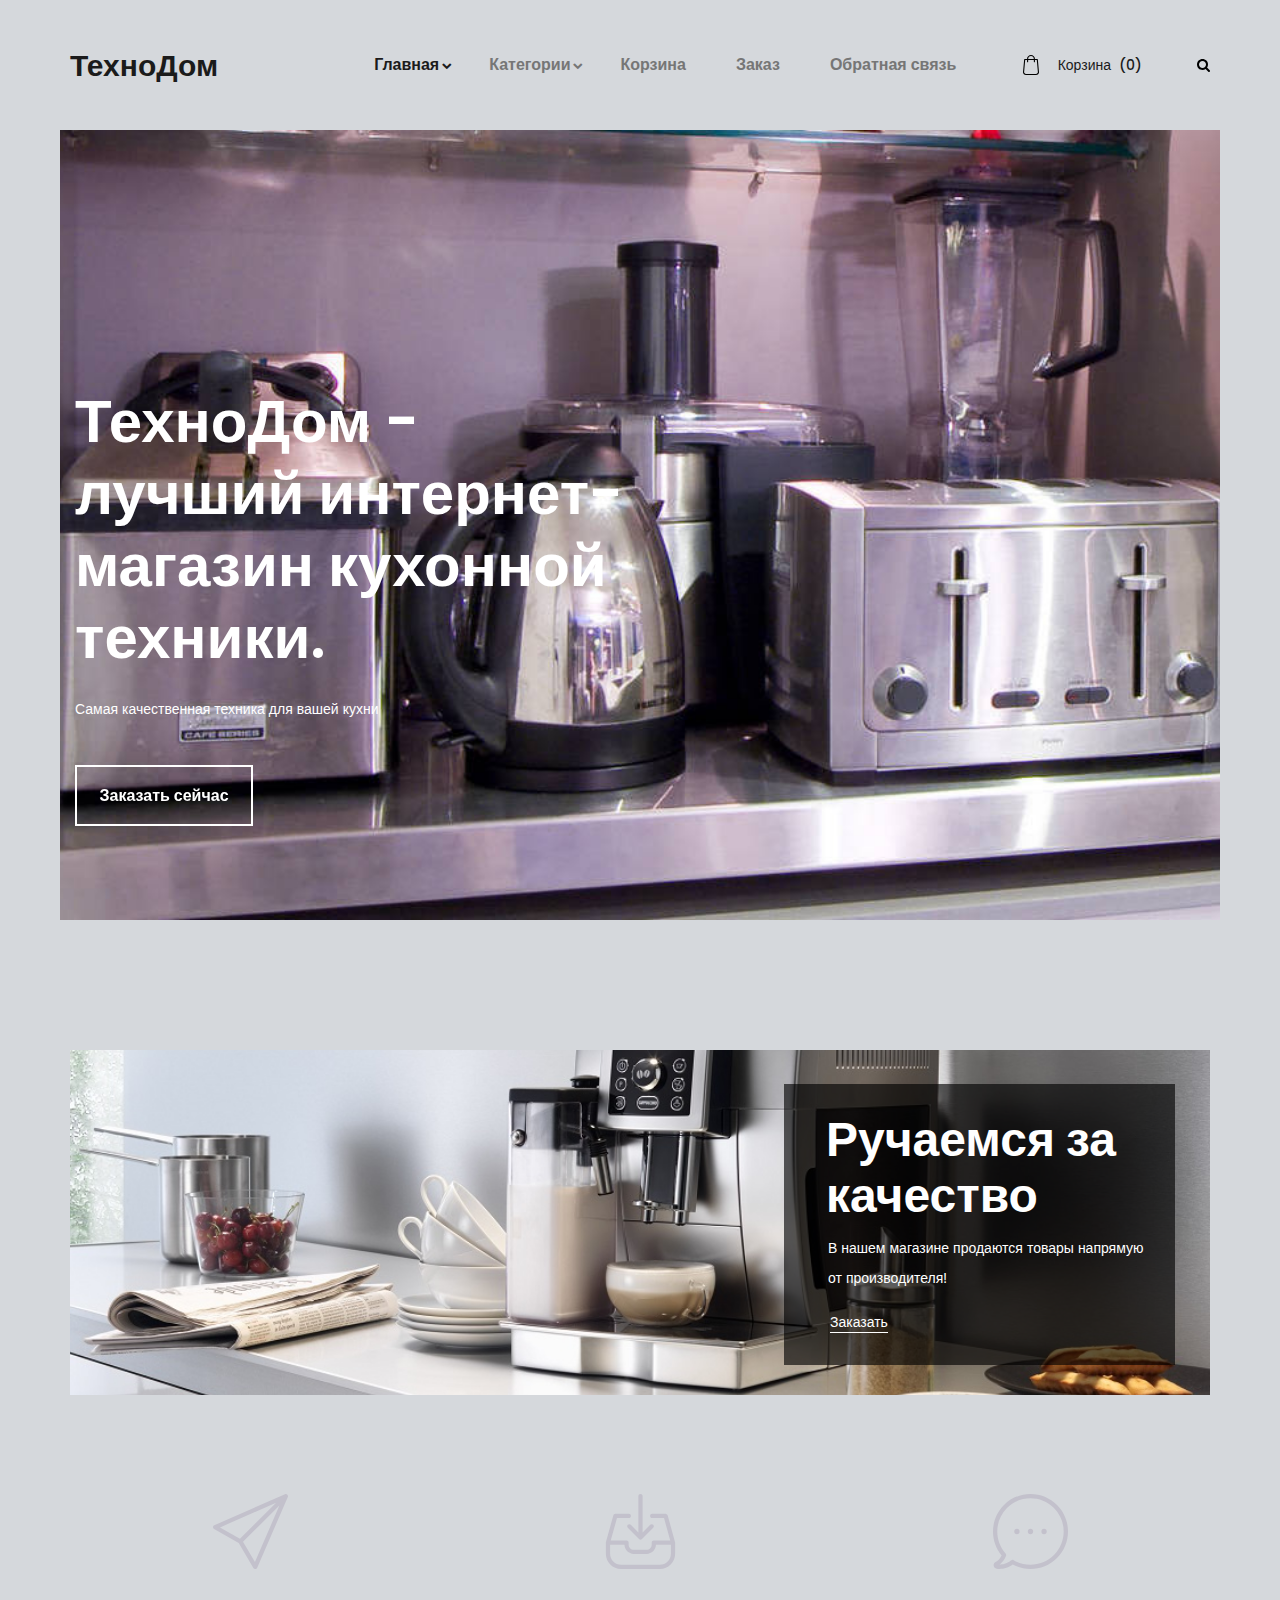
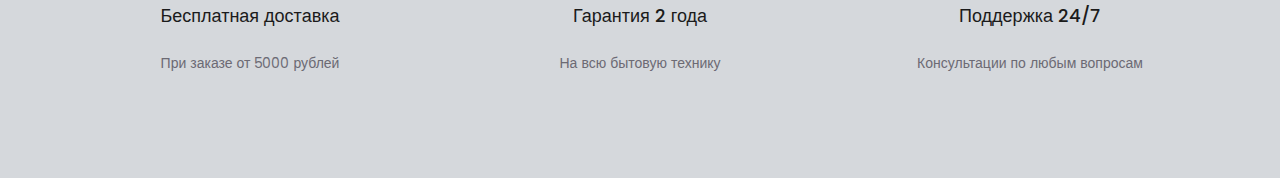
<file: index.html>
<!DOCTYPE html>
<html lang="en">
<head>
<title>ТехноДом - Бытовая техника</title>
<meta charset="utf-8">
<meta http-equiv="X-UA-Compatible" content="IE=edge">
<meta name="description" content="Sublime project">
<meta name="viewport" content="width=device-width, initial-scale=1">
<link rel="stylesheet" type="text/css" href="styles/bootstrap4/bootstrap.min.css">
<link href="plugins/font-awesome-4.7.0/css/font-awesome.min.css" rel="stylesheet" type="text/css">
<link rel="stylesheet" type="text/css" href="plugins/OwlCarousel2-2.2.1/owl.carousel.css">
<link rel="stylesheet" type="text/css" href="plugins/OwlCarousel2-2.2.1/owl.theme.default.css">
<link rel="stylesheet" type="text/css" href="plugins/OwlCarousel2-2.2.1/animate.css">
<link rel="stylesheet" type="text/css" href="styles/main_styles.css">
<link rel="stylesheet" type="text/css" href="styles/responsive.css">
</head>
<body>

<div class="super_container">


	<header class="header">
		<div class="header_container">
			<div class="container">
				<div class="row">
					<div class="col">
						<div class="header_content d-flex flex-row align-items-center justify-content-start">
							<div class="logo"><a href="#">ТехноДом</a></div>
							<nav class="main_nav">
								<ul>
									<li class="hassubs active">
										<a href="index.html">Главная</a>
										<ul>
											<li><a href="categories.html">Все товары</a></li>
											<li><a href="product.html">Товар</a></li>
											<li><a href="cart.html">Корзина</a></li>
											<li><a href="checkout.html">Заказ</a></li>
											<li><a href="contact.html">Контакты</a></li>
										</ul>
									</li>
									<li class="hassubs">
										<a href="categories.html">Категории</a>
										<ul>
											<li><a href="categories.html">Все товары</a></li>
											<li><a href="chainiki.html">Электрические чайники</a></li>
                                            <li><a href="kofevarki.html">Кофемашины</a></li>
                                            <li><a href="multivarki.html">Мультиварки</a></li>
										</ul>
									</li>
									<li><a href="cart.html">Корзина</a></li>
									<li><a href="checkout.html">Заказ</a></li>
									<li><a href="contact.html">Обратная связь</a></li>
								</ul>
							</nav>
							<div class="header_extra ml-auto">
								<div class="shopping_cart">
									<a href="cart.html">
										<svg version="1.1" xmlns="http://www.w3.org/2000/svg" xmlns:xlink="http://www.w3.org/1999/xlink" x="0px" y="0px"
												 viewBox="0 0 489 489" style="enable-background:new 0 0 489 489;" xml:space="preserve">
											<g>
												<path d="M440.1,422.7l-28-315.3c-0.6-7-6.5-12.3-13.4-12.3h-57.6C340.3,42.5,297.3,0,244.5,0s-95.8,42.5-96.6,95.1H90.3
													c-7,0-12.8,5.3-13.4,12.3l-28,315.3c0,0.4-0.1,0.8-0.1,1.2c0,35.9,32.9,65.1,73.4,65.1h244.6c40.5,0,73.4-29.2,73.4-65.1
													C440.2,423.5,440.2,423.1,440.1,422.7z M244.5,27c37.9,0,68.8,30.4,69.6,68.1H174.9C175.7,57.4,206.6,27,244.5,27z M366.8,462
													H122.2c-25.4,0-46-16.8-46.4-37.5l26.8-302.3h45.2v41c0,7.5,6,13.5,13.5,13.5s13.5-6,13.5-13.5v-41h139.3v41
													c0,7.5,6,13.5,13.5,13.5s13.5-6,13.5-13.5v-41h45.2l26.9,302.3C412.8,445.2,392.1,462,366.8,462z"/>
											</g>
										</svg>
										<div>Корзина <span>(0)</span></div>
									</a>
								</div>
								<div class="search">
									<div class="search_icon">
										<svg version="1.1" id="Capa_1" xmlns="http://www.w3.org/2000/svg" xmlns:xlink="http://www.w3.org/1999/xlink" x="0px" y="0px"
										viewBox="0 0 475.084 475.084" style="enable-background:new 0 0 475.084 475.084;"
										 xml:space="preserve">
										<g>
											<path d="M464.524,412.846l-97.929-97.925c23.6-34.068,35.406-72.047,35.406-113.917c0-27.218-5.284-53.249-15.852-78.087
												c-10.561-24.842-24.838-46.254-42.825-64.241c-17.987-17.987-39.396-32.264-64.233-42.826
												C254.246,5.285,228.217,0.003,200.999,0.003c-27.216,0-53.247,5.282-78.085,15.847C98.072,26.412,76.66,40.689,58.673,58.676
												c-17.989,17.987-32.264,39.403-42.827,64.241C5.282,147.758,0,173.786,0,201.004c0,27.216,5.282,53.238,15.846,78.083
												c10.562,24.838,24.838,46.247,42.827,64.234c17.987,17.993,39.403,32.264,64.241,42.832c24.841,10.563,50.869,15.844,78.085,15.844
												c41.879,0,79.852-11.807,113.922-35.405l97.929,97.641c6.852,7.231,15.406,10.849,25.693,10.849
												c9.897,0,18.467-3.617,25.694-10.849c7.23-7.23,10.848-15.796,10.848-25.693C475.088,428.458,471.567,419.889,464.524,412.846z
												 M291.363,291.358c-25.029,25.033-55.148,37.549-90.364,37.549c-35.21,0-65.329-12.519-90.36-37.549
												c-25.031-25.029-37.546-55.144-37.546-90.36c0-35.21,12.518-65.334,37.546-90.36c25.026-25.032,55.15-37.546,90.36-37.546
												c35.212,0,65.331,12.519,90.364,37.546c25.033,25.026,37.548,55.15,37.548,90.36C328.911,236.214,316.392,266.329,291.363,291.358z
												"/>
										</g>
									</svg>
									</div>
								</div>
								<div class="hamburger"><i class="fa fa-bars" aria-hidden="true"></i></div>
							</div>
						</div>
					</div>
				</div>
			</div>
		</div>
		
		
		<div class="search_panel trans_300">
			<div class="container">
				<div class="row">
					<div class="col">
						<div class="search_panel_content d-flex flex-row align-items-center justify-content-end">
							<form action="#">
								<input type="text" class="search_input" placeholder="Search" required="required">
							</form>
						</div>
					</div>
				</div>
			</div>
		</div>

		<div class="header_social">
			<ul>
			</ul>
		</div>
	</header>  

	<div class="home">
		<div class="home_slider_container">
			
			<div class="owl-carousel owl-theme home_slider">
				
				<!-- Слайдер -->
				<div class="owl-item home_slider_item">
					<div class="home_slider_background" style="background-image:url(images/dett.jpg)" ></div>
					<div class="home_slider_content_container">
						<div class="container">
							<div class="row">
								<div class="col">
									<div class="home_slider_content"  data-animation-in="fadeIn" data-animation-out="animate-out fadeOut">
										<div class="home_slider_title">ТехноДом - лучший интернет-магазин кухонной техники.</div>
										<div class="home_slider_subtitle">Самая качественная техника для вашей кухни </div>
										<div class="button button_light home_button"><a href="categories.html">Заказать сейчас</a></div>
									</div>
								</div>
							</div>
						</div>
					</div>
				</div>
			</div>

			<!-- Без этого home умрет  -->
			<div class="home_slider_dots_container">
				<div class="container">
					<div class="row">
						<div class="col">
							<div class="home_slider_dots">
								<ul id="home_slider_custom_dots" class="home_slider_custom_dots">
									
								</ul>
							</div>
						</div>
					</div>
				</div>	
			</div>

		</div>
	</div>


	<div class="products">
		<div class="container">
			<div class="row">
				<div class="col">
					
					<div class="product_grid">

					</div>
						
				</div>
			</div>
		</div>
	</div>


	<div class="avds_xl">
		<div class="container">
			<div class="row">
				<div class="col">
					<div class="avds_xl_container clearfix">
						<div class="avds_xl_background" style="background-image:url(images/maxresdefault.jpg)"></div>
						<div class="avds_xl_content">
							<div class="avds_title">Ручаемся за качество </div>
							<div class="avds_text">В нашем магазине продаются товары напрямую от производителя!</div>
							<div class="avds_link avds_xl_link"><a href="categories.html">Заказать</a></div>
						</div>
					</div>
				</div>
			</div>
		</div>
	</div>


	<div class="icon_boxes">
        <div class="container">
            <div class="row icon_box_row">
                
                <div class="col-lg-4 icon_box_col">
                    <div class="icon_box">
                        <div class="icon_box_image"><img src="images/icon_1.svg" alt=""></div>
                        <div class="icon_box_title">Бесплатная доставка</div>
                        <div class="icon_box_text">
                            <p>При заказе от 5000 рублей</p>
                        </div>
                    </div>
                </div>

                <div class="col-lg-4 icon_box_col">
                    <div class="icon_box">
                        <div class="icon_box_image"><img src="images/icon_2.svg" alt=""></div>
                        <div class="icon_box_title">Гарантия 2 года</div>
                        <div class="icon_box_text">
                            <p>На всю бытовую технику</p>
                        </div>
                    </div>
                </div>

                <div class="col-lg-4 icon_box_col">
                    <div class="icon_box">
                        <div class="icon_box_image"><img src="images/icon_3.svg" alt=""></div>
                        <div class="icon_box_title">Поддержка 24/7</div>
                        <div class="icon_box_text">
                            <p>Консультации по любым вопросам</p>
                        </div>
                    </div>
                </div>
            </div>
        </div>
    </div>


	

	

<script src="js/jquery-3.2.1.min.js"></script>
<script src="styles/bootstrap4/popper.js"></script>
<script src="styles/bootstrap4/bootstrap.min.js"></script>
<script src="plugins/greensock/TweenMax.min.js"></script>
<script src="plugins/greensock/TimelineMax.min.js"></script>
<script src="plugins/scrollmagic/ScrollMagic.min.js"></script>
<script src="plugins/greensock/animation.gsap.min.js"></script>
<script src="plugins/greensock/ScrollToPlugin.min.js"></script>
<script src="plugins/OwlCarousel2-2.2.1/owl.carousel.js"></script>
<script src="plugins/Isotope/isotope.pkgd.min.js"></script>
<script src="plugins/easing/easing.js"></script>
<script src="plugins/parallax-js-master/parallax.min.js"></script>
<script src="js/custom.js"></script>
</body>
</html>
</file>
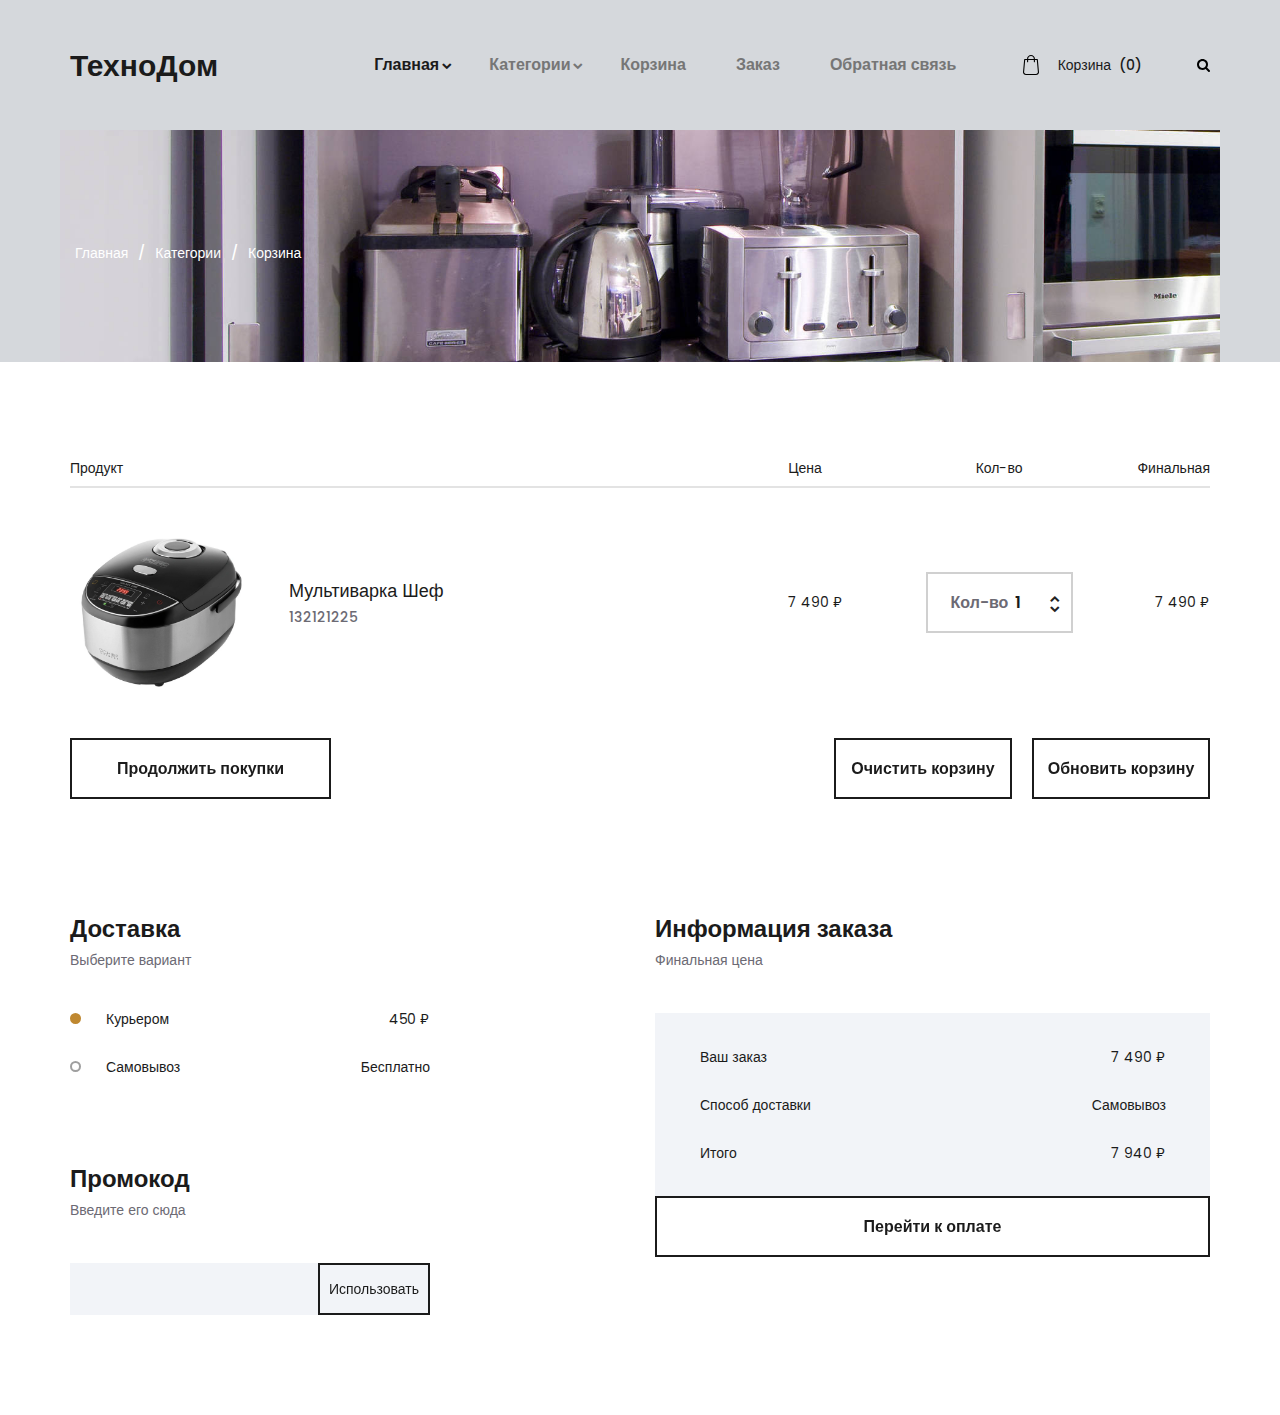
<file: cart.html>
<!DOCTYPE html>
<html lang="en">
<head>
<title>Корзина</title>
<meta charset="utf-8">
<meta http-equiv="X-UA-Compatible" content="IE=edge">
<meta name="description" content="Sublime project">
<meta name="viewport" content="width=device-width, initial-scale=1">
<link rel="stylesheet" type="text/css" href="styles/bootstrap4/bootstrap.min.css">
<link href="plugins/font-awesome-4.7.0/css/font-awesome.min.css" rel="stylesheet" type="text/css">
<link rel="stylesheet" type="text/css" href="styles/cart.css">
<link rel="stylesheet" type="text/css" href="styles/cart_responsive.css">
</head>
<body>

<div class="super_container">


	<header class="header">
		<div class="header_container">
			<div class="container">
				<div class="row">
					<div class="col">
						<div class="header_content d-flex flex-row align-items-center justify-content-start">
							<div class="logo"><a href="#">ТехноДом</a></div>
							<nav class="main_nav">
								<ul>
									<li class="hassubs active">
										<a href="index.html">Главная</a>
										<ul>
											<li><a href="categories.html">Все товары</a></li>
											<li><a href="product.html">Товар</a></li>
											<li><a href="cart.html">Корзина</a></li>
											<li><a href="checkout.html">Заказ</a></li>
											<li><a href="contact.html">Контакты</a></li>
										</ul>
									</li>
									<li class="hassubs">
										<a href="categories.html">Категории</a>
										<ul>
											<li><a href="categories.html">Все товары</a></li>
											<li><a href="chainiki.html">Электрические чайники</a></li>
                                            <li><a href="kofevarki.html">Кофемашины</a></li>
                                            <li><a href="multivarki.html">Мультиварки</a></li>
										</ul>
									</li>
									<li><a href="cart.html">Корзина</a></li>
									<li><a href="checkout.html">Заказ</a></li>
									<li><a href="contact.html">Обратная связь</a></li>
								</ul>
							</nav>
							<div class="header_extra ml-auto">
								<div class="shopping_cart">
									<a href="cart.html">
										<svg version="1.1" xmlns="http://www.w3.org/2000/svg" xmlns:xlink="http://www.w3.org/1999/xlink" x="0px" y="0px"
												 viewBox="0 0 489 489" style="enable-background:new 0 0 489 489;" xml:space="preserve">
											<g>
												<path d="M440.1,422.7l-28-315.3c-0.6-7-6.5-12.3-13.4-12.3h-57.6C340.3,42.5,297.3,0,244.5,0s-95.8,42.5-96.6,95.1H90.3
													c-7,0-12.8,5.3-13.4,12.3l-28,315.3c0,0.4-0.1,0.8-0.1,1.2c0,35.9,32.9,65.1,73.4,65.1h244.6c40.5,0,73.4-29.2,73.4-65.1
													C440.2,423.5,440.2,423.1,440.1,422.7z M244.5,27c37.9,0,68.8,30.4,69.6,68.1H174.9C175.7,57.4,206.6,27,244.5,27z M366.8,462
													H122.2c-25.4,0-46-16.8-46.4-37.5l26.8-302.3h45.2v41c0,7.5,6,13.5,13.5,13.5s13.5-6,13.5-13.5v-41h139.3v41
													c0,7.5,6,13.5,13.5,13.5s13.5-6,13.5-13.5v-41h45.2l26.9,302.3C412.8,445.2,392.1,462,366.8,462z"/>
											</g>
										</svg>
										<div>Корзина <span>(0)</span></div>
									</a>
								</div>
								<div class="search">
									<div class="search_icon">
										<svg version="1.1" id="Capa_1" xmlns="http://www.w3.org/2000/svg" xmlns:xlink="http://www.w3.org/1999/xlink" x="0px" y="0px"
										viewBox="0 0 475.084 475.084" style="enable-background:new 0 0 475.084 475.084;"
										 xml:space="preserve">
										<g>
											<path d="M464.524,412.846l-97.929-97.925c23.6-34.068,35.406-72.047,35.406-113.917c0-27.218-5.284-53.249-15.852-78.087
												c-10.561-24.842-24.838-46.254-42.825-64.241c-17.987-17.987-39.396-32.264-64.233-42.826
												C254.246,5.285,228.217,0.003,200.999,0.003c-27.216,0-53.247,5.282-78.085,15.847C98.072,26.412,76.66,40.689,58.673,58.676
												c-17.989,17.987-32.264,39.403-42.827,64.241C5.282,147.758,0,173.786,0,201.004c0,27.216,5.282,53.238,15.846,78.083
												c10.562,24.838,24.838,46.247,42.827,64.234c17.987,17.993,39.403,32.264,64.241,42.832c24.841,10.563,50.869,15.844,78.085,15.844
												c41.879,0,79.852-11.807,113.922-35.405l97.929,97.641c6.852,7.231,15.406,10.849,25.693,10.849
												c9.897,0,18.467-3.617,25.694-10.849c7.23-7.23,10.848-15.796,10.848-25.693C475.088,428.458,471.567,419.889,464.524,412.846z
												 M291.363,291.358c-25.029,25.033-55.148,37.549-90.364,37.549c-35.21,0-65.329-12.519-90.36-37.549
												c-25.031-25.029-37.546-55.144-37.546-90.36c0-35.21,12.518-65.334,37.546-90.36c25.026-25.032,55.15-37.546,90.36-37.546
												c35.212,0,65.331,12.519,90.364,37.546c25.033,25.026,37.548,55.15,37.548,90.36C328.911,236.214,316.392,266.329,291.363,291.358z
												"/>
										</g>
									</svg>
									</div>
								</div>
								<div class="hamburger"><i class="fa fa-bars" aria-hidden="true"></i></div>
							</div>
						</div>
					</div>
				</div>
			</div>
		</div>
		
		<div class="search_panel trans_300">
			<div class="container">
				<div class="row">
					<div class="col">
						<div class="search_panel_content d-flex flex-row align-items-center justify-content-end">
							<form action="#">
								<input type="text" class="search_input" placeholder="Search" required="required">
							</form>
						</div>
					</div>
				</div>
			</div>
		</div>

		<div class="header_social">
			<ul>
				
			</ul>
		</div>
	</header>


	<div class="menu menu_mm trans_300">
		<div class="menu_container menu_mm">
			<div class="page_menu_content">
							
				<div class="page_menu_search menu_mm">
					<form action="#">
						<input type="search" required="required" class="page_menu_search_input menu_mm" placeholder="Search for products...">
					</form>
				</div>
				<ul class="page_menu_nav menu_mm">
					<li class="page_menu_item has-children menu_mm">
						<a href="index.html">Главная<i class="fa fa-angle-down"></i></a>
						<ul class="page_menu_selection menu_mm">
							<li class="page_menu_item menu_mm"><a href="categories.html">Категории<i class="fa fa-angle-down"></i></a></li>
							<li class="page_menu_item menu_mm"><a href="product.html">Товары<i class="fa fa-angle-down"></i></a></li>
							<li class="page_menu_item menu_mm"><a href="cart.html">Корзина<i class="fa fa-angle-down"></i></a></li>
					
							<li class="page_menu_item menu_mm"><a href="contact.html">Контакты<i class="fa fa-angle-down"></i></a></li>
						</ul>
					</li>
					<li class="page_menu_item has-children menu_mm">
						<a href="categories.html">Категории<i class="fa fa-angle-down"></i></a>
						<ul class="page_menu_selection menu_mm">
							<li class="page_menu_item menu_mm"><a href="categories.html">корм <i class="fa fa-angle-down"></i></a></li>
							<li class="page_menu_item menu_mm"><a href="categories.html">Корм<i class="fa fa-angle-down"></i></a></li>
							<li class="page_menu_item menu_mm"><a href="categories.html"> rjhv<i class="fa fa-angle-down"></i></a></li>
							
						</ul>
					</li>
					<li class="page_menu_item menu_mm"><a href="index.html">Аксессуарыi <class="fa fa-angle-down"></i></a></li>
					<li class="page_menu_item menu_mm"><a href="#">Offers<i class="fa fa-angle-down"></i></a></li>
					<li class="page_menu_item menu_mm"><a href="contact.html">Контакты<i class="fa fa-angle-down"></i></a></li>
				</ul>
			</div>
		</div>

		<div class="menu_close"><i class="fa fa-times" aria-hidden="true"></i></div>

		<div class="menu_social">
			<ul>
				
			</ul>
		</div>
	</div>
	

	<div class="home">
		<div class="home_container">
			<div class="home_background" style="background-image:url(images/dett.jpg)"></div>
			<div class="home_content_container">
				<div class="container">
					<div class="row">
						<div class="col">
							<div class="home_content">
								<div class="breadcrumbs">
									<ul>
										<li><a href="index.html">Главная</a></li>
										<li><a href="categories.html">Категории</a></li>
										<li>Корзина</li>
									</ul>
								</div>
							</div>
						</div>
					</div>
				</div>
			</div>
		</div>
	</div>


	<div class="cart_info">
		<div class="container">
			<div class="row">
				<div class="col">
					<div class="cart_info_columns clearfix">
						<div class="cart_info_col cart_info_col_product">Продукт</div>
						<div class="cart_info_col cart_info_col_price">Цена</div>
						<div class="cart_info_col cart_info_col_quantity">Кол-во</div>
						<div class="cart_info_col cart_info_col_total">Финальная</div>
					</div>
				</div>
			</div>
			<div class="row cart_items_row">
				<div class="col">

					<div class="cart_item d-flex flex-lg-row flex-column align-items-lg-center align-items-start justify-content-start">
						<div class="cart_item_product d-flex flex-row align-items-center justify-content-start">
							<div class="cart_item_image">
								<div><img src="images/d4.webp" alt=""></div>
							</div>
							<div class="cart_item_name_container">
								<div class="cart_item_name"><a href="#">Мультиварка Шеф</a></div>
								<div class="cart_item_edit"><a href="#">132121225</a></div>
							</div>
						</div>
						<div class="cart_item_price">7 490 ₽</div>
						<div class="cart_item_quantity">
							<div class="product_quantity_container">
								<div class="product_quantity clearfix">
									<span>Кол-во</span>
									<input id="quantity_input" type="text" pattern="[0-9]*" value="1">
									<div class="quantity_buttons">
										<div id="quantity_inc_button" class="quantity_inc quantity_control"><i class="fa fa-chevron-up" aria-hidden="true"></i></div>
										<div id="quantity_dec_button" class="quantity_dec quantity_control"><i class="fa fa-chevron-down" aria-hidden="true"></i></div>
									</div>
								</div>
							</div>
						</div>
						<div class="cart_item_total">7 490 ₽</div>
					</div>

				</div>
			</div>
			<div class="row row_cart_buttons">
				<div class="col">
					<div class="cart_buttons d-flex flex-lg-row flex-column align-items-start justify-content-start">
						<div class="button continue_shopping_button"><a href="categories.html">Продолжить покупки</a></div>
						<div class="cart_buttons_right ml-lg-auto">
							<div class="button clear_cart_button"><a href="index.html">Очистить корзину</a></div>
							<div class="button update_cart_button"><a href="cart.html">Обновить корзину</a></div>
						</div>
					</div>
				</div>
			</div>
			<div class="row row_extra">
				<div class="col-lg-4">
					
					<div class="delivery">
						<div class="section_title">Доставка</div>
						<div class="section_subtitle">Выберите вариант</div>
						<div class="delivery_options">
							<label class="delivery_option clearfix">Курьером
								<input type="radio" checked="checked" name="radio">
								<span class="checkmark"></span>
								<span class="delivery_price">450 ₽</span>
							</label>
							<label class="delivery_option clearfix">Самовывоз
								<input type="radio" name="radio">
								<span class="checkmark"></span>
								<span class="delivery_price">Бесплатно</span>
							</label>
						</div>
					</div>

					<div class="coupon">
						<div class="section_title">Промокод</div>
						<div class="section_subtitle">Введите его сюда</div>
						<div class="coupon_form_container">
							<form action="#" id="coupon_form" class="coupon_form">
								<input type="text" class="coupon_input" required="required">
								<button class="button coupon_button"><span>Использовать</span></button>
							</form>
						</div>
					</div>
				</div>

				<div class="col-lg-6 offset-lg-2">
					<div class="cart_total">
						<div class="section_title">Информация заказа</div>
						<div class="section_subtitle">Финальная цена</div>
						<div class="cart_total_container">
							<ul>
								<li class="d-flex flex-row align-items-center justify-content-start">
									<div class="cart_total_title">Ваш заказ</div>
									<div class="cart_total_value ml-auto">7 490 ₽</div>
								</li>
								<li class="d-flex flex-row align-items-center justify-content-start">
									<div class="cart_total_title">Способ доставки</div>
									<div class="cart_total_value ml-auto"> Самовывоз</div>
								</li>
								<li class="d-flex flex-row align-items-center justify-content-start">
									<div class="cart_total_title">Итого</div>
									<div class="cart_total_value ml-auto">7 940 ₽</div>
								</li>
							</ul>
						</div>
						<div class="button checkout_button"><a href="checkout.html">Перейти к оплате </a></div>
					</div>
				</div>
			</div>
		</div>		
	</div>

	

<script src="js/jquery-3.2.1.min.js"></script>
<script src="styles/bootstrap4/popper.js"></script>
<script src="styles/bootstrap4/bootstrap.min.js"></script>
<script src="plugins/greensock/TweenMax.min.js"></script>
<script src="plugins/greensock/TimelineMax.min.js"></script>
<script src="plugins/scrollmagic/ScrollMagic.min.js"></script>
<script src="plugins/greensock/animation.gsap.min.js"></script>
<script src="plugins/greensock/ScrollToPlugin.min.js"></script>
<script src="plugins/easing/easing.js"></script>
<script src="plugins/parallax-js-master/parallax.min.js"></script>
<script src="js/cart.js"></script>
</body>
</html>
</file>
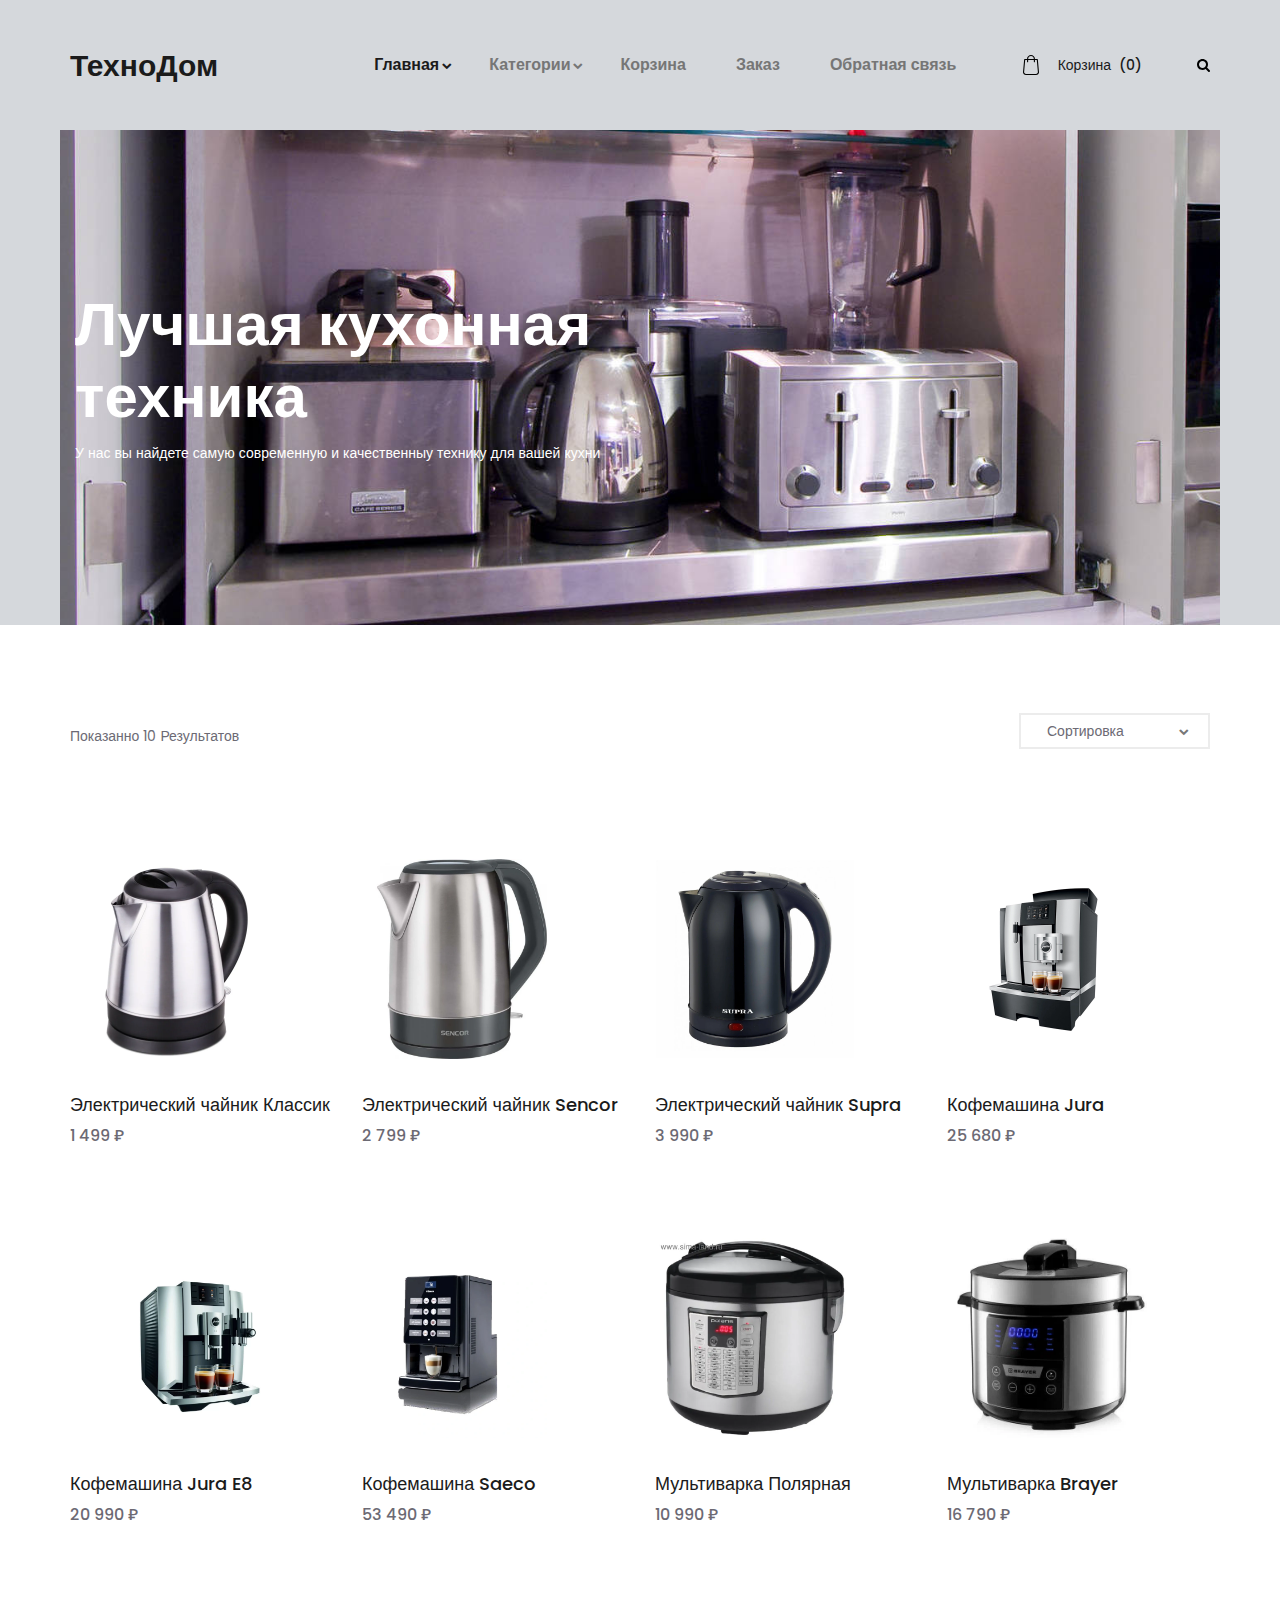
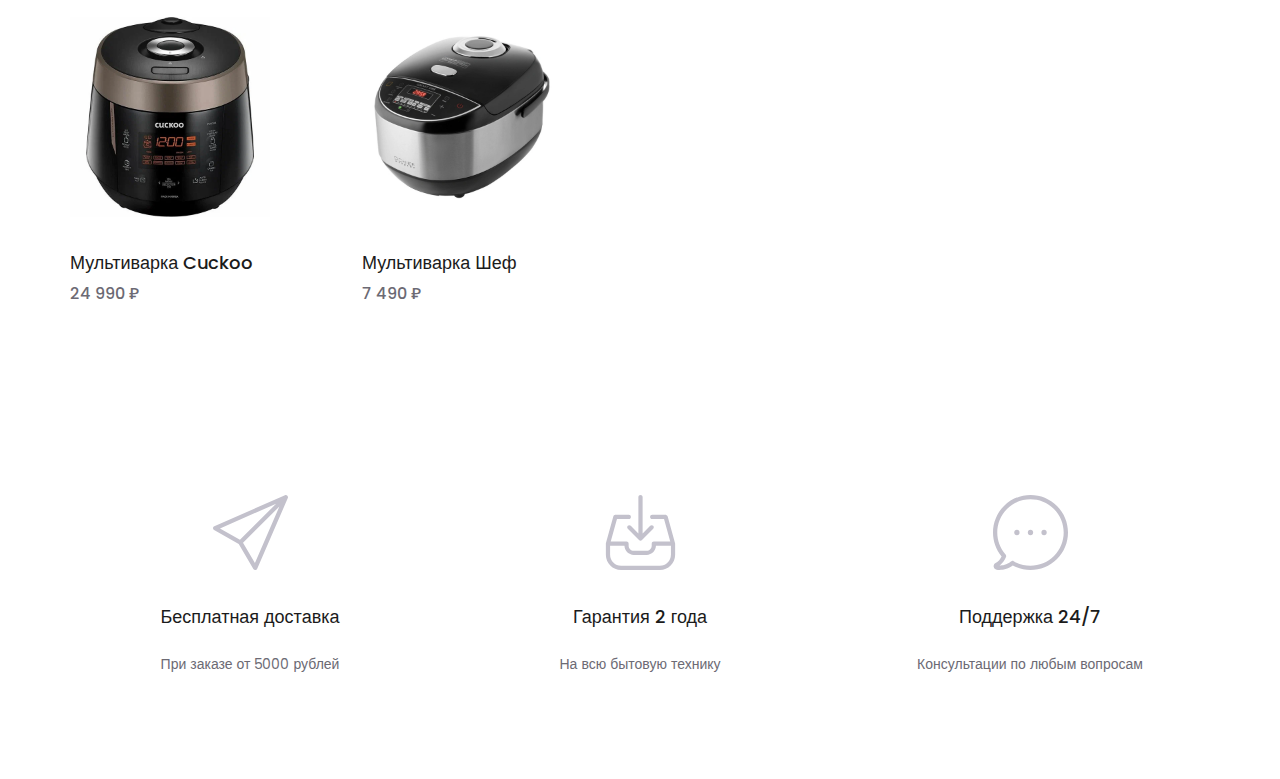
<file: categories.html>
<!DOCTYPE html>
<html lang="en">
<head>
<title>Категории</title>
<meta charset="utf-8">
<meta http-equiv="X-UA-Compatible" content="IE=edge">
<meta name="description" content="Sublime project">
<meta name="viewport" content="width=device-width, initial-scale=1">
<link rel="stylesheet" type="text/css" href="styles/bootstrap4/bootstrap.min.css">
<link href="plugins/font-awesome-4.7.0/css/font-awesome.min.css" rel="stylesheet" type="text/css">
<link rel="stylesheet" type="text/css" href="plugins/OwlCarousel2-2.2.1/owl.carousel.css">
<link rel="stylesheet" type="text/css" href="plugins/OwlCarousel2-2.2.1/owl.theme.default.css">
<link rel="stylesheet" type="text/css" href="plugins/OwlCarousel2-2.2.1/animate.css">
<link rel="stylesheet" type="text/css" href="styles/categories.css">
<link rel="stylesheet" type="text/css" href="styles/categories_responsive.css">
</head>
<body>

<div class="super_container">


	<header class="header">
		<div class="header_container">
			<div class="container">
				<div class="row">
					<div class="col">
						<div class="header_content d-flex flex-row align-items-center justify-content-start">
							<div class="logo"><a href="#">ТехноДом</a></div>
							<nav class="main_nav">
								<ul>
									<li class="hassubs active">
										<a href="index.html">Главная</a>
										<ul>
											<li><a href="categories.html">Все товары</a></li>
											<li><a href="product.html">Товар</a></li>
											<li><a href="cart.html">Корзина</a></li>
											<li><a href="checkout.html">Заказ</a></li>
											<li><a href="contact.html">Контакты</a></li>
										</ul>
									</li>
									<li class="hassubs">
										<a href="categories.html">Категории</a>
										<ul>
											<li><a href="categories.html">Все товары</a></li>
											<li><a href="chainiki.html">Электрические чайники</a></li>
                                            <li><a href="kofevarki.html">Кофемашины</a></li>
                                            <li><a href="multivarki.html">Мультиварки</a></li>
										</ul>
									</li>
									<li><a href="cart.html">Корзина</a></li>
									<li><a href="checkout.html">Заказ</a></li>
									<li><a href="contact.html">Обратная связь</a></li>
								</ul>
							</nav>
							<div class="header_extra ml-auto">
								<div class="shopping_cart">
									<a href="cart.html">
										<svg version="1.1" xmlns="http://www.w3.org/2000/svg" xmlns:xlink="http://www.w3.org/1999/xlink" x="0px" y="0px"
												 viewBox="0 0 489 489" style="enable-background:new 0 0 489 489;" xml:space="preserve">
											<g>
												<path d="M440.1,422.7l-28-315.3c-0.6-7-6.5-12.3-13.4-12.3h-57.6C340.3,42.5,297.3,0,244.5,0s-95.8,42.5-96.6,95.1H90.3
													c-7,0-12.8,5.3-13.4,12.3l-28,315.3c0,0.4-0.1,0.8-0.1,1.2c0,35.9,32.9,65.1,73.4,65.1h244.6c40.5,0,73.4-29.2,73.4-65.1
													C440.2,423.5,440.2,423.1,440.1,422.7z M244.5,27c37.9,0,68.8,30.4,69.6,68.1H174.9C175.7,57.4,206.6,27,244.5,27z M366.8,462
													H122.2c-25.4,0-46-16.8-46.4-37.5l26.8-302.3h45.2v41c0,7.5,6,13.5,13.5,13.5s13.5-6,13.5-13.5v-41h139.3v41
													c0,7.5,6,13.5,13.5,13.5s13.5-6,13.5-13.5v-41h45.2l26.9,302.3C412.8,445.2,392.1,462,366.8,462z"/>
											</g>
										</svg>
										<div>Корзина <span>(0)</span></div>
									</a>
								</div>
								<div class="search">
									<div class="search_icon">
										<svg version="1.1" id="Capa_1" xmlns="http://www.w3.org/2000/svg" xmlns:xlink="http://www.w3.org/1999/xlink" x="0px" y="0px"
										viewBox="0 0 475.084 475.084" style="enable-background:new 0 0 475.084 475.084;"
										 xml:space="preserve">
										<g>
											<path d="M464.524,412.846l-97.929-97.925c23.6-34.068,35.406-72.047,35.406-113.917c0-27.218-5.284-53.249-15.852-78.087
												c-10.561-24.842-24.838-46.254-42.825-64.241c-17.987-17.987-39.396-32.264-64.233-42.826
												C254.246,5.285,228.217,0.003,200.999,0.003c-27.216,0-53.247,5.282-78.085,15.847C98.072,26.412,76.66,40.689,58.673,58.676
												c-17.989,17.987-32.264,39.403-42.827,64.241C5.282,147.758,0,173.786,0,201.004c0,27.216,5.282,53.238,15.846,78.083
												c10.562,24.838,24.838,46.247,42.827,64.234c17.987,17.993,39.403,32.264,64.241,42.832c24.841,10.563,50.869,15.844,78.085,15.844
												c41.879,0,79.852-11.807,113.922-35.405l97.929,97.641c6.852,7.231,15.406,10.849,25.693,10.849
												c9.897,0,18.467-3.617,25.694-10.849c7.23-7.23,10.848-15.796,10.848-25.693C475.088,428.458,471.567,419.889,464.524,412.846z
												 M291.363,291.358c-25.029,25.033-55.148,37.549-90.364,37.549c-35.21,0-65.329-12.519-90.36-37.549
												c-25.031-25.029-37.546-55.144-37.546-90.36c0-35.21,12.518-65.334,37.546-90.36c25.026-25.032,55.15-37.546,90.36-37.546
												c35.212,0,65.331,12.519,90.364,37.546c25.033,25.026,37.548,55.15,37.548,90.36C328.911,236.214,316.392,266.329,291.363,291.358z
												"/>
										</g>
									</svg>
									</div>
								</div>
								<div class="hamburger"><i class="fa fa-bars" aria-hidden="true"></i></div>
							</div>
						</div>
					</div>
				</div>
			</div>
		</div>
		
		<div class="search_panel trans_300">
			<div class="container">
				<div class="row">
					<div class="col">
						<div class="search_panel_content d-flex flex-row align-items-center justify-content-end">
							<form action="#">
								<input type="text" class="search_input" placeholder="Search" required="required">
							</form>
						</div>
					</div>
				</div>
			</div>
		</div>

		<div class="header_social">
			<ul>
				
			</ul>
		</div>
	</header>


	<div class="menu menu_mm trans_300">
		<div class="menu_container menu_mm">
			<div class="page_menu_content">
							
				<div class="page_menu_search menu_mm">
					<form action="#">
						<input type="search" required="required" class="page_menu_search_input menu_mm" placeholder="Search for products...">
					</form>
				</div>
				<ul class="page_menu_nav menu_mm">
					<li class="page_menu_item has-children menu_mm">
						<a href="index.html">Home<i class="fa fa-angle-down"></i></a>
						<ul class="page_menu_selection menu_mm">
							<li class="page_menu_item menu_mm"><a href="categories.html">Категории<i class="fa fa-angle-down"></i></a></li>
							<li class="page_menu_item menu_mm"><a href="product.html">Заказ<i class="fa fa-angle-down"></i></a></li>
							<li class="page_menu_item menu_mm"><a href="cart.html">Карта<i class="fa fa-angle-down"></i></a></li>
							<li class="page_menu_item menu_mm"><a href="checkout.html">Корзина<i class="fa fa-angle-down"></i></a></li>
							<li class="page_menu_item menu_mm"><a href="contact.html">Обратная связь<i class="fa fa-angle-down"></i></a></li>
						</ul>
					</li>
					<li class="page_menu_item has-children menu_mm">
						<a href="categories.html">Categories<i class="fa fa-angle-down"></i></a>
						<ul class="page_menu_selection menu_mm">
							<li class="page_menu_item menu_mm"><a href="categories.html">Категории<i class="fa fa-angle-down"></i></a></li>
							
						</ul>
					</li>
					<li class="page_menu_item menu_mm"><a href="index.html">Главная<i class="fa fa-angle-down"></i></a></li>
					<li class="page_menu_item menu_mm"><a href="#">Товары<i class="fa fa-angle-down"></i></a></li>
					<li class="page_menu_item menu_mm"><a href="contact.html">Обратная связь<i class="fa fa-angle-down"></i></a></li>
				</ul>
			</div>
		</div>

		<div class="menu_close"><i class="fa fa-times" aria-hidden="true"></i></div>

		<div class="menu_social">
			<ul>
				
			</ul>
		</div>
	</div>
	

	<div class="home">
		<div class="home_container">
			<div class="home_background" style="background-image:url(images/dett.jpg)"></div>
			<div class="home_content_container">
				<div class="container">
					<div class="row">
						<div class="col">
							<div class="home_content">
								<div class="home_title">Лучшая кухонная техника<span></span></div>
								<div class="home_text"><p>У нас вы найдете самую современную и качественныу технику для вашей кухни</p></div>
							</div>
						</div>
					</div>
				</div>
			</div>
		</div>
	</div>


	<div class="products">
		<div class="container">
			<div class="row">
				<div class="col">
					
					<div class="sorting_bar d-flex flex-md-row flex-column align-items-md-center justify-content-md-start">
						<div class="results">Показанно  <span>10</span> Результатов</div>
						<div class="sorting_container ml-md-auto">
							<div class="sorting">
								<ul class="item_sorting">
									<li>
										<span class="sorting_text">Сортировка</span>
										<i class="fa fa-chevron-down" aria-hidden="true"></i>
										<ul>
											<li class="product_sorting_btn" data-isotope-option='{ "sortBy": "original-order" }'><span>Стандартно</span></li>
											<li class="product_sorting_btn" data-isotope-option='{ "sortBy": "price" }'><span>Цена</span></li>
											
										</ul>
									</li>
								</ul>
							</div>
						</div>
					</div>
				</div>
			</div>
			<div class="row">
				<div class="col">
					
					<div class="product_grid">

						<div class="product">
							<div class="product_image"><img style="width: 200; height: 200px;"  src="images/1.webp" alt=""></div>
							<div class="product_content">
								<div class="product_title"><a href="product.html">Электрический чайник Классик</a></div>
								<div class="product_price">1 499 ₽</div>
							</div>
						</div>

						<div class="product">
							<div class="product_image"><img style="width: 200; height: 200px;"  src="images/2.webp" alt=""></div>
							<div class="product_content">
								<div class="product_title"><a href="product.html">Электрический чайник Sencor</a></div>
								<div class="product_price">2 799 ₽</div>
							</div>
						</div>

						<div class="product">
							<div class="product_image"><img style="width: 200; height: 200px;"  src="images/3.webp" alt=""></div>
							<div class="product_content">
								<div class="product_title"><a href="product.html">Электрический чайник Supra</a></div>
								<div class="product_price">3 990 ₽</div>
							</div>
						</div>

						<div class="product">
							<div class="product_image"><img style="width: 200; height: 200px;"  src="images/4.webp" alt=""></div>
							<div class="product_content">
								<div class="product_title"><a href="product.html">Кофемашина Jura</a></div>
								<div class="product_price">25 680 ₽</div>
							</div>
						</div>

						<div class="product">
							<div class="product_image"><img style="width: 200; height: 200px;"  src="images/5.webp" alt=""></div>
							<div class="product_content">
								<div class="product_title"><a href="product.html">Кофемашина Jura E8</a></div>
								<div class="product_price">20 990 ₽</div>
							</div>
						</div>

						<div class="product">
							<div class="product_image"><img style="width: 200; height: 200px;"  src="images/6.webp" alt=""></div>
							<div class="product_content">
								<div class="product_title"><a href="product.html">Кофемашина Saeco</a></div>
								<div class="product_price"> 53 490 ₽</div>
							</div>
						</div>

						<div class="product">
							<div class="product_image"><img style="width: 200; height: 200px;"  src="images/d1.webp" alt=""></div>
							<div class="product_content">
								<div class="product_title"><a href="product.html">Мультиварка Полярная</a></div>
								<div class="product_price">10 990 ₽</div>
							</div>
						</div>

						<div class="product">
							<div class="product_image"><img style="width: 200; height: 200px;"  src="images/d2.webp" alt=""></div>
							<div class="product_content">
								<div class="product_title"><a href="product.html">Мультиварка Brayer </a></div>
								<div class="product_price">16 790 ₽</div>
							</div>
						</div>

						<div class="product">
							<div class="product_image"><img style="width: 200px; height: 200px;" src="images/d3.webp" alt=""></div>
							<div class="product_content">
								<div class="product_title"><a href="product.html">Мультиварка Cuckoo </a></div>
								<div class="product_price">24 990 ₽</div>
							</div>
						</div>

						<div class="product">
							<div class="product_image"><img style="width: 200; height: 200px;"  src="images/d4.webp" alt=""></div> 
							<div class="product_content">
								<div class="product_title"><a href="product.html">Мультиварка Шеф</a></div>
								<div class="product_price">7 490 ₽</div>
							</div>
						</div>

						
						</div>

					</div>
						
				</div>
			</div>
		</div>
	</div>


	<div class="icon_boxes">
        <div class="container">
            <div class="row icon_box_row">
                
                <div class="col-lg-4 icon_box_col">
                    <div class="icon_box">
                        <div class="icon_box_image"><img src="images/icon_1.svg" alt=""></div>
                        <div class="icon_box_title">Бесплатная доставка</div>
                        <div class="icon_box_text">
                            <p>При заказе от 5000 рублей</p>
                        </div>
                    </div>
                </div>

                <div class="col-lg-4 icon_box_col">
                    <div class="icon_box">
                        <div class="icon_box_image"><img src="images/icon_2.svg" alt=""></div>
                        <div class="icon_box_title">Гарантия 2 года</div>
                        <div class="icon_box_text">
                            <p>На всю бытовую технику</p>
                        </div>
                    </div>
                </div>

                <div class="col-lg-4 icon_box_col">
                    <div class="icon_box">
                        <div class="icon_box_image"><img src="images/icon_3.svg" alt=""></div>
                        <div class="icon_box_title">Поддержка 24/7</div>
                        <div class="icon_box_text">
                            <p>Консультации по любым вопросам</p>
                        </div>
                    </div>
                </div>
            </div>
        </div>
    </div>

	

<script src="js/jquery-3.2.1.min.js"></script>
<script src="styles/bootstrap4/popper.js"></script>
<script src="styles/bootstrap4/bootstrap.min.js"></script>
<script src="plugins/greensock/TweenMax.min.js"></script>
<script src="plugins/greensock/TimelineMax.min.js"></script>
<script src="plugins/scrollmagic/ScrollMagic.min.js"></script>
<script src="plugins/greensock/animation.gsap.min.js"></script>
<script src="plugins/greensock/ScrollToPlugin.min.js"></script>
<script src="plugins/OwlCarousel2-2.2.1/owl.carousel.js"></script>
<script src="plugins/Isotope/isotope.pkgd.min.js"></script>
<script src="plugins/easing/easing.js"></script>
<script src="plugins/parallax-js-master/parallax.min.js"></script>
<script src="js/categories.js"></script>
</body>
</html>
</file>
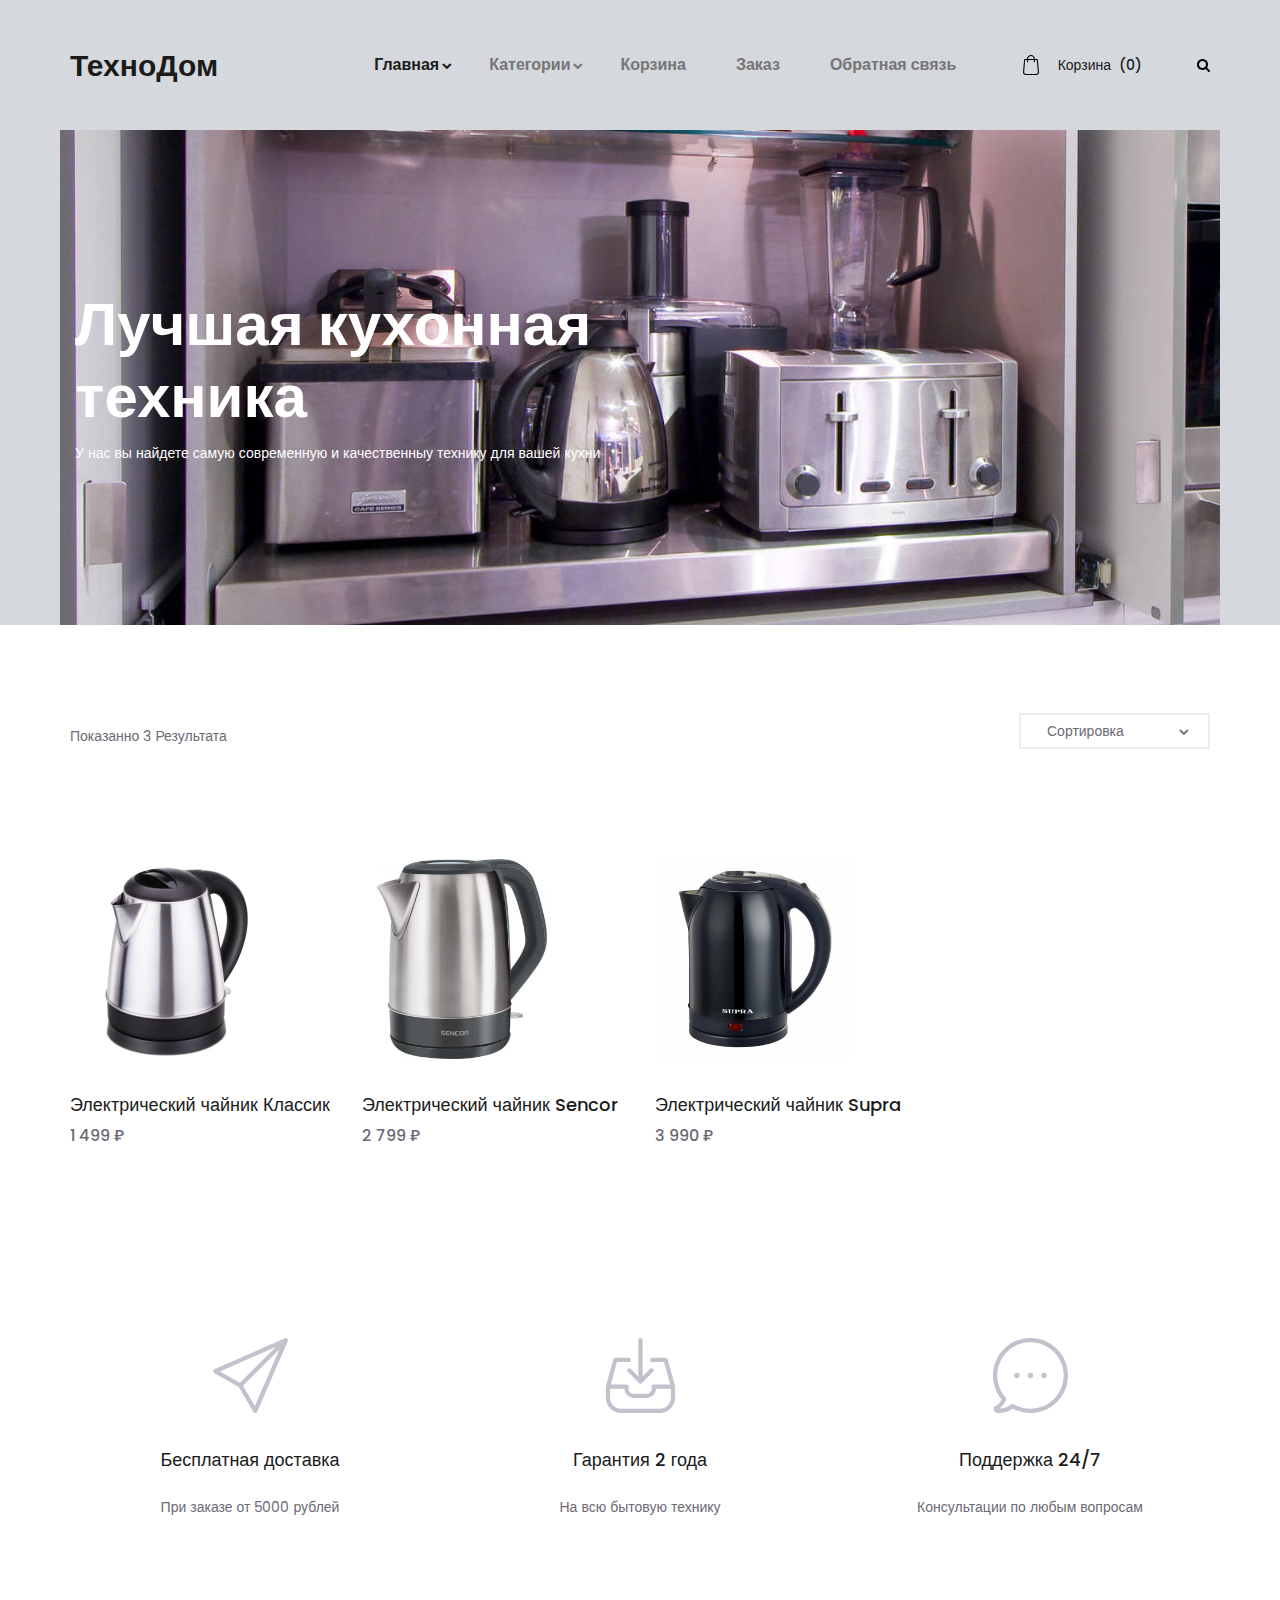
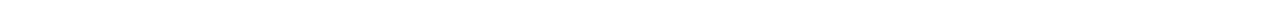
<file: chainiki.html>
<!DOCTYPE html>
<html lang="en">
<head>
<title>Электрические Чайники</title>
<meta charset="utf-8">
<meta http-equiv="X-UA-Compatible" content="IE=edge">
<meta name="description" content="Sublime project">
<meta name="viewport" content="width=device-width, initial-scale=1">
<link rel="stylesheet" type="text/css" href="styles/bootstrap4/bootstrap.min.css">
<link href="plugins/font-awesome-4.7.0/css/font-awesome.min.css" rel="stylesheet" type="text/css">
<link rel="stylesheet" type="text/css" href="plugins/OwlCarousel2-2.2.1/owl.carousel.css">
<link rel="stylesheet" type="text/css" href="plugins/OwlCarousel2-2.2.1/owl.theme.default.css">
<link rel="stylesheet" type="text/css" href="plugins/OwlCarousel2-2.2.1/animate.css">
<link rel="stylesheet" type="text/css" href="styles/categories.css">
<link rel="stylesheet" type="text/css" href="styles/categories_responsive.css">
</head>
<body>

<div class="super_container">


	<header class="header">
		<div class="header_container">
			<div class="container">
				<div class="row">
					<div class="col">
						<div class="header_content d-flex flex-row align-items-center justify-content-start">
							<div class="logo"><a href="#">ТехноДом</a></div>
							<nav class="main_nav">
								<ul>
									<li class="hassubs active">
										<a href="index.html">Главная</a>
										<ul>
											<li><a href="categories.html">Все товары</a></li>
											<li><a href="product.html">Товар</a></li>
											<li><a href="cart.html">Корзина</a></li>
											<li><a href="checkout.html">Заказ</a></li>
											<li><a href="contact.html">Контакты</a></li>
										</ul>
									</li>
									<li class="hassubs">
										<a href="categories.html">Категории</a>
										<ul>
											<li><a href="categories.html">Все товары</a></li>
											<li><a href="chainiki.html">Электрические чайники</a></li>
                                            <li><a href="kofevarki.html">Кофемашины</a></li>
                                            <li><a href="multivarki.html">Мультиварки</a></li>
										</ul>
									</li>
									<li><a href="cart.html">Корзина</a></li>
									<li><a href="checkout.html">Заказ</a></li>
									<li><a href="contact.html">Обратная связь</a></li>
								</ul>
							</nav>
							<div class="header_extra ml-auto">
								<div class="shopping_cart">
									<a href="cart.html">
										<svg version="1.1" xmlns="http://www.w3.org/2000/svg" xmlns:xlink="http://www.w3.org/1999/xlink" x="0px" y="0px"
												 viewBox="0 0 489 489" style="enable-background:new 0 0 489 489;" xml:space="preserve">
											<g>
												<path d="M440.1,422.7l-28-315.3c-0.6-7-6.5-12.3-13.4-12.3h-57.6C340.3,42.5,297.3,0,244.5,0s-95.8,42.5-96.6,95.1H90.3
													c-7,0-12.8,5.3-13.4,12.3l-28,315.3c0,0.4-0.1,0.8-0.1,1.2c0,35.9,32.9,65.1,73.4,65.1h244.6c40.5,0,73.4-29.2,73.4-65.1
													C440.2,423.5,440.2,423.1,440.1,422.7z M244.5,27c37.9,0,68.8,30.4,69.6,68.1H174.9C175.7,57.4,206.6,27,244.5,27z M366.8,462
													H122.2c-25.4,0-46-16.8-46.4-37.5l26.8-302.3h45.2v41c0,7.5,6,13.5,13.5,13.5s13.5-6,13.5-13.5v-41h139.3v41
													c0,7.5,6,13.5,13.5,13.5s13.5-6,13.5-13.5v-41h45.2l26.9,302.3C412.8,445.2,392.1,462,366.8,462z"/>
											</g>
										</svg>
										<div>Корзина <span>(0)</span></div>
									</a>
								</div>
								<div class="search">
									<div class="search_icon">
										<svg version="1.1" id="Capa_1" xmlns="http://www.w3.org/2000/svg" xmlns:xlink="http://www.w3.org/1999/xlink" x="0px" y="0px"
										viewBox="0 0 475.084 475.084" style="enable-background:new 0 0 475.084 475.084;"
										 xml:space="preserve">
										<g>
											<path d="M464.524,412.846l-97.929-97.925c23.6-34.068,35.406-72.047,35.406-113.917c0-27.218-5.284-53.249-15.852-78.087
												c-10.561-24.842-24.838-46.254-42.825-64.241c-17.987-17.987-39.396-32.264-64.233-42.826
												C254.246,5.285,228.217,0.003,200.999,0.003c-27.216,0-53.247,5.282-78.085,15.847C98.072,26.412,76.66,40.689,58.673,58.676
												c-17.989,17.987-32.264,39.403-42.827,64.241C5.282,147.758,0,173.786,0,201.004c0,27.216,5.282,53.238,15.846,78.083
												c10.562,24.838,24.838,46.247,42.827,64.234c17.987,17.993,39.403,32.264,64.241,42.832c24.841,10.563,50.869,15.844,78.085,15.844
												c41.879,0,79.852-11.807,113.922-35.405l97.929,97.641c6.852,7.231,15.406,10.849,25.693,10.849
												c9.897,0,18.467-3.617,25.694-10.849c7.23-7.23,10.848-15.796,10.848-25.693C475.088,428.458,471.567,419.889,464.524,412.846z
												 M291.363,291.358c-25.029,25.033-55.148,37.549-90.364,37.549c-35.21,0-65.329-12.519-90.36-37.549
												c-25.031-25.029-37.546-55.144-37.546-90.36c0-35.21,12.518-65.334,37.546-90.36c25.026-25.032,55.15-37.546,90.36-37.546
												c35.212,0,65.331,12.519,90.364,37.546c25.033,25.026,37.548,55.15,37.548,90.36C328.911,236.214,316.392,266.329,291.363,291.358z
												"/>
										</g>
									</svg>
									</div>
								</div>
								<div class="hamburger"><i class="fa fa-bars" aria-hidden="true"></i></div>
							</div>
						</div>
					</div>
				</div>
			</div>
		</div>
		
		<div class="search_panel trans_300">
			<div class="container">
				<div class="row">
					<div class="col">
						<div class="search_panel_content d-flex flex-row align-items-center justify-content-end">
							<form action="#">
								<input type="text" class="search_input" placeholder="Search" required="required">
							</form>
						</div>
					</div>
				</div>
			</div>
		</div>

		<div class="header_social">
			<ul>
				
			</ul>
		</div>
	</header>


	<div class="menu menu_mm trans_300">
		<div class="menu_container menu_mm">
			<div class="page_menu_content">
							
				<div class="page_menu_search menu_mm">
					<form action="#">
						<input type="search" required="required" class="page_menu_search_input menu_mm" placeholder="Search for products...">
					</form>
				</div>
				<ul class="page_menu_nav menu_mm">
					<li class="page_menu_item has-children menu_mm">
						<a href="index.html">Home<i class="fa fa-angle-down"></i></a>
						<ul class="page_menu_selection menu_mm">
							<li class="page_menu_item menu_mm"><a href="categories.html">Категории<i class="fa fa-angle-down"></i></a></li>
							<li class="page_menu_item menu_mm"><a href="product.html">Заказ<i class="fa fa-angle-down"></i></a></li>
							<li class="page_menu_item menu_mm"><a href="cart.html">Карта<i class="fa fa-angle-down"></i></a></li>
							<li class="page_menu_item menu_mm"><a href="checkout.html">Корзина<i class="fa fa-angle-down"></i></a></li>
							<li class="page_menu_item menu_mm"><a href="contact.html">Обратная связь<i class="fa fa-angle-down"></i></a></li>
						</ul>
					</li>
					<li class="page_menu_item has-children menu_mm">
						<a href="categories.html">Categories<i class="fa fa-angle-down"></i></a>
						<ul class="page_menu_selection menu_mm">
							<li class="page_menu_item menu_mm"><a href="categories.html">Категории<i class="fa fa-angle-down"></i></a></li>
							
						</ul>
					</li>
					<li class="page_menu_item menu_mm"><a href="index.html">Главная<i class="fa fa-angle-down"></i></a></li>
					<li class="page_menu_item menu_mm"><a href="#">Товары<i class="fa fa-angle-down"></i></a></li>
					<li class="page_menu_item menu_mm"><a href="contact.html">Обратная связь<i class="fa fa-angle-down"></i></a></li>
				</ul>
			</div>
		</div>

		<div class="menu_close"><i class="fa fa-times" aria-hidden="true"></i></div>

		<div class="menu_social">
			<ul>
				
			</ul>
		</div>
	</div>
	

	<div class="home">
		<div class="home_container">
			<div class="home_background" style="background-image:url(images/dett.jpg)"></div>
			<div class="home_content_container">
				<div class="container">
					<div class="row">
						<div class="col">
							<div class="home_content">
								<div class="home_title">Лучшая кухонная техника<span></span></div>
								<div class="home_text"><p>У нас вы найдете самую современную и качественныу технику для вашей кухни</p></div>
							</div>
						</div>
					</div>
				</div>
			</div>
		</div>
	</div>


	<div class="products">
		<div class="container">
			<div class="row">
				<div class="col">
					
					<div class="sorting_bar d-flex flex-md-row flex-column align-items-md-center justify-content-md-start">
						<div class="results">Показанно  <span>3</span> Результата</div>
						<div class="sorting_container ml-md-auto">
							<div class="sorting">
								<ul class="item_sorting">
									<li>
										<span class="sorting_text">Сортировка</span>
										<i class="fa fa-chevron-down" aria-hidden="true"></i>
										<ul>
											<li class="product_sorting_btn" data-isotope-option='{ "sortBy": "original-order" }'><span>Стандартно</span></li>
											<li class="product_sorting_btn" data-isotope-option='{ "sortBy": "price" }'><span>Цена</span></li>
											
										</ul>
									</li>
								</ul>
							</div>
						</div>
					</div>
				</div>
			</div>
			<div class="row">
				<div class="col">
					
					<div class="product_grid">

						<div class="product">
							<div class="product_image"><img style="width: 200; height: 200px;"  src="images/1.webp" alt=""></div>
							<div class="product_content">
								<div class="product_title"><a href="product.html">Электрический чайник Классик</a></div>
								<div class="product_price">1 499 ₽</div>
							</div>
						</div>

						<div class="product">
							<div class="product_image"><img style="width: 200; height: 200px;"  src="images/2.webp" alt=""></div>
							<div class="product_content">
								<div class="product_title"><a href="product.html">Электрический чайник Sencor</a></div>
								<div class="product_price">2 799 ₽</div>
							</div>
						</div>

						<div class="product">
							<div class="product_image"><img style="width: 200; height: 200px;"  src="images/3.webp" alt=""></div>
							<div class="product_content">
								<div class="product_title"><a href="product.html">Электрический чайник Supra</a></div>
								<div class="product_price">3 990 ₽</div>
							</div>
                        </div>
	
						</div>

					</div>
						
				</div>
			</div>
		</div>
	</div>


	<div class="icon_boxes">
        <div class="container">
            <div class="row icon_box_row">
                
                <div class="col-lg-4 icon_box_col">
                    <div class="icon_box">
                        <div class="icon_box_image"><img src="images/icon_1.svg" alt=""></div>
                        <div class="icon_box_title">Бесплатная доставка</div>
                        <div class="icon_box_text">
                            <p>При заказе от 5000 рублей</p>
                        </div>
                    </div>
                </div>

                <div class="col-lg-4 icon_box_col">
                    <div class="icon_box">
                        <div class="icon_box_image"><img src="images/icon_2.svg" alt=""></div>
                        <div class="icon_box_title">Гарантия 2 года</div>
                        <div class="icon_box_text">
                            <p>На всю бытовую технику</p>
                        </div>
                    </div>
                </div>

                <div class="col-lg-4 icon_box_col">
                    <div class="icon_box">
                        <div class="icon_box_image"><img src="images/icon_3.svg" alt=""></div>
                        <div class="icon_box_title">Поддержка 24/7</div>
                        <div class="icon_box_text">
                            <p>Консультации по любым вопросам</p>
                        </div>
                    </div>
                </div>
            </div>
        </div>
    </div>

	

<script src="js/jquery-3.2.1.min.js"></script>
<script src="styles/bootstrap4/popper.js"></script>
<script src="styles/bootstrap4/bootstrap.min.js"></script>
<script src="plugins/greensock/TweenMax.min.js"></script>
<script src="plugins/greensock/TimelineMax.min.js"></script>
<script src="plugins/scrollmagic/ScrollMagic.min.js"></script>
<script src="plugins/greensock/animation.gsap.min.js"></script>
<script src="plugins/greensock/ScrollToPlugin.min.js"></script>
<script src="plugins/OwlCarousel2-2.2.1/owl.carousel.js"></script>
<script src="plugins/Isotope/isotope.pkgd.min.js"></script>
<script src="plugins/easing/easing.js"></script>
<script src="plugins/parallax-js-master/parallax.min.js"></script>
<script src="js/categories.js"></script>
</body>
</html>
</file>
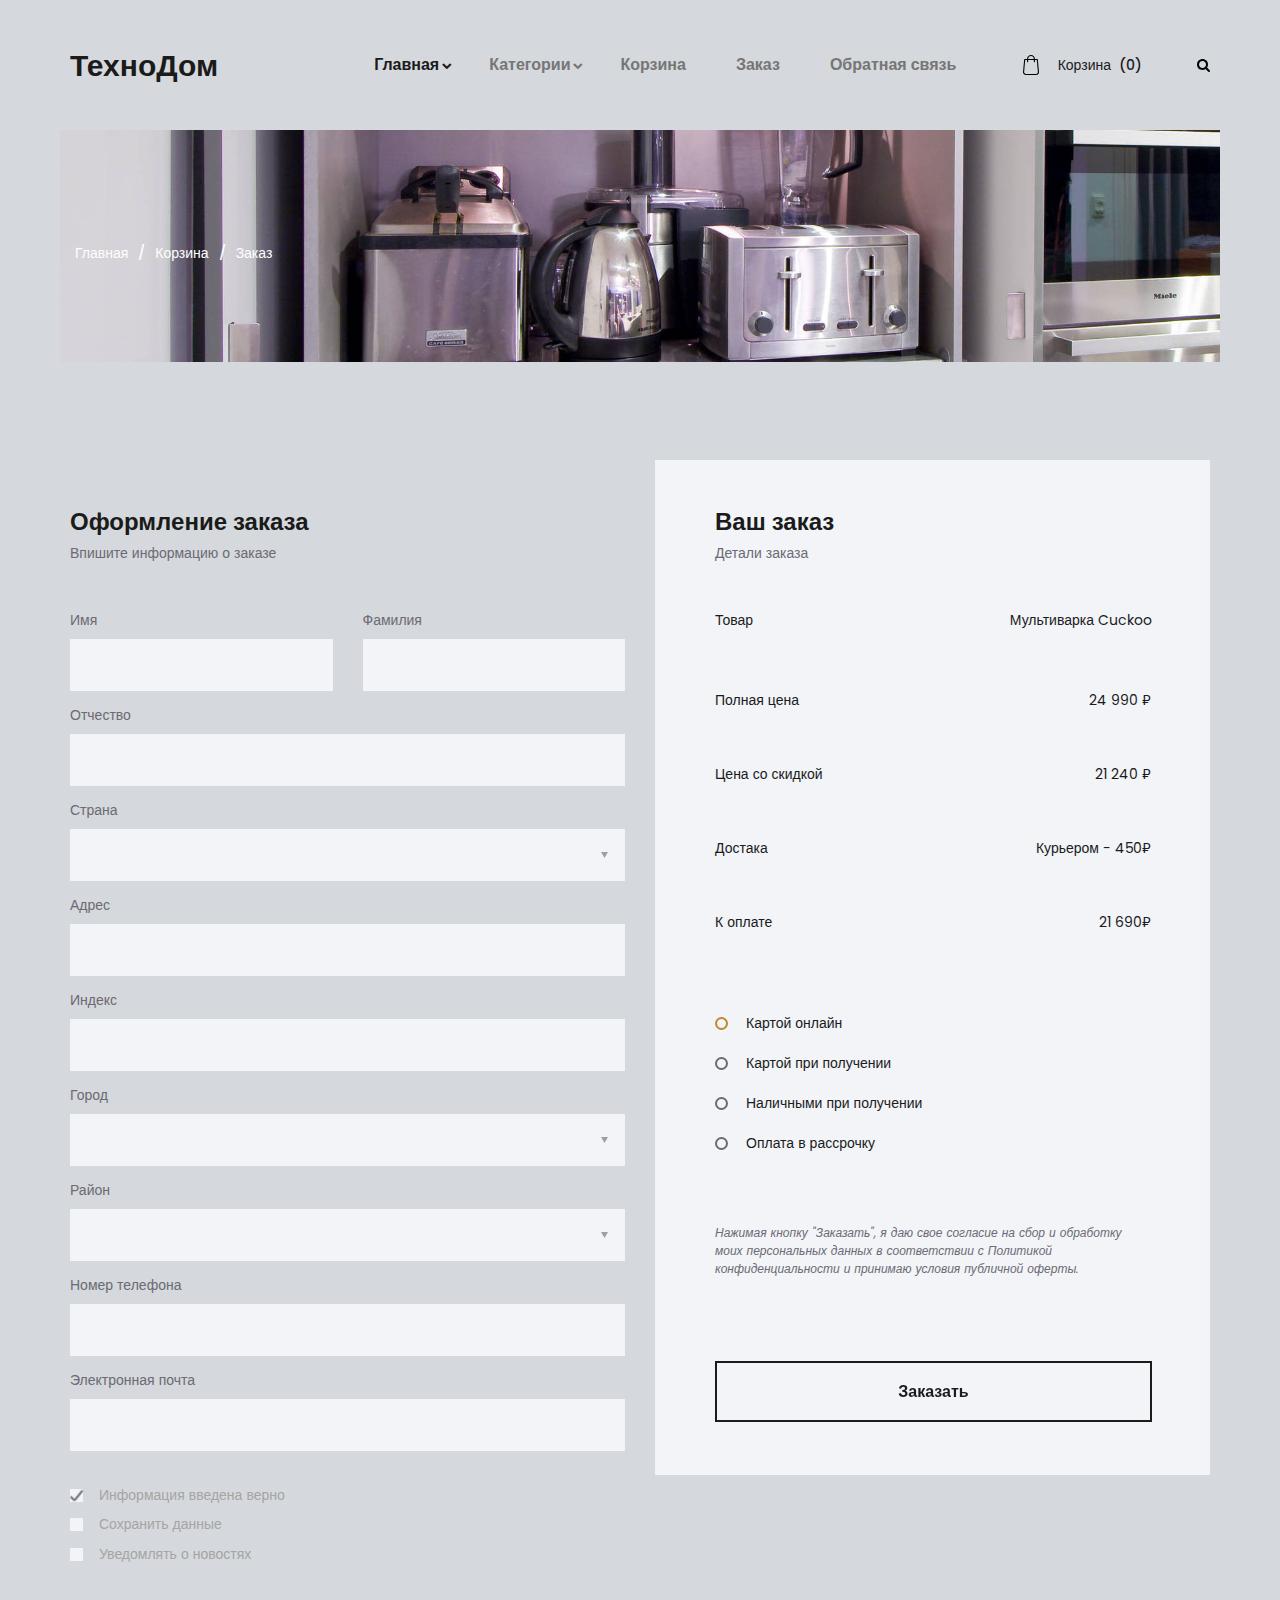
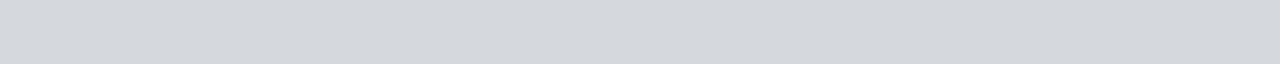
<file: checkout.html>
<!DOCTYPE html>
<html lang="en">
<head>
<title>Оформление</title>
<meta charset="utf-8">
<meta http-equiv="X-UA-Compatible" content="IE=edge">
<meta name="description" content="Sublime project">
<meta name="viewport" content="width=device-width, initial-scale=1">
<link rel="stylesheet" type="text/css" href="styles/bootstrap4/bootstrap.min.css">
<link href="plugins/font-awesome-4.7.0/css/font-awesome.min.css" rel="stylesheet" type="text/css">
<link rel="stylesheet" type="text/css" href="styles/checkout.css">
<link rel="stylesheet" type="text/css" href="styles/checkout_responsive.css">
</head>
<body>

<div class="super_container">


	<header class="header">
		<div class="header_container">
			<div class="container">
				<div class="row">
					<div class="col">
						<div class="header_content d-flex flex-row align-items-center justify-content-start">
							<div class="logo"><a href="#">ТехноДом</a></div>
							<nav class="main_nav">
								<ul>
									<li class="hassubs active">
										<a href="index.html">Главная</a>
										<ul>
											<li><a href="categories.html">Все товары</a></li>
											<li><a href="product.html">Товар</a></li>
											<li><a href="cart.html">Корзина</a></li>
											<li><a href="checkout.html">Заказ</a></li>
											<li><a href="contact.html">Контакты</a></li>
										</ul>
									</li>
									<li class="hassubs">
										<a href="categories.html">Категории</a>
										<ul>
											<li><a href="categories.html">Все товары</a></li>
											<li><a href="chainiki.html">Электрические чайники</a></li>
                                            <li><a href="kofevarki.html">Кофемашины</a></li>
                                            <li><a href="multivarki.html">Мультиварки</a></li>
										</ul>
									</li>
									<li><a href="cart.html">Корзина</a></li>
									<li><a href="checkout.html">Заказ</a></li>
									<li><a href="contact.html">Обратная связь</a></li>
								</ul>
							</nav>
							<div class="header_extra ml-auto">
								<div class="shopping_cart">
									<a href="cart.html">
										<svg version="1.1" xmlns="http://www.w3.org/2000/svg" xmlns:xlink="http://www.w3.org/1999/xlink" x="0px" y="0px"
												 viewBox="0 0 489 489" style="enable-background:new 0 0 489 489;" xml:space="preserve">
											<g>
												<path d="M440.1,422.7l-28-315.3c-0.6-7-6.5-12.3-13.4-12.3h-57.6C340.3,42.5,297.3,0,244.5,0s-95.8,42.5-96.6,95.1H90.3
													c-7,0-12.8,5.3-13.4,12.3l-28,315.3c0,0.4-0.1,0.8-0.1,1.2c0,35.9,32.9,65.1,73.4,65.1h244.6c40.5,0,73.4-29.2,73.4-65.1
													C440.2,423.5,440.2,423.1,440.1,422.7z M244.5,27c37.9,0,68.8,30.4,69.6,68.1H174.9C175.7,57.4,206.6,27,244.5,27z M366.8,462
													H122.2c-25.4,0-46-16.8-46.4-37.5l26.8-302.3h45.2v41c0,7.5,6,13.5,13.5,13.5s13.5-6,13.5-13.5v-41h139.3v41
													c0,7.5,6,13.5,13.5,13.5s13.5-6,13.5-13.5v-41h45.2l26.9,302.3C412.8,445.2,392.1,462,366.8,462z"/>
											</g>
										</svg>
										<div>Корзина <span>(0)</span></div>
									</a>
								</div>
								<div class="search">
									<div class="search_icon">
										<svg version="1.1" id="Capa_1" xmlns="http://www.w3.org/2000/svg" xmlns:xlink="http://www.w3.org/1999/xlink" x="0px" y="0px"
										viewBox="0 0 475.084 475.084" style="enable-background:new 0 0 475.084 475.084;"
										 xml:space="preserve">
										<g>
											<path d="M464.524,412.846l-97.929-97.925c23.6-34.068,35.406-72.047,35.406-113.917c0-27.218-5.284-53.249-15.852-78.087
												c-10.561-24.842-24.838-46.254-42.825-64.241c-17.987-17.987-39.396-32.264-64.233-42.826
												C254.246,5.285,228.217,0.003,200.999,0.003c-27.216,0-53.247,5.282-78.085,15.847C98.072,26.412,76.66,40.689,58.673,58.676
												c-17.989,17.987-32.264,39.403-42.827,64.241C5.282,147.758,0,173.786,0,201.004c0,27.216,5.282,53.238,15.846,78.083
												c10.562,24.838,24.838,46.247,42.827,64.234c17.987,17.993,39.403,32.264,64.241,42.832c24.841,10.563,50.869,15.844,78.085,15.844
												c41.879,0,79.852-11.807,113.922-35.405l97.929,97.641c6.852,7.231,15.406,10.849,25.693,10.849
												c9.897,0,18.467-3.617,25.694-10.849c7.23-7.23,10.848-15.796,10.848-25.693C475.088,428.458,471.567,419.889,464.524,412.846z
												 M291.363,291.358c-25.029,25.033-55.148,37.549-90.364,37.549c-35.21,0-65.329-12.519-90.36-37.549
												c-25.031-25.029-37.546-55.144-37.546-90.36c0-35.21,12.518-65.334,37.546-90.36c25.026-25.032,55.15-37.546,90.36-37.546
												c35.212,0,65.331,12.519,90.364,37.546c25.033,25.026,37.548,55.15,37.548,90.36C328.911,236.214,316.392,266.329,291.363,291.358z
												"/>
										</g>
									</svg>
									</div>
								</div>
								<div class="hamburger"><i class="fa fa-bars" aria-hidden="true"></i></div>
							</div>
						</div>
					</div>
				</div>
			</div>
		</div>
		
		<div class="search_panel trans_300">
			<div class="container">
				<div class="row">
					<div class="col">
						<div class="search_panel_content d-flex flex-row align-items-center justify-content-end">
							<form action="#">
								<input type="text" class="search_input" placeholder="Search" required="required">
							</form>
						</div>
					</div>
				</div>
			</div>
		</div>

		<div class="header_social">
			<ul>
				
			</ul>
		</div>
	</header>


	<div class="menu menu_mm trans_300">
		<div class="menu_container menu_mm">
			<div class="page_menu_content">
							
				<div class="page_menu_search menu_mm">
					<form action="#">
						<input type="search" required="required" class="page_menu_search_input menu_mm" placeholder="Search for products...">
					</form>
				</div>
				<ul class="page_menu_nav menu_mm">
					<li class="page_menu_item has-children menu_mm">
						<a href="index.html">Главная<i class="fa fa-angle-down"></i></a>
						<ul class="page_menu_selection menu_mm">
							<li class="page_menu_item menu_mm"><a href="categories.html">Категории<i class="fa fa-angle-down"></i></a></li>
							<li class="page_menu_item menu_mm"><a href="product.html">Товары<i class="fa fa-angle-down"></i></a></li>
							<li class="page_menu_item menu_mm"><a href="cart.html">Корзина<i class="fa fa-angle-down"></i></a></li>
							<li class="page_menu_item menu_mm"><a href="checkout.html">Заказ<i class="fa fa-angle-down"></i></a></li>
							<li class="page_menu_item menu_mm"><a href="contact.html">Контакты<i class="fa fa-angle-down"></i></a></li>
						</ul>
					</li>
					<li class="page_menu_item has-children menu_mm">
						<a href="categories.html">Категории<i class="fa fa-angle-down"></i></a>
						<ul class="page_menu_selection menu_mm">
							<li class="page_menu_item menu_mm"><a href="categories.html">Категории<i class="fa fa-angle-down"></i></a></li>
							
						</ul>
					</li>
					<li class="page_menu_item menu_mm"><a href="index.html">Корзина<i class="fa fa-angle-down"></i></a></li>
					<li class="page_menu_item menu_mm"><a href="#">Заказ<i class="fa fa-angle-down"></i></a></li>
					<li class="page_menu_item menu_mm"><a href="contact.html">Контакты<i class="fa fa-angle-down"></i></a></li>
				</ul>
			</div>
		</div>

		<div class="menu_close"><i class="fa fa-times" aria-hidden="true"></i></div>

		<div class="menu_social">
			<ul>
				
			</ul>
		</div>
	</div>
	

	<div class="home">
		<div class="home_container">
			<div class="home_background" style="background-image:url(images/dett.jpg)"></div>
			<div class="home_content_container">
				<div class="container">
					<div class="row">
						<div class="col">
							<div class="home_content">
								<div class="breadcrumbs">
									<ul>
										<li><a href="index.html">Главная</a></li>
										<li><a href="cart.html">Корзина</a></li>
										<li>Заказ</li>
									</ul>
								</div>
							</div>
						</div>
					</div>
				</div>
			</div>
		</div>
	</div>

	
	<div class="checkout">
		<div class="container">
			<div class="row">

				<div class="col-lg-6">
					<div class="billing checkout_section">
						<div class="section_title">Оформление заказа</div>
						<div class="section_subtitle">Впишите информацию о заказе</div>
						<div class="checkout_form_container">
							<form action="#" id="checkout_form" class="checkout_form">
								<div class="row">
									<div class="col-xl-6">
										<label for="checkout_name">Имя</label>
										<input type="text" id="checkout_name" class="checkout_input" required="required">
									</div>
									<div class="col-xl-6 last_name_col">
										<label for="checkout_last_name">Фамилия</label>
										<input type="text" id="checkout_last_name" class="checkout_input" required="required">
									</div>
								</div>
								<div>
									<label for="checkout_company">Отчество</label>
									<input type="text" id="checkout_company" class="checkout_input">
								</div>
								<div>
									<label for="checkout_country">Страна</label>
									<select name="checkout_country" id="checkout_country" class="dropdown_item_select checkout_input" require="required">
										<option></option>
										<option>Россия</option>
										<option>Молдова</option>
										<option>Казахстан</option>
										<option>Другая страна</option>
									</select>
								</div>
								<div>
									<label for="checkout_address">Адрес</label>
									<input type="text" id="checkout_address" class="checkout_input" required="required">
								</div>
								<div>
									<label for="checkout_zipcode">Индекс</label>
									<input type="text" id="checkout_zipcode" class="checkout_input" required="required">
								</div>
								<div>
									<label for="checkout_city">Город</label>
									<select name="checkout_city" id="checkout_city" class="dropdown_item_select checkout_input" require="required">
										<option></option>
										<option>Санкт-Петербург</option>
										<option>Кишинёв</option>
										<option>Астана</option>
										<option>Другой город</option>
									</select>
								</div>
								<div>
									<label for="checkout_province">Район</label>
									<select name="checkout_province" id="checkout_province" class="dropdown_item_select checkout_input" require="required">
										<option></option>
										<option>Василеостровский</option>
										<option>Рышкановка</option>
										<option>Нуринский</option>
										<option>Другой</option>
									</select>
								</div>
								<div>
									<label for="checkout_phone">Номер телефона</label>
									<input type="phone" id="checkout_phone" class="checkout_input" required="required">
								</div>
								<div>
									<label for="checkout_email">Электронная почта</label>
									<input type="phone" id="checkout_email" class="checkout_input" required="required">
								</div>
								<div class="checkout_extra">
									<div>
										<input type="checkbox" id="checkbox_terms" name="regular_checkbox" class="regular_checkbox" checked="checked">
										<label for="checkbox_terms"><img src="images/check.png" alt=""></label>
										<span class="checkbox_title">Информация введена верно</span>
									</div>
									<div>
										<input type="checkbox" id="checkbox_account" name="regular_checkbox" class="regular_checkbox">
										<label for="checkbox_account"><img src="images/check.png" alt=""></label>
										<span class="checkbox_title">Сохранить данные</span>
									</div>
									<div>
										<input type="checkbox" id="checkbox_newsletter" name="regular_checkbox" class="regular_checkbox">
										<label for="checkbox_newsletter"><img src="images/check.png" alt=""></label>
										<span class="checkbox_title">Уведомлять о новостях</span>
									</div>
								</div>
							</form>
						</div>
					</div>
				</div>


				<div class="col-lg-6">
					<div class="order checkout_section">
						<div class="section_title">Ваш заказ</div>
						<div class="section_subtitle">Детали заказа</div>

						<div class="order_list_container">
							<div class="order_list_bar d-flex flex-row align-items-center justify-content-start">
								<div class="order_list_title">Товар</div>
								<div class="order_list_value ml-auto">Мультиварка Cuckoo</div>
							</div>
							<ul class="order_list">
								<li class="d-flex flex-row align-items-center justify-content-start">
									<div class="order_list_title">Полная цена </div>
									<div class="order_list_value ml-auto"> 24 990 ₽</div>
								</li>
								<li class="d-flex flex-row align-items-center justify-content-start">
									<div class="order_list_title">Цена со скидкой</div>
									<div class="order_list_value ml-auto"> 21 240 ₽</div>
								</li>
								<li class="d-flex flex-row align-items-center justify-content-start">
									<div class="order_list_title">Достака</div>
									<div class="order_list_value ml-auto">Курьером - 450₽</div>
								</li>
								<li class="d-flex flex-row align-items-center justify-content-start">
									<div class="order_list_title">К оплате</div>
									<div class="order_list_value ml-auto">21 690₽</div>
								</li>
							</ul>
						</div>

						<div class="payment">
							<div class="payment_options">
								<label class="payment_option clearfix">Картой онлайн
									<input type="radio" checked="checked" name="radio">
									<span class="checkmark"></span>
								</label>
								<label class="payment_option clearfix">Картой при получении
									<input type="radio" name="radio">
									<span class="checkmark"></span>
								</label>
								<label class="payment_option clearfix">Наличными при получении
									<input type="radio" name="radio">
									<span class="checkmark"></span>
								</label>
								<label class="payment_option clearfix">Оплата в рассрочку
									<input type="radio" name="radio">
									<span class="checkmark"></span>
								</label>
							</div>
						</div>

						<div class="order_text">Нажимая кнопку "Заказать", я даю свое согласие на сбор и обработку моих персональных данных в соответствии с Политикой конфиденциальности и принимаю условия публичной оферты.</div>
						<div class="button order_button"><a href="#">Заказать</a></div>
					</div>
				</div>
			</div>
		</div>
	</div>

	

<script src="js/jquery-3.2.1.min.js"></script>
<script src="styles/bootstrap4/popper.js"></script>
<script src="styles/bootstrap4/bootstrap.min.js"></script>
<script src="plugins/greensock/TweenMax.min.js"></script>
<script src="plugins/greensock/TimelineMax.min.js"></script>
<script src="plugins/scrollmagic/ScrollMagic.min.js"></script>
<script src="plugins/greensock/animation.gsap.min.js"></script>
<script src="plugins/greensock/ScrollToPlugin.min.js"></script>
<script src="plugins/easing/easing.js"></script>
<script src="plugins/parallax-js-master/parallax.min.js"></script>
<script src="js/checkout.js"></script>
</body>
</html>
</file>
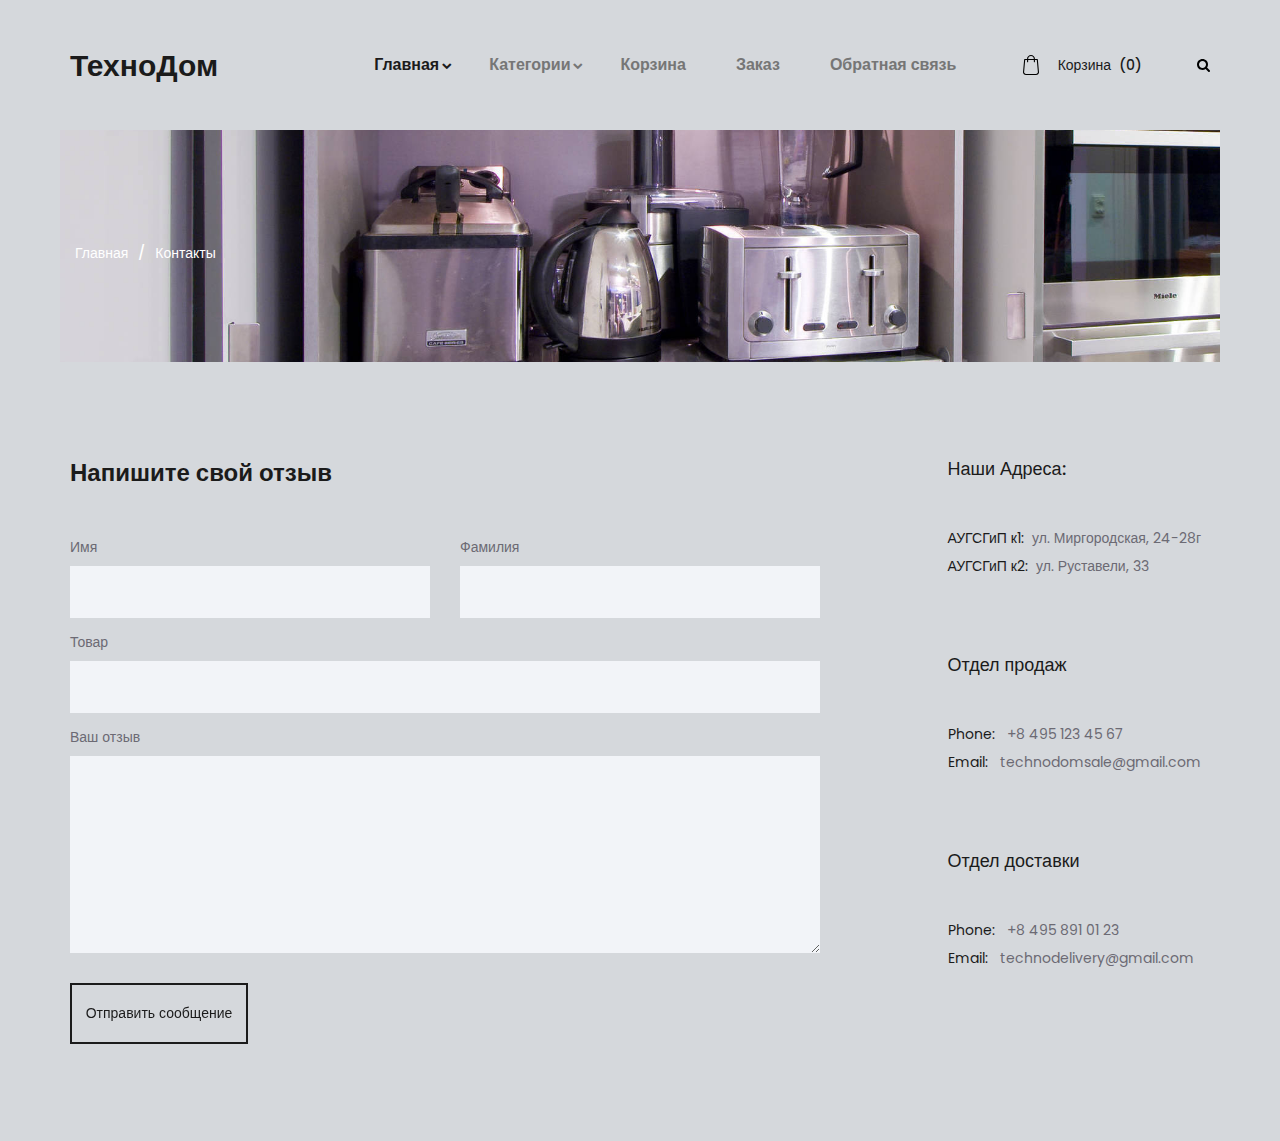
<file: contact.html>
<!DOCTYPE html>
<html lang="en">
<head>
<title>Отзыв</title>
<meta charset="utf-8">
<meta http-equiv="X-UA-Compatible" content="IE=edge">
<meta name="description" content="Sublime project">
<meta name="viewport" content="width=device-width, initial-scale=1">
<link rel="stylesheet" type="text/css" href="styles/bootstrap4/bootstrap.min.css">
<link href="plugins/font-awesome-4.7.0/css/font-awesome.min.css" rel="stylesheet" type="text/css">
<link rel="stylesheet" type="text/css" href="styles/contact.css">
<link rel="stylesheet" type="text/css" href="styles/contact_responsive.css">
</head>
<body>

<div class="super_container">


	<header class="header">
		<div class="header_container">
			<div class="container">
				<div class="row">
					<div class="col">
						<div class="header_content d-flex flex-row align-items-center justify-content-start">
							<div class="logo"><a href="#">ТехноДом</a></div>
							<nav class="main_nav">
								<ul>
									<li class="hassubs active">
										<a href="index.html">Главная</a>
										<ul>
											<li><a href="categories.html">Все товары</a></li>
											<li><a href="product.html">Товар</a></li>
											<li><a href="cart.html">Корзина</a></li>
											<li><a href="checkout.html">Заказ</a></li>
											<li><a href="contact.html">Контакты</a></li>
										</ul>
									</li>
									<li class="hassubs">
										<a href="categories.html">Категории</a>
										<ul>
											<li><a href="categories.html">Все товары</a></li>
											<li><a href="chainiki.html">Электрические чайники</a></li>
                                            <li><a href="kofevarki.html">Кофемашины</a></li>
                                            <li><a href="multivarki.html">Мультиварки</a></li>
										</ul>
									</li>
									<li><a href="cart.html">Корзина</a></li>
									<li><a href="checkout.html">Заказ</a></li>
									<li><a href="contact.html">Обратная связь</a></li>
								</ul>
							</nav>
							<div class="header_extra ml-auto">
								<div class="shopping_cart">
									<a href="cart.html">
										<svg version="1.1" xmlns="http://www.w3.org/2000/svg" xmlns:xlink="http://www.w3.org/1999/xlink" x="0px" y="0px"
												 viewBox="0 0 489 489" style="enable-background:new 0 0 489 489;" xml:space="preserve">
											<g>
												<path d="M440.1,422.7l-28-315.3c-0.6-7-6.5-12.3-13.4-12.3h-57.6C340.3,42.5,297.3,0,244.5,0s-95.8,42.5-96.6,95.1H90.3
													c-7,0-12.8,5.3-13.4,12.3l-28,315.3c0,0.4-0.1,0.8-0.1,1.2c0,35.9,32.9,65.1,73.4,65.1h244.6c40.5,0,73.4-29.2,73.4-65.1
													C440.2,423.5,440.2,423.1,440.1,422.7z M244.5,27c37.9,0,68.8,30.4,69.6,68.1H174.9C175.7,57.4,206.6,27,244.5,27z M366.8,462
													H122.2c-25.4,0-46-16.8-46.4-37.5l26.8-302.3h45.2v41c0,7.5,6,13.5,13.5,13.5s13.5-6,13.5-13.5v-41h139.3v41
													c0,7.5,6,13.5,13.5,13.5s13.5-6,13.5-13.5v-41h45.2l26.9,302.3C412.8,445.2,392.1,462,366.8,462z"/>
											</g>
										</svg>
										<div>Корзина <span>(0)</span></div>
									</a>
								</div>
								<div class="search">
									<div class="search_icon">
										<svg version="1.1" id="Capa_1" xmlns="http://www.w3.org/2000/svg" xmlns:xlink="http://www.w3.org/1999/xlink" x="0px" y="0px"
										viewBox="0 0 475.084 475.084" style="enable-background:new 0 0 475.084 475.084;"
										 xml:space="preserve">
										<g>
											<path d="M464.524,412.846l-97.929-97.925c23.6-34.068,35.406-72.047,35.406-113.917c0-27.218-5.284-53.249-15.852-78.087
												c-10.561-24.842-24.838-46.254-42.825-64.241c-17.987-17.987-39.396-32.264-64.233-42.826
												C254.246,5.285,228.217,0.003,200.999,0.003c-27.216,0-53.247,5.282-78.085,15.847C98.072,26.412,76.66,40.689,58.673,58.676
												c-17.989,17.987-32.264,39.403-42.827,64.241C5.282,147.758,0,173.786,0,201.004c0,27.216,5.282,53.238,15.846,78.083
												c10.562,24.838,24.838,46.247,42.827,64.234c17.987,17.993,39.403,32.264,64.241,42.832c24.841,10.563,50.869,15.844,78.085,15.844
												c41.879,0,79.852-11.807,113.922-35.405l97.929,97.641c6.852,7.231,15.406,10.849,25.693,10.849
												c9.897,0,18.467-3.617,25.694-10.849c7.23-7.23,10.848-15.796,10.848-25.693C475.088,428.458,471.567,419.889,464.524,412.846z
												 M291.363,291.358c-25.029,25.033-55.148,37.549-90.364,37.549c-35.21,0-65.329-12.519-90.36-37.549
												c-25.031-25.029-37.546-55.144-37.546-90.36c0-35.21,12.518-65.334,37.546-90.36c25.026-25.032,55.15-37.546,90.36-37.546
												c35.212,0,65.331,12.519,90.364,37.546c25.033,25.026,37.548,55.15,37.548,90.36C328.911,236.214,316.392,266.329,291.363,291.358z
												"/>
										</g>
									</svg>
									</div>
								</div>
								<div class="hamburger"><i class="fa fa-bars" aria-hidden="true"></i></div>
							</div>
						</div>
					</div>
				</div>
			</div>
		</div>
		
		<div class="search_panel trans_300">
			<div class="container">
				<div class="row">
					<div class="col">
						<div class="search_panel_content d-flex flex-row align-items-center justify-content-end">
							<form action="#">
								<input type="text" class="search_input" placeholder="Search" required="required">
							</form>
						</div>
					</div>
				</div>
			</div>
		</div>

		<div class="header_social">
			<ul>
				<li><a href="#"><i class="fa fa-pinterest" aria-hidden="true"></i></a></li>
				<li><a href="#"><i class="fa fa-instagram" aria-hidden="true"></i></a></li>
				<li><a href="#"><i class="fa fa-facebook" aria-hidden="true"></i></a></li>
				<li><a href="#"><i class="fa fa-twitter" aria-hidden="true"></i></a></li>
			</ul>
		</div>
	</header>


	<div class="menu menu_mm trans_300">
		<div class="menu_container menu_mm">
			<div class="page_menu_content">
							
				<div class="page_menu_search menu_mm">
					<form action="#">
						<input type="search" required="required" class="page_menu_search_input menu_mm" placeholder="Search for products...">
					</form>
				</div>
				<ul class="page_menu_nav menu_mm">
					<li class="page_menu_item has-children menu_mm">
						<a href="index.html">Главная<i class="fa fa-angle-down"></i></a>
						<ul class="page_menu_selection menu_mm">
							<li class="page_menu_item menu_mm"><a href="categories.html">Категории<i class="fa fa-angle-down"></i></a></li>
							<li class="page_menu_item menu_mm"><a href="product.html">Корзина<i class="fa fa-angle-down"></i></a></li>
							<li class="page_menu_item menu_mm"><a href="cart.html">Заказ<i class="fa fa-angle-down"></i></a></li>
							<li class="page_menu_item menu_mm"><a href="checkout.html">Регситрация<i class="fa fa-angle-down"></i></a></li>
							<li class="page_menu_item menu_mm"><a href="contact.html">Контакты<i class="fa fa-angle-down"></i></a></li>
						</ul>
					</li>
					<li class="page_menu_item has-children menu_mm">
						<a href="categories.html">Категории<i class="fa fa-angle-down"></i></a>
						<ul class="page_menu_selection menu_mm">
							<li class="page_menu_item menu_mm"><a href="categories.html">Категории<i class="fa fa-angle-down"></i></a></li>
							
						</ul>
					</li>
					<li class="page_menu_item menu_mm"><a href="index.html">Корзина<i class="fa fa-angle-down"></i></a></li>
					<li class="page_menu_item menu_mm"><a href="#">Заказ<i class="fa fa-angle-down"></i></a></li>
					<li class="page_menu_item menu_mm"><a href="contact.html">Регситрация<i class="fa fa-angle-down"></i></a></li>
				</ul>
			</div>
		</div>

		<div class="menu_close"><i class="fa fa-times" aria-hidden="true"></i></div>

		<div class="menu_social">
			<ul>
				
			</ul>
		</div>
	</div>
	

	<div class="home">
		<div class="home_container">
			<div class="home_background" style="background-image:url(images/dett.jpg)"></div>
			<div class="home_content_container">
				<div class="container">
					<div class="row">
						<div class="col">
							<div class="home_content">
								<div class="breadcrumbs">
									<ul>
										<li><a href="index.html">Главная</a></li>
										<li>Контакты</li>
									</ul>
								</div>
							</div>
						</div>
					</div>
				</div>
			</div>
		</div>
	</div>

	
	<div class="contact">
		<div class="container">
			<div class="row">

				<div class="col-lg-8 contact_col">
					<div class="get_in_touch">
						<div class="section_title">Напишите свой отзыв</div>
						<div class="section_subtitle"></div>
						<div class="contact_form_container">
							<form action="#" id="contact_form" class="contact_form">
								<div class="row">
									<div class="col-xl-6">
										<label for="contact_name">Имя</label>
										<input type="text" id="contact_name" class="contact_input" required="required">
									</div>
									<div class="col-xl-6 last_name_col">
										<label for="contact_last_name">Фамилия</label>
										<input type="text" id="contact_last_name" class="contact_input" required="required">
									</div>
								</div>
								<div>
									<label for="contact_company">Товар</label>
									<input type="text" id="contact_company" class="contact_input">
								</div>
								<div>
									<label for="contact_textarea">Ваш отзыв</label>
									<textarea id="contact_textarea" class="contact_input contact_textarea" required="required"></textarea>
								</div>
								<button class="button contact_button"><span>Отправить сообщение</span></button>
							</form>
						</div>
					</div>
				</div>

				<div class="col-lg-3 offset-xl-1 contact_col">
					<div class="contact_info">
						<div class="contact_info_section">
                            
							<div class="contact_info_title">Наши Адреса:</div>
							<ul>
                                <li>АУГСГиП к1:<span>ул. Миргородская, 24-28г</span></li>
								<li>АУГСГиП к2:<span>ул. Руставели, 33</span></li>
								
							</ul>
						</div>
                        <div class="contact_info_section">
							<div class="contact_info_title">Отдел продаж</div>
							<ul>
								<li>Phone: <span>+8 495 123 45 67</span></li>
								<li>Email: <span>technodomsale@gmail.com</span></li>
							</ul>
						</div>
						<div class="contact_info_section">
							<div class="contact_info_title">Отдел доставки</div>
							<ul>
								<li>Phone: <span>+8 495 891 01 23 </span></li>
								<li>Email: <span>technodelivery@gmail.com</span></li>
							</ul>
						</div>
					</div>
				</div>
			</div>
		</div>
	</div>

	

<script src="js/jquery-3.2.1.min.js"></script>
<script src="styles/bootstrap4/popper.js"></script>
<script src="styles/bootstrap4/bootstrap.min.js"></script>
<script src="plugins/greensock/TweenMax.min.js"></script>
<script src="plugins/greensock/TimelineMax.min.js"></script>
<script src="plugins/scrollmagic/ScrollMagic.min.js"></script>
<script src="plugins/greensock/animation.gsap.min.js"></script>
<script src="plugins/greensock/ScrollToPlugin.min.js"></script>
<script src="plugins/easing/easing.js"></script>
<script src="js/contact.js"></script>
</body>
</html>
</file>
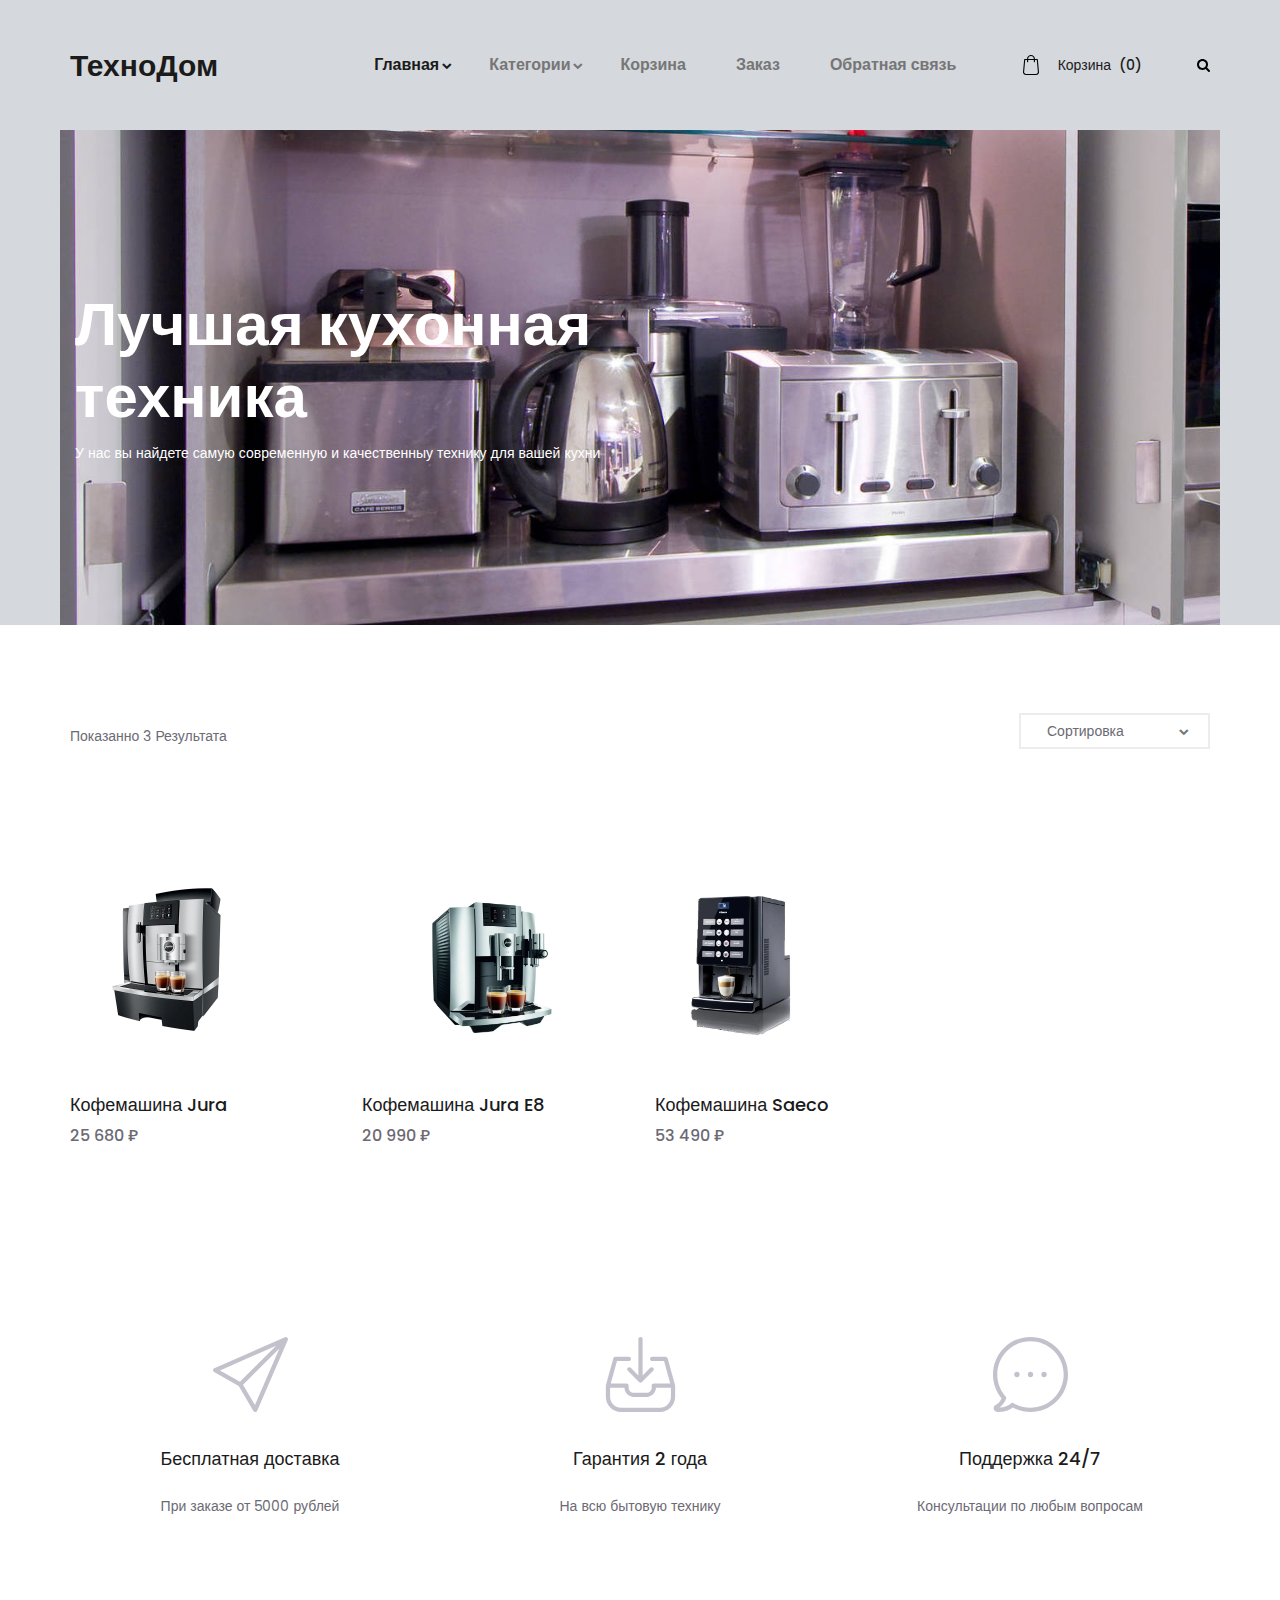
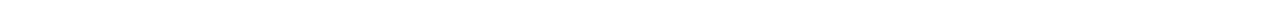
<file: kofevarki.html>
<!DOCTYPE html>
<html lang="en">
<head>
<title>Электрические Чайники</title>
<meta charset="utf-8">
<meta http-equiv="X-UA-Compatible" content="IE=edge">
<meta name="description" content="Sublime project">
<meta name="viewport" content="width=device-width, initial-scale=1">
<link rel="stylesheet" type="text/css" href="styles/bootstrap4/bootstrap.min.css">
<link href="plugins/font-awesome-4.7.0/css/font-awesome.min.css" rel="stylesheet" type="text/css">
<link rel="stylesheet" type="text/css" href="plugins/OwlCarousel2-2.2.1/owl.carousel.css">
<link rel="stylesheet" type="text/css" href="plugins/OwlCarousel2-2.2.1/owl.theme.default.css">
<link rel="stylesheet" type="text/css" href="plugins/OwlCarousel2-2.2.1/animate.css">
<link rel="stylesheet" type="text/css" href="styles/categories.css">
<link rel="stylesheet" type="text/css" href="styles/categories_responsive.css">
</head>
<body>

<div class="super_container">


	<header class="header">
		<div class="header_container">
			<div class="container">
				<div class="row">
					<div class="col">
						<div class="header_content d-flex flex-row align-items-center justify-content-start">
							<div class="logo"><a href="#">ТехноДом</a></div>
							<nav class="main_nav">
								<ul>
									<li class="hassubs active">
										<a href="index.html">Главная</a>
										<ul>
											<li><a href="categories.html">Все товары</a></li>
											<li><a href="product.html">Товар</a></li>
											<li><a href="cart.html">Корзина</a></li>
											<li><a href="checkout.html">Заказ</a></li>
											<li><a href="contact.html">Контакты</a></li>
										</ul>
									</li>
									<li class="hassubs">
										<a href="categories.html">Категории</a>
										<ul>
											<li><a href="categories.html">Все товары</a></li>
											<li><a href="chainiki.html">Электрические чайники</a></li>
                                            <li><a href="kofevarki.html">Кофемашины</a></li>
                                            <li><a href="multivarki.html">Мультиварки</a></li>
										</ul>
									</li>
									<li><a href="cart.html">Корзина</a></li>
									<li><a href="checkout.html">Заказ</a></li>
									<li><a href="contact.html">Обратная связь</a></li>
								</ul>
							</nav>
							<div class="header_extra ml-auto">
								<div class="shopping_cart">
									<a href="cart.html">
										<svg version="1.1" xmlns="http://www.w3.org/2000/svg" xmlns:xlink="http://www.w3.org/1999/xlink" x="0px" y="0px"
												 viewBox="0 0 489 489" style="enable-background:new 0 0 489 489;" xml:space="preserve">
											<g>
												<path d="M440.1,422.7l-28-315.3c-0.6-7-6.5-12.3-13.4-12.3h-57.6C340.3,42.5,297.3,0,244.5,0s-95.8,42.5-96.6,95.1H90.3
													c-7,0-12.8,5.3-13.4,12.3l-28,315.3c0,0.4-0.1,0.8-0.1,1.2c0,35.9,32.9,65.1,73.4,65.1h244.6c40.5,0,73.4-29.2,73.4-65.1
													C440.2,423.5,440.2,423.1,440.1,422.7z M244.5,27c37.9,0,68.8,30.4,69.6,68.1H174.9C175.7,57.4,206.6,27,244.5,27z M366.8,462
													H122.2c-25.4,0-46-16.8-46.4-37.5l26.8-302.3h45.2v41c0,7.5,6,13.5,13.5,13.5s13.5-6,13.5-13.5v-41h139.3v41
													c0,7.5,6,13.5,13.5,13.5s13.5-6,13.5-13.5v-41h45.2l26.9,302.3C412.8,445.2,392.1,462,366.8,462z"/>
											</g>
										</svg>
										<div>Корзина <span>(0)</span></div>
									</a>
								</div>
								<div class="search">
									<div class="search_icon">
										<svg version="1.1" id="Capa_1" xmlns="http://www.w3.org/2000/svg" xmlns:xlink="http://www.w3.org/1999/xlink" x="0px" y="0px"
										viewBox="0 0 475.084 475.084" style="enable-background:new 0 0 475.084 475.084;"
										 xml:space="preserve">
										<g>
											<path d="M464.524,412.846l-97.929-97.925c23.6-34.068,35.406-72.047,35.406-113.917c0-27.218-5.284-53.249-15.852-78.087
												c-10.561-24.842-24.838-46.254-42.825-64.241c-17.987-17.987-39.396-32.264-64.233-42.826
												C254.246,5.285,228.217,0.003,200.999,0.003c-27.216,0-53.247,5.282-78.085,15.847C98.072,26.412,76.66,40.689,58.673,58.676
												c-17.989,17.987-32.264,39.403-42.827,64.241C5.282,147.758,0,173.786,0,201.004c0,27.216,5.282,53.238,15.846,78.083
												c10.562,24.838,24.838,46.247,42.827,64.234c17.987,17.993,39.403,32.264,64.241,42.832c24.841,10.563,50.869,15.844,78.085,15.844
												c41.879,0,79.852-11.807,113.922-35.405l97.929,97.641c6.852,7.231,15.406,10.849,25.693,10.849
												c9.897,0,18.467-3.617,25.694-10.849c7.23-7.23,10.848-15.796,10.848-25.693C475.088,428.458,471.567,419.889,464.524,412.846z
												 M291.363,291.358c-25.029,25.033-55.148,37.549-90.364,37.549c-35.21,0-65.329-12.519-90.36-37.549
												c-25.031-25.029-37.546-55.144-37.546-90.36c0-35.21,12.518-65.334,37.546-90.36c25.026-25.032,55.15-37.546,90.36-37.546
												c35.212,0,65.331,12.519,90.364,37.546c25.033,25.026,37.548,55.15,37.548,90.36C328.911,236.214,316.392,266.329,291.363,291.358z
												"/>
										</g>
									</svg>
									</div>
								</div>
								<div class="hamburger"><i class="fa fa-bars" aria-hidden="true"></i></div>
							</div>
						</div>
					</div>
				</div>
			</div>
		</div>
		
		<div class="search_panel trans_300">
			<div class="container">
				<div class="row">
					<div class="col">
						<div class="search_panel_content d-flex flex-row align-items-center justify-content-end">
							<form action="#">
								<input type="text" class="search_input" placeholder="Search" required="required">
							</form>
						</div>
					</div>
				</div>
			</div>
		</div>

		<div class="header_social">
			<ul>
				
			</ul>
		</div>
	</header>


	<div class="menu menu_mm trans_300">
		<div class="menu_container menu_mm">
			<div class="page_menu_content">
							
				<div class="page_menu_search menu_mm">
					<form action="#">
						<input type="search" required="required" class="page_menu_search_input menu_mm" placeholder="Search for products...">
					</form>
				</div>
				<ul class="page_menu_nav menu_mm">
					<li class="page_menu_item has-children menu_mm">
						<a href="index.html">Home<i class="fa fa-angle-down"></i></a>
						<ul class="page_menu_selection menu_mm">
							<li class="page_menu_item menu_mm"><a href="categories.html">Категории<i class="fa fa-angle-down"></i></a></li>
							<li class="page_menu_item menu_mm"><a href="product.html">Заказ<i class="fa fa-angle-down"></i></a></li>
							<li class="page_menu_item menu_mm"><a href="cart.html">Карта<i class="fa fa-angle-down"></i></a></li>
							<li class="page_menu_item menu_mm"><a href="checkout.html">Корзина<i class="fa fa-angle-down"></i></a></li>
							<li class="page_menu_item menu_mm"><a href="contact.html">Обратная связь<i class="fa fa-angle-down"></i></a></li>
						</ul>
					</li>
					<li class="page_menu_item has-children menu_mm">
						<a href="categories.html">Categories<i class="fa fa-angle-down"></i></a>
						<ul class="page_menu_selection menu_mm">
							<li class="page_menu_item menu_mm"><a href="categories.html">Категории<i class="fa fa-angle-down"></i></a></li>
							
						</ul>
					</li>
					<li class="page_menu_item menu_mm"><a href="index.html">Главная<i class="fa fa-angle-down"></i></a></li>
					<li class="page_menu_item menu_mm"><a href="#">Товары<i class="fa fa-angle-down"></i></a></li>
					<li class="page_menu_item menu_mm"><a href="contact.html">Обратная связь<i class="fa fa-angle-down"></i></a></li>
				</ul>
			</div>
		</div>

		<div class="menu_close"><i class="fa fa-times" aria-hidden="true"></i></div>

		<div class="menu_social">
			<ul>
				
			</ul>
		</div>
	</div>
	

	<div class="home">
		<div class="home_container">
			<div class="home_background" style="background-image:url(images/dett.jpg)"></div>
			<div class="home_content_container">
				<div class="container">
					<div class="row">
						<div class="col">
							<div class="home_content">
								<div class="home_title">Лучшая кухонная техника<span></span></div>
								<div class="home_text"><p>У нас вы найдете самую современную и качественныу технику для вашей кухни</p></div>
							</div>
						</div>
					</div>
				</div>
			</div>
		</div>
	</div>


	<div class="products">
		<div class="container">
			<div class="row">
				<div class="col">
					
					<div class="sorting_bar d-flex flex-md-row flex-column align-items-md-center justify-content-md-start">
						<div class="results">Показанно  <span>3</span> Результата</div>
						<div class="sorting_container ml-md-auto">
							<div class="sorting">
								<ul class="item_sorting">
									<li>
										<span class="sorting_text">Сортировка</span>
										<i class="fa fa-chevron-down" aria-hidden="true"></i>
										<ul>
											<li class="product_sorting_btn" data-isotope-option='{ "sortBy": "original-order" }'><span>Стандартно</span></li>
											<li class="product_sorting_btn" data-isotope-option='{ "sortBy": "price" }'><span>Цена</span></li>
											
										</ul>
									</li>
								</ul>
							</div>
						</div>
					</div>
				</div>
			</div>
			<div class="row">
				<div class="col">
					
					<div class="product_grid">

						<div class="product">
							<div class="product_image"><img style="width: 200; height: 200px;"  src="images/4.webp" alt=""></div>
							<div class="product_content">
								<div class="product_title"><a href="product.html">Кофемашина Jura</a></div>
								<div class="product_price">25 680 ₽</div>
							</div>
						</div>

						<div class="product">
							<div class="product_image"><img style="width: 200; height: 200px;"  src="images/5.webp" alt=""></div>
							<div class="product_content">
								<div class="product_title"><a href="product.html">Кофемашина Jura E8</a></div>
								<div class="product_price">20 990 ₽</div>
							</div>
						</div>

						<div class="product">
							<div class="product_image"><img style="width: 200; height: 200px;"  src="images/6.webp" alt=""></div>
							<div class="product_content">
								<div class="product_title"><a href="product.html">Кофемашина Saeco</a></div>
								<div class="product_price"> 53 490 ₽</div>
							</div>
						</div>
	
						</div>

					</div>
						
				</div>
			</div>
		</div>
	</div>


	<div class="icon_boxes">
        <div class="container">
            <div class="row icon_box_row">
                
                <div class="col-lg-4 icon_box_col">
                    <div class="icon_box">
                        <div class="icon_box_image"><img src="images/icon_1.svg" alt=""></div>
                        <div class="icon_box_title">Бесплатная доставка</div>
                        <div class="icon_box_text">
                            <p>При заказе от 5000 рублей</p>
                        </div>
                    </div>
                </div>

                <div class="col-lg-4 icon_box_col">
                    <div class="icon_box">
                        <div class="icon_box_image"><img src="images/icon_2.svg" alt=""></div>
                        <div class="icon_box_title">Гарантия 2 года</div>
                        <div class="icon_box_text">
                            <p>На всю бытовую технику</p>
                        </div>
                    </div>
                </div>

                <div class="col-lg-4 icon_box_col">
                    <div class="icon_box">
                        <div class="icon_box_image"><img src="images/icon_3.svg" alt=""></div>
                        <div class="icon_box_title">Поддержка 24/7</div>
                        <div class="icon_box_text">
                            <p>Консультации по любым вопросам</p>
                        </div>
                    </div>
                </div>
            </div>
        </div>
    </div>

	

<script src="js/jquery-3.2.1.min.js"></script>
<script src="styles/bootstrap4/popper.js"></script>
<script src="styles/bootstrap4/bootstrap.min.js"></script>
<script src="plugins/greensock/TweenMax.min.js"></script>
<script src="plugins/greensock/TimelineMax.min.js"></script>
<script src="plugins/scrollmagic/ScrollMagic.min.js"></script>
<script src="plugins/greensock/animation.gsap.min.js"></script>
<script src="plugins/greensock/ScrollToPlugin.min.js"></script>
<script src="plugins/OwlCarousel2-2.2.1/owl.carousel.js"></script>
<script src="plugins/Isotope/isotope.pkgd.min.js"></script>
<script src="plugins/easing/easing.js"></script>
<script src="plugins/parallax-js-master/parallax.min.js"></script>
<script src="js/categories.js"></script>
</body>
</html>
</file>
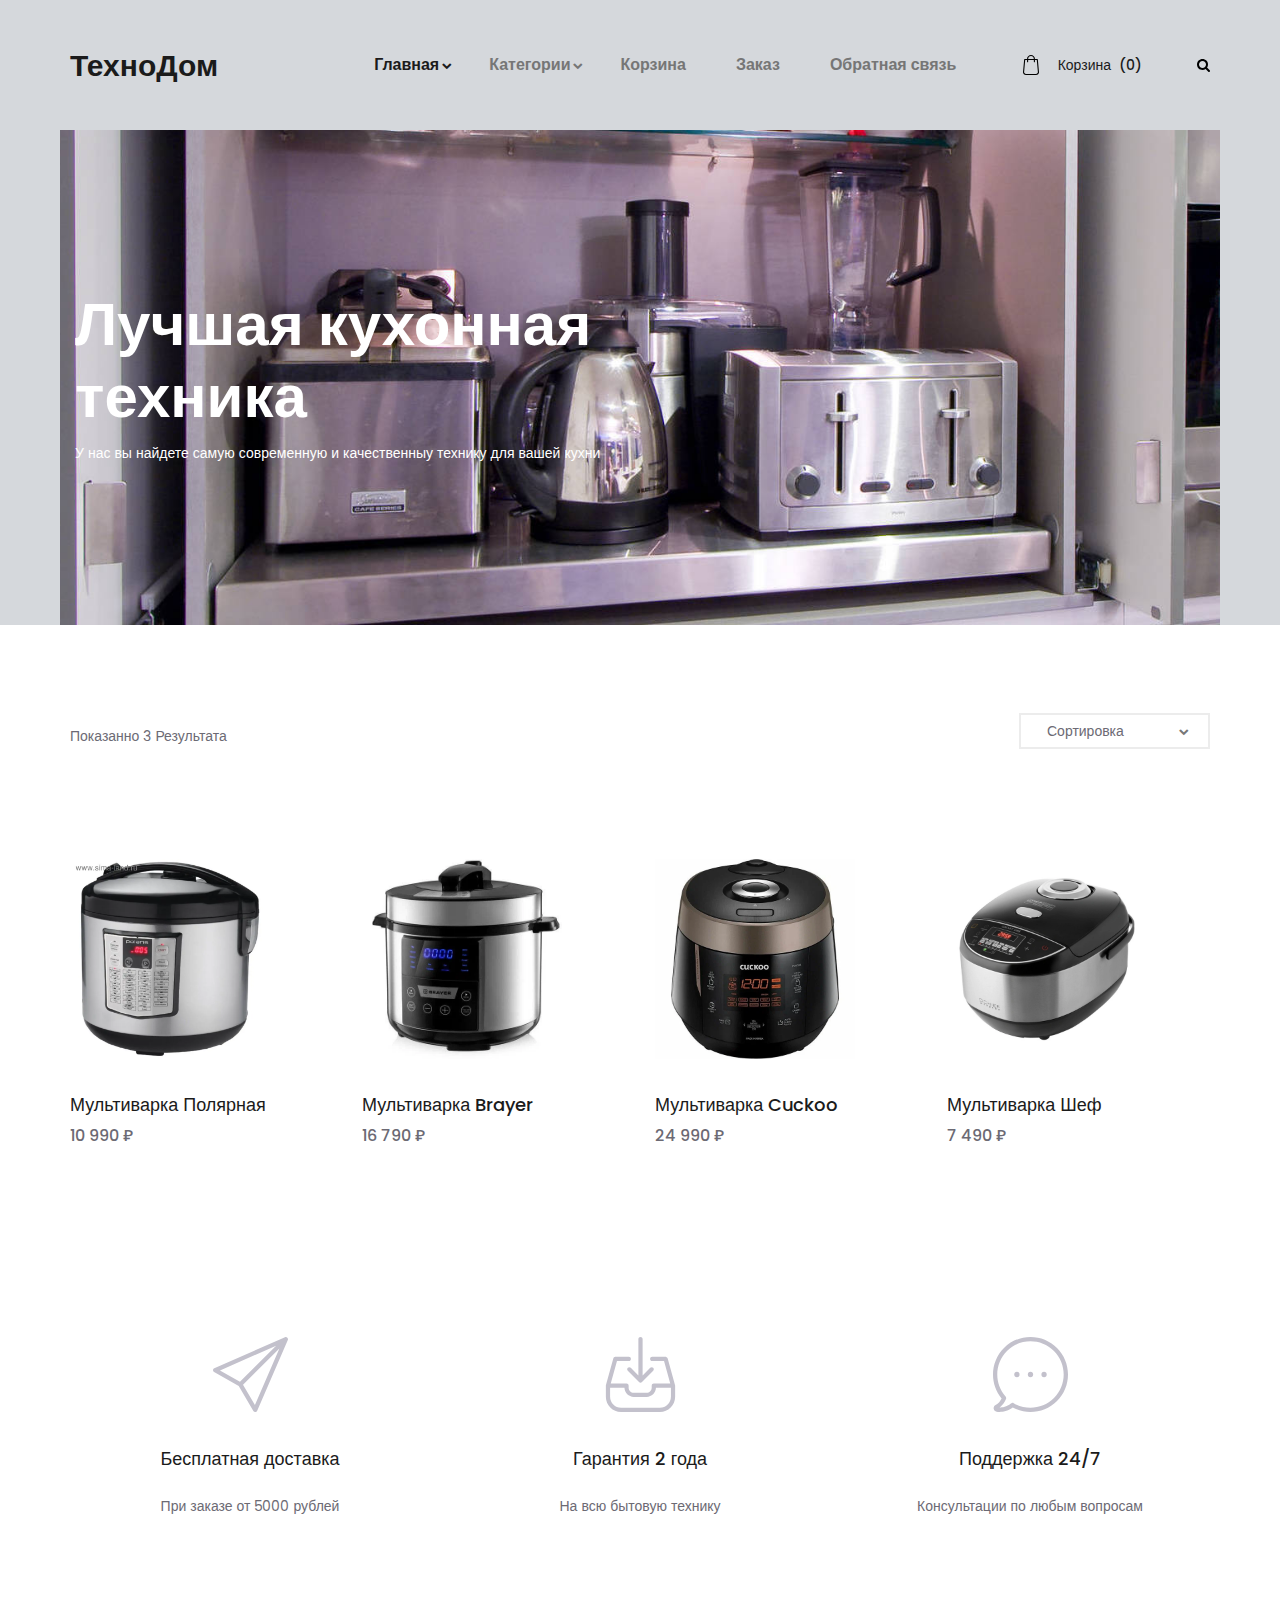
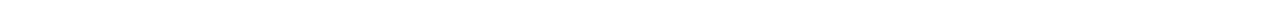
<file: multivarki.html>
<!DOCTYPE html>
<html lang="en">
<head>
<title>Электрические Чайники</title>
<meta charset="utf-8">
<meta http-equiv="X-UA-Compatible" content="IE=edge">
<meta name="description" content="Sublime project">
<meta name="viewport" content="width=device-width, initial-scale=1">
<link rel="stylesheet" type="text/css" href="styles/bootstrap4/bootstrap.min.css">
<link href="plugins/font-awesome-4.7.0/css/font-awesome.min.css" rel="stylesheet" type="text/css">
<link rel="stylesheet" type="text/css" href="plugins/OwlCarousel2-2.2.1/owl.carousel.css">
<link rel="stylesheet" type="text/css" href="plugins/OwlCarousel2-2.2.1/owl.theme.default.css">
<link rel="stylesheet" type="text/css" href="plugins/OwlCarousel2-2.2.1/animate.css">
<link rel="stylesheet" type="text/css" href="styles/categories.css">
<link rel="stylesheet" type="text/css" href="styles/categories_responsive.css">
</head>
<body>

<div class="super_container">


	<header class="header">
		<div class="header_container">
			<div class="container">
				<div class="row">
					<div class="col">
						<div class="header_content d-flex flex-row align-items-center justify-content-start">
							<div class="logo"><a href="#">ТехноДом</a></div>
							<nav class="main_nav">
								<ul>
									<li class="hassubs active">
										<a href="index.html">Главная</a>
										<ul>
											<li><a href="categories.html">Все товары</a></li>
											<li><a href="product.html">Товар</a></li>
											<li><a href="cart.html">Корзина</a></li>
											<li><a href="checkout.html">Заказ</a></li>
											<li><a href="contact.html">Контакты</a></li>
										</ul>
									</li>
									<li class="hassubs">
										<a href="categories.html">Категории</a>
										<ul>
											<li><a href="categories.html">Все товары</a></li>
											<li><a href="chainiki.html">Электрические чайники</a></li>
                                            <li><a href="kofevarki.html">Кофемашины</a></li>
                                            <li><a href="multivarki.html">Мультиварки</a></li>
										</ul>
									</li>
									<li><a href="cart.html">Корзина</a></li>
									<li><a href="checkout.html">Заказ</a></li>
									<li><a href="contact.html">Обратная связь</a></li>
								</ul>
							</nav>
							<div class="header_extra ml-auto">
								<div class="shopping_cart">
									<a href="cart.html">
										<svg version="1.1" xmlns="http://www.w3.org/2000/svg" xmlns:xlink="http://www.w3.org/1999/xlink" x="0px" y="0px"
												 viewBox="0 0 489 489" style="enable-background:new 0 0 489 489;" xml:space="preserve">
											<g>
												<path d="M440.1,422.7l-28-315.3c-0.6-7-6.5-12.3-13.4-12.3h-57.6C340.3,42.5,297.3,0,244.5,0s-95.8,42.5-96.6,95.1H90.3
													c-7,0-12.8,5.3-13.4,12.3l-28,315.3c0,0.4-0.1,0.8-0.1,1.2c0,35.9,32.9,65.1,73.4,65.1h244.6c40.5,0,73.4-29.2,73.4-65.1
													C440.2,423.5,440.2,423.1,440.1,422.7z M244.5,27c37.9,0,68.8,30.4,69.6,68.1H174.9C175.7,57.4,206.6,27,244.5,27z M366.8,462
													H122.2c-25.4,0-46-16.8-46.4-37.5l26.8-302.3h45.2v41c0,7.5,6,13.5,13.5,13.5s13.5-6,13.5-13.5v-41h139.3v41
													c0,7.5,6,13.5,13.5,13.5s13.5-6,13.5-13.5v-41h45.2l26.9,302.3C412.8,445.2,392.1,462,366.8,462z"/>
											</g>
										</svg>
										<div>Корзина <span>(0)</span></div>
									</a>
								</div>
								<div class="search">
									<div class="search_icon">
										<svg version="1.1" id="Capa_1" xmlns="http://www.w3.org/2000/svg" xmlns:xlink="http://www.w3.org/1999/xlink" x="0px" y="0px"
										viewBox="0 0 475.084 475.084" style="enable-background:new 0 0 475.084 475.084;"
										 xml:space="preserve">
										<g>
											<path d="M464.524,412.846l-97.929-97.925c23.6-34.068,35.406-72.047,35.406-113.917c0-27.218-5.284-53.249-15.852-78.087
												c-10.561-24.842-24.838-46.254-42.825-64.241c-17.987-17.987-39.396-32.264-64.233-42.826
												C254.246,5.285,228.217,0.003,200.999,0.003c-27.216,0-53.247,5.282-78.085,15.847C98.072,26.412,76.66,40.689,58.673,58.676
												c-17.989,17.987-32.264,39.403-42.827,64.241C5.282,147.758,0,173.786,0,201.004c0,27.216,5.282,53.238,15.846,78.083
												c10.562,24.838,24.838,46.247,42.827,64.234c17.987,17.993,39.403,32.264,64.241,42.832c24.841,10.563,50.869,15.844,78.085,15.844
												c41.879,0,79.852-11.807,113.922-35.405l97.929,97.641c6.852,7.231,15.406,10.849,25.693,10.849
												c9.897,0,18.467-3.617,25.694-10.849c7.23-7.23,10.848-15.796,10.848-25.693C475.088,428.458,471.567,419.889,464.524,412.846z
												 M291.363,291.358c-25.029,25.033-55.148,37.549-90.364,37.549c-35.21,0-65.329-12.519-90.36-37.549
												c-25.031-25.029-37.546-55.144-37.546-90.36c0-35.21,12.518-65.334,37.546-90.36c25.026-25.032,55.15-37.546,90.36-37.546
												c35.212,0,65.331,12.519,90.364,37.546c25.033,25.026,37.548,55.15,37.548,90.36C328.911,236.214,316.392,266.329,291.363,291.358z
												"/>
										</g>
									</svg>
									</div>
								</div>
								<div class="hamburger"><i class="fa fa-bars" aria-hidden="true"></i></div>
							</div>
						</div>
					</div>
				</div>
			</div>
		</div>
		
		<div class="search_panel trans_300">
			<div class="container">
				<div class="row">
					<div class="col">
						<div class="search_panel_content d-flex flex-row align-items-center justify-content-end">
							<form action="#">
								<input type="text" class="search_input" placeholder="Search" required="required">
							</form>
						</div>
					</div>
				</div>
			</div>
		</div>

		<div class="header_social">
			<ul>
				
			</ul>
		</div>
	</header>


	<div class="menu menu_mm trans_300">
		<div class="menu_container menu_mm">
			<div class="page_menu_content">
							
				<div class="page_menu_search menu_mm">
					<form action="#">
						<input type="search" required="required" class="page_menu_search_input menu_mm" placeholder="Search for products...">
					</form>
				</div>
				<ul class="page_menu_nav menu_mm">
					<li class="page_menu_item has-children menu_mm">
						<a href="index.html">Home<i class="fa fa-angle-down"></i></a>
						<ul class="page_menu_selection menu_mm">
							<li class="page_menu_item menu_mm"><a href="categories.html">Категории<i class="fa fa-angle-down"></i></a></li>
							<li class="page_menu_item menu_mm"><a href="product.html">Заказ<i class="fa fa-angle-down"></i></a></li>
							<li class="page_menu_item menu_mm"><a href="cart.html">Карта<i class="fa fa-angle-down"></i></a></li>
							<li class="page_menu_item menu_mm"><a href="checkout.html">Корзина<i class="fa fa-angle-down"></i></a></li>
							<li class="page_menu_item menu_mm"><a href="contact.html">Обратная связь<i class="fa fa-angle-down"></i></a></li>
						</ul>
					</li>
					<li class="page_menu_item has-children menu_mm">
						<a href="categories.html">Categories<i class="fa fa-angle-down"></i></a>
						<ul class="page_menu_selection menu_mm">
							<li class="page_menu_item menu_mm"><a href="categories.html">Категории<i class="fa fa-angle-down"></i></a></li>
							
						</ul>
					</li>
					<li class="page_menu_item menu_mm"><a href="index.html">Главная<i class="fa fa-angle-down"></i></a></li>
					<li class="page_menu_item menu_mm"><a href="#">Товары<i class="fa fa-angle-down"></i></a></li>
					<li class="page_menu_item menu_mm"><a href="contact.html">Обратная связь<i class="fa fa-angle-down"></i></a></li>
				</ul>
			</div>
		</div>

		<div class="menu_close"><i class="fa fa-times" aria-hidden="true"></i></div>

		<div class="menu_social">
			<ul>
				
			</ul>
		</div>
	</div>
	

	<div class="home">
		<div class="home_container">
			<div class="home_background" style="background-image:url(images/dett.jpg)"></div>
			<div class="home_content_container">
				<div class="container">
					<div class="row">
						<div class="col">
							<div class="home_content">
								<div class="home_title">Лучшая кухонная техника<span></span></div>
								<div class="home_text"><p>У нас вы найдете самую современную и качественныу технику для вашей кухни</p></div>
							</div>
						</div>
					</div>
				</div>
			</div>
		</div>
	</div>


	<div class="products">
		<div class="container">
			<div class="row">
				<div class="col">
					
					<div class="sorting_bar d-flex flex-md-row flex-column align-items-md-center justify-content-md-start">
						<div class="results">Показанно  <span>3</span> Результата</div>
						<div class="sorting_container ml-md-auto">
							<div class="sorting">
								<ul class="item_sorting">
									<li>
										<span class="sorting_text">Сортировка</span>
										<i class="fa fa-chevron-down" aria-hidden="true"></i>
										<ul>
											<li class="product_sorting_btn" data-isotope-option='{ "sortBy": "original-order" }'><span>Стандартно</span></li>
											<li class="product_sorting_btn" data-isotope-option='{ "sortBy": "price" }'><span>Цена</span></li>
											
										</ul>
									</li>
								</ul>
							</div>
						</div>
					</div>
				</div>
			</div>
			<div class="row">
				<div class="col">
					
					<div class="product_grid">

						<div class="product">
							<div class="product_image"><img style="width: 200; height: 200px;"  src="images/d1.webp" alt=""></div>
							<div class="product_content">
								<div class="product_title"><a href="product.html">Мультиварка Полярная</a></div>
								<div class="product_price">10 990 ₽</div>
							</div>
						</div>

						<div class="product">
							<div class="product_image"><img style="width: 200; height: 200px;"  src="images/d2.webp" alt=""></div>
							<div class="product_content">
								<div class="product_title"><a href="product.html">Мультиварка Brayer </a></div>
								<div class="product_price">16 790 ₽</div>
							</div>
						</div>

						<div class="product">
							<div class="product_image"><img style="width: 200px; height: 200px;" src="images/d3.webp" alt=""></div>
							<div class="product_content">
								<div class="product_title"><a href="product.html">Мультиварка Cuckoo </a></div>
								<div class="product_price">24 990 ₽</div>
							</div>
						</div>

						<div class="product">
							<div class="product_image"><img style="width: 200; height: 200px;"  src="images/d4.webp" alt=""></div> 
							<div class="product_content">
								<div class="product_title"><a href="product.html">Мультиварка Шеф</a></div>
								<div class="product_price">7 490 ₽</div>
							</div>
						</div>
	
						</div>

					</div>
						
				</div>
			</div>
		</div>
	</div>


	<div class="icon_boxes">
        <div class="container">
            <div class="row icon_box_row">
                
                <div class="col-lg-4 icon_box_col">
                    <div class="icon_box">
                        <div class="icon_box_image"><img src="images/icon_1.svg" alt=""></div>
                        <div class="icon_box_title">Бесплатная доставка</div>
                        <div class="icon_box_text">
                            <p>При заказе от 5000 рублей</p>
                        </div>
                    </div>
                </div>

                <div class="col-lg-4 icon_box_col">
                    <div class="icon_box">
                        <div class="icon_box_image"><img src="images/icon_2.svg" alt=""></div>
                        <div class="icon_box_title">Гарантия 2 года</div>
                        <div class="icon_box_text">
                            <p>На всю бытовую технику</p>
                        </div>
                    </div>
                </div>

                <div class="col-lg-4 icon_box_col">
                    <div class="icon_box">
                        <div class="icon_box_image"><img src="images/icon_3.svg" alt=""></div>
                        <div class="icon_box_title">Поддержка 24/7</div>
                        <div class="icon_box_text">
                            <p>Консультации по любым вопросам</p>
                        </div>
                    </div>
                </div>
            </div>
        </div>
    </div>

	

<script src="js/jquery-3.2.1.min.js"></script>
<script src="styles/bootstrap4/popper.js"></script>
<script src="styles/bootstrap4/bootstrap.min.js"></script>
<script src="plugins/greensock/TweenMax.min.js"></script>
<script src="plugins/greensock/TimelineMax.min.js"></script>
<script src="plugins/scrollmagic/ScrollMagic.min.js"></script>
<script src="plugins/greensock/animation.gsap.min.js"></script>
<script src="plugins/greensock/ScrollToPlugin.min.js"></script>
<script src="plugins/OwlCarousel2-2.2.1/owl.carousel.js"></script>
<script src="plugins/Isotope/isotope.pkgd.min.js"></script>
<script src="plugins/easing/easing.js"></script>
<script src="plugins/parallax-js-master/parallax.min.js"></script>
<script src="js/categories.js"></script>
</body>
</html>
</file>
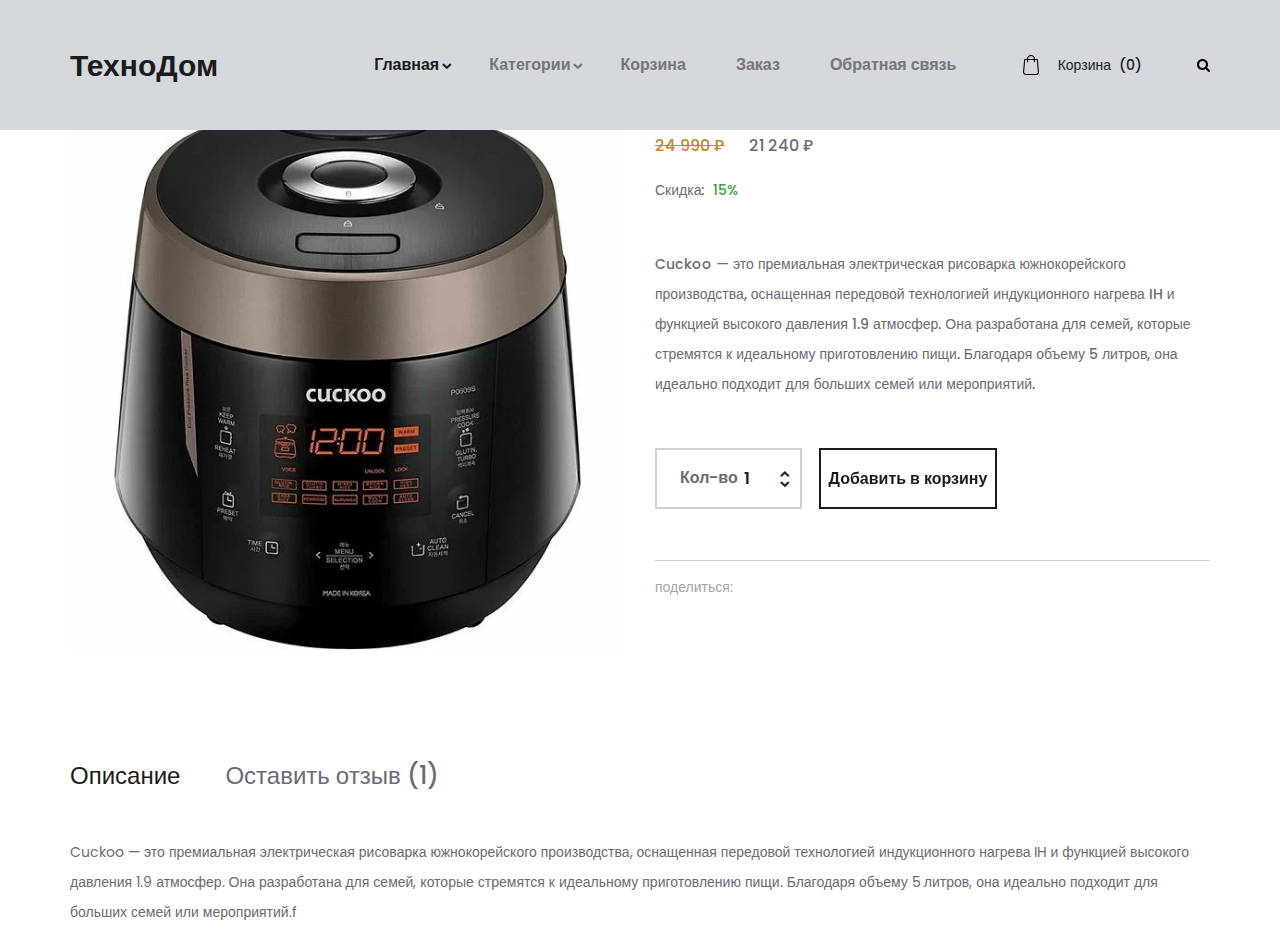
<file: product.html>
<!DOCTYPE html>
<html lang="en">
<head>
<title>АвтоМаг</title>
<meta charset="utf-8">
<meta http-equiv="X-UA-Compatible" content="IE=edge">
<meta name="description" content="Sublime project">
<meta name="viewport" content="width=device-width, initial-scale=1">
<link rel="stylesheet" type="text/css" href="styles/bootstrap4/bootstrap.min.css">
<link href="plugins/font-awesome-4.7.0/css/font-awesome.min.css" rel="stylesheet" type="text/css">
<link rel="stylesheet" type="text/css" href="plugins/OwlCarousel2-2.2.1/owl.carousel.css">
<link rel="stylesheet" type="text/css" href="plugins/OwlCarousel2-2.2.1/owl.theme.default.css">
<link rel="stylesheet" type="text/css" href="plugins/OwlCarousel2-2.2.1/animate.css">
<link rel="stylesheet" type="text/css" href="styles/product.css">
<link rel="stylesheet" type="text/css" href="styles/product_responsive.css">
</head>
<body>

<div class="super_container">


	<header class="header">
		<div class="header_container">
			<div class="container">
				<div class="row">
					<div class="col">
						<div class="header_content d-flex flex-row align-items-center justify-content-start">
							<div class="logo"><a href="#">ТехноДом</a></div>
							<nav class="main_nav">
								<ul>
									<li class="hassubs active">
										<a href="index.html">Главная</a>
										<ul>
											<li><a href="categories.html">Все товары</a></li>
											<li><a href="product.html">Товар</a></li>
											<li><a href="cart.html">Корзина</a></li>
											<li><a href="checkout.html">Заказ</a></li>
											<li><a href="contact.html">Контакты</a></li>
										</ul>
									</li>
									<li class="hassubs">
										<a href="categories.html">Категории</a>
										<ul>
											<li><a href="categories.html">Все товары</a></li>
											<li><a href="chainiki.html">Электрические чайники</a></li>
                                            <li><a href="kofevarki.html">Кофемашины</a></li>
                                            <li><a href="multivarki.html">Мультиварки</a></li>
										</ul>
									</li>
									<li><a href="cart.html">Корзина</a></li>
									<li><a href="checkout.html">Заказ</a></li>
									<li><a href="contact.html">Обратная связь</a></li>
								</ul>
							</nav>
							<div class="header_extra ml-auto">
								<div class="shopping_cart">
									<a href="cart.html">
										<svg version="1.1" xmlns="http://www.w3.org/2000/svg" xmlns:xlink="http://www.w3.org/1999/xlink" x="0px" y="0px"
												 viewBox="0 0 489 489" style="enable-background:new 0 0 489 489;" xml:space="preserve">
											<g>
												<path d="M440.1,422.7l-28-315.3c-0.6-7-6.5-12.3-13.4-12.3h-57.6C340.3,42.5,297.3,0,244.5,0s-95.8,42.5-96.6,95.1H90.3
													c-7,0-12.8,5.3-13.4,12.3l-28,315.3c0,0.4-0.1,0.8-0.1,1.2c0,35.9,32.9,65.1,73.4,65.1h244.6c40.5,0,73.4-29.2,73.4-65.1
													C440.2,423.5,440.2,423.1,440.1,422.7z M244.5,27c37.9,0,68.8,30.4,69.6,68.1H174.9C175.7,57.4,206.6,27,244.5,27z M366.8,462
													H122.2c-25.4,0-46-16.8-46.4-37.5l26.8-302.3h45.2v41c0,7.5,6,13.5,13.5,13.5s13.5-6,13.5-13.5v-41h139.3v41
													c0,7.5,6,13.5,13.5,13.5s13.5-6,13.5-13.5v-41h45.2l26.9,302.3C412.8,445.2,392.1,462,366.8,462z"/>
											</g>
										</svg>
										<div>Корзина <span>(0)</span></div>
									</a>
								</div>
								<div class="search">
									<div class="search_icon">
										<svg version="1.1" id="Capa_1" xmlns="http://www.w3.org/2000/svg" xmlns:xlink="http://www.w3.org/1999/xlink" x="0px" y="0px"
										viewBox="0 0 475.084 475.084" style="enable-background:new 0 0 475.084 475.084;"
										 xml:space="preserve">
										<g>
											<path d="M464.524,412.846l-97.929-97.925c23.6-34.068,35.406-72.047,35.406-113.917c0-27.218-5.284-53.249-15.852-78.087
												c-10.561-24.842-24.838-46.254-42.825-64.241c-17.987-17.987-39.396-32.264-64.233-42.826
												C254.246,5.285,228.217,0.003,200.999,0.003c-27.216,0-53.247,5.282-78.085,15.847C98.072,26.412,76.66,40.689,58.673,58.676
												c-17.989,17.987-32.264,39.403-42.827,64.241C5.282,147.758,0,173.786,0,201.004c0,27.216,5.282,53.238,15.846,78.083
												c10.562,24.838,24.838,46.247,42.827,64.234c17.987,17.993,39.403,32.264,64.241,42.832c24.841,10.563,50.869,15.844,78.085,15.844
												c41.879,0,79.852-11.807,113.922-35.405l97.929,97.641c6.852,7.231,15.406,10.849,25.693,10.849
												c9.897,0,18.467-3.617,25.694-10.849c7.23-7.23,10.848-15.796,10.848-25.693C475.088,428.458,471.567,419.889,464.524,412.846z
												 M291.363,291.358c-25.029,25.033-55.148,37.549-90.364,37.549c-35.21,0-65.329-12.519-90.36-37.549
												c-25.031-25.029-37.546-55.144-37.546-90.36c0-35.21,12.518-65.334,37.546-90.36c25.026-25.032,55.15-37.546,90.36-37.546
												c35.212,0,65.331,12.519,90.364,37.546c25.033,25.026,37.548,55.15,37.548,90.36C328.911,236.214,316.392,266.329,291.363,291.358z
												"/>
										</g>
									</svg>
									</div>
								</div>
								<div class="hamburger"><i class="fa fa-bars" aria-hidden="true"></i></div>
							</div>
						</div>
					</div>
				</div>
			</div>
		</div>
		
		<div class="search_panel trans_300">
			<div class="container">
				<div class="row">
					<div class="col">
						<div class="search_panel_content d-flex flex-row align-items-center justify-content-end">
							<form action="#">
								<input type="text" class="search_input" placeholder="Search" required="required">
							</form>
						</div>
					</div>
				</div>
			</div>
		</div>

		<div class="header_social">
			<ul>
				<li><a href="#"><i class="fa fa-pinterest" aria-hidden="true"></i></a></li>
				<li><a href="#"><i class="fa fa-instagram" aria-hidden="true"></i></a></li>
				<li><a href="#"><i class="fa fa-facebook" aria-hidden="true"></i></a></li>
				<li><a href="#"><i class="fa fa-twitter" aria-hidden="true"></i></a></li>
			</ul>
		</div>
	</header>


	<div class="menu menu_mm trans_300">
		<div class="menu_container menu_mm">
			<div class="page_menu_content">
							
				<div class="page_menu_search menu_mm">
					<form action="#">
						<input type="search" required="required" class="page_menu_search_input menu_mm" placeholder="Search for products...">
					</form>
				</div>
				<ul class="page_menu_nav menu_mm">
					<li class="page_menu_item has-children menu_mm">
						<a href="index.html">Главная<i class="fa fa-angle-down"></i></a>
						<ul class="page_menu_selection menu_mm">
							<li class="page_menu_item menu_mm"><a href="categories.html">Категории<i class="fa fa-angle-down"></i></a></li>
							<li class="page_menu_item menu_mm"><a href="product.html">Товары<i class="fa fa-angle-down"></i></a></li>
							<li class="page_menu_item menu_mm"><a href="cart.html">Заказ<i class="fa fa-angle-down"></i></a></li>
							<li class="page_menu_item menu_mm"><a href="checkout.html">Корзина<i class="fa fa-angle-down"></i></a></li>
							<li class="page_menu_item menu_mm"><a href="contact.html">Обратная связь<i class="fa fa-angle-down"></i></a></li>
						</ul>
					</li>
					<li class="page_menu_item has-children menu_mm">
						<a href="categories.html">Categories<i class="fa fa-angle-down"></i></a>
						<ul class="page_menu_selection menu_mm">
							<li class="page_menu_item menu_mm"><a href="categories.html">Категории<i class="fa fa-angle-down"></i></a></li>
							
						</ul>
					</li>
					<li class="page_menu_item menu_mm"><a href="index.html">Главная<i class="fa fa-angle-down"></i></a></li>
					<li class="page_menu_item menu_mm"><a href="#">Корзина<i class="fa fa-angle-down"></i></a></li>
					<li class="page_menu_item menu_mm"><a href="contact.html">Обратная связь<i class="fa fa-angle-down"></i></a></li>
				</ul>
			</div>
		</div>

		<div class="menu_close"><i class="fa fa-times" aria-hidden="true"></i></div>

		<div class="menu_social">
			<ul>
				<li><a href="#"><i class="fa fa-pinterest" aria-hidden="true"></i></a></li>
				<li><a href="#"><i class="fa fa-instagram" aria-hidden="true"></i></a></li>
				<li><a href="#"><i class="fa fa-facebook" aria-hidden="true"></i></a></li>
				<li><a href="#"><i class="fa fa-twitter" aria-hidden="true"></i></a></li>
			</ul>
		</div>
	</div>


	<div class="product_details">
		<div class="container">
			<div class="row details_row">

				<div class="col-lg-6">
					<div class="details_image">
						<div class="details_image_large"><img src="images/d3.webp" alt=""></div>
						<div class="details_image_thumbnails d-flex flex-row align-items-start justify-content-between">
							
							
						</div>
					</div>
				</div>

				<div class="col-lg-6">
					<div class="details_content">
						<div class="details_name">Мультиварка Cuckoo</div>
						<div class="details_discount">24 990 ₽</div>
						<div class="details_price">21 240 ₽</div>

						<div class="in_stock_container">
							<div class="availability">Скидка:</div>
							<span>15%</span>
						</div>
						<div class="details_text">
							<p>
								Cuckoo — это премиальная электрическая рисоварка южнокорейского производства, оснащенная передовой технологией индукционного нагрева IH и функцией высокого давления 1.9 атмосфер. Она разработана для семей, которые стремятся к идеальному приготовлению пищи. Благодаря объему 5 литров, она идеально подходит для больших семей или мероприятий.</p>
						</div>

						<div class="product_quantity_container">
							<div class="product_quantity clearfix">
								<span>Кол-во</span>
								<input id="quantity_input" type="text" pattern="[0-9]*" value="1">
								<div class="quantity_buttons">
									<div id="quantity_inc_button" class="quantity_inc quantity_control"><i class="fa fa-chevron-up" aria-hidden="true"></i></div>
									<div id="quantity_dec_button" class="quantity_dec quantity_control"><i class="fa fa-chevron-down" aria-hidden="true"></i></div>
								</div>
							</div>
							<div class="button cart_button"><a href="#">Добавить в корзину</a></div>
						</div>

						<div class="details_share">
							<span>поделиться:</span>
							<ul>
								
							</ul>
						</div>
					</div>
				</div>
			</div>

			<div class="row description_row">
				<div class="col">
					<div class="description_title_container">
						<div class="description_title">Описание</div>
						<div class="reviews_title"><a href="contact.html">Оставить отзыв <span>(1)</span></a></div>
					</div>
					<div class="description_text">
						<p>Cuckoo — это премиальная электрическая рисоварка южнокорейского производства, оснащенная передовой технологией индукционного нагрева IH и функцией высокого давления 1.9 атмосфер. Она разработана для семей, которые стремятся к идеальному приготовлению пищи. Благодаря объему 5 литров, она идеально подходит для больших семей или мероприятий.f</p>
					</div>
				</div>
			</div>
		</div>
	</div>

	
	
<script src="js/jquery-3.2.1.min.js"></script>
<script src="styles/bootstrap4/popper.js"></script>
<script src="styles/bootstrap4/bootstrap.min.js"></script>
<script src="plugins/greensock/TweenMax.min.js"></script>
<script src="plugins/greensock/TimelineMax.min.js"></script>
<script src="plugins/scrollmagic/ScrollMagic.min.js"></script>
<script src="plugins/greensock/animation.gsap.min.js"></script>
<script src="plugins/greensock/ScrollToPlugin.min.js"></script>
<script src="plugins/OwlCarousel2-2.2.1/owl.carousel.js"></script>
<script src="plugins/Isotope/isotope.pkgd.min.js"></script>
<script src="plugins/easing/easing.js"></script>
<script src="plugins/parallax-js-master/parallax.min.js"></script>
<script src="js/product.js"></script>
</body>
</html>
</file>
<file: styles/main_styles.css>
@charset "utf-8";

@import url('https://fonts.googleapis.com/css?family=Poppins:300,400,500,600,700,800,900');

*
{
	margin: 0;
	padding: 0;
	-webkit-font-smoothing: antialiased;
	-webkit-text-shadow: rgba(0,0,0,.01) 0 0 1px;
	text-shadow: rgba(0,0,0,.01) 0 0 1px;
}
body
{
	font-family: 'Poppins', sans-serif;
	font-size: 14px;
	font-weight: 400;
	background: #FFFFFF;
	color: #a5a5a5;
}
div
{
	display: block;
	position: relative;
	-webkit-box-sizing: border-box;
    -moz-box-sizing: border-box;
    box-sizing: border-box;
}
ul
{
	list-style: none;
	margin-bottom: 0px;
}
p
{
	font-family: 'Poppins', sans-serif;
	font-size: 14px;
	line-height: 2.14;
	font-weight: 400;
	color: #6c6a74;
	-webkit-font-smoothing: antialiased;
	-webkit-text-shadow: rgba(0,0,0,.01) 0 0 1px;
	text-shadow: rgba(0,0,0,.01) 0 0 1px;
}
p a
{
	display: inline;
	position: relative;
	color: inherit;
	border-bottom: solid 1px #FF9C00;
	-webkit-transition: all 200ms ease;
	-moz-transition: all 200ms ease;
	-ms-transition: all 200ms ease;
	-o-transition: all 200ms ease;
	transition: all 200ms ease;
}
p:last-of-type
{
	margin-bottom: 0;
}
a, a:hover, a:visited, a:active, a:link
{
	text-decoration: none;
	-webkit-font-smoothing: antialiased;
	-webkit-text-shadow: rgba(0,0,0,.01) 0 0 1px;
	text-shadow: rgba(0,0,0,.01) 0 0 1px;
}
p a:active
{
	position: relative;
	color: #FFC973;
}
p a:hover
{
	color: #FFFFFF;
	background: #FF9C00;
}
p a:hover::after
{
	opacity: 0.2;
}
::selection
{
	
}
p::selection
{
	
}
h1{font-size: 48px;}
h2{font-size: 36px;}
h3{font-size: 24px;}
h4{font-size: 18px;}
h5{font-size: 14px;}
h1, h2, h3, h4, h5, h6
{
	font-family: 'Open Sans', sans-serif;
	-webkit-font-smoothing: antialiased;
	-webkit-text-shadow: rgba(0,0,0,.01) 0 0 1px;
	text-shadow: rgba(0,0,0,.01) 0 0 1px;
}
h1::selection, 
h2::selection, 
h3::selection, 
h4::selection, 
h5::selection, 
h6::selection
{
	
}
.form-control
{
	color: #db5246;
}
section
{
	display: block;
	position: relative;
	box-sizing: border-box;
}
.clear
{
	clear: both;
}
.clearfix::before, .clearfix::after
{
	content: "";
	display: table;
}
.clearfix::after
{
	clear: both;
}
.clearfix
{
	zoom: 1;
}
.float_left
{
	float: left;
}
.float_right
{
	float: right;
}
.trans_200
{
	-webkit-transition: all 200ms ease;
	-moz-transition: all 200ms ease;
	-ms-transition: all 200ms ease;
	-o-transition: all 200ms ease;
	transition: all 200ms ease;
}
.trans_300
{
	-webkit-transition: all 300ms ease;
	-moz-transition: all 300ms ease;
	-ms-transition: all 300ms ease;
	-o-transition: all 300ms ease;
	transition: all 300ms ease;
}
.trans_400
{
	-webkit-transition: all 400ms ease;
	-moz-transition: all 400ms ease;
	-ms-transition: all 400ms ease;
	-o-transition: all 400ms ease;
	transition: all 400ms ease;
}
.trans_500
{
	-webkit-transition: all 500ms ease;
	-moz-transition: all 500ms ease;
	-ms-transition: all 500ms ease;
	-o-transition: all 500ms ease;
	transition: all 500ms ease;
}
.fill_height
{
	height: 100%;
}
.super_container
{
	width: 100%;
	overflow: hidden;
}
.prlx_parent
{
	overflow: hidden;
}
.prlx
{
	height: 130% !important;
}
.parallax-window
{
    min-height: 400px;
    background: transparent;
}
.nopadding
{
	padding: 0px !important;
}
.button
{
	width: 178px;
	height: 61px;
	background: none;
	text-align: center;
	border: solid 2px #1b1b1b;
	overflow: hidden;
	cursor: pointer;
}
.button a
{
	display: block;
	position: relative;
	font-size: 16px;
	font-weight: 600;
	line-height: 57px;
	color: #1b1b1b;
	background: none;
	z-index: 1;
	-webkit-transition: all 200ms ease;
	-moz-transition: all 200ms ease;
	-ms-transition: all 200ms ease;
	-o-transition: all 200ms ease;
	transition: all 200ms ease;
}
.button::after
{
	content: '';
    position: absolute;
    top: 0;
    left: 0;
    width: 150%;
    height: 100%;
    background: #FFFFFF;
    z-index: 0;
    opacity: 0;
    -webkit-transform: rotate3d(0, 0, 1, -45deg) translate3d(0, -3em, 0);
    transform: rotate3d(0, 0, 1, -45deg) translate3d(0, -3em, 0);
    -webkit-transform-origin: 0% 100%;
    transform-origin: 0% 100%;
    -webkit-transition: -webkit-transform 0.3s, opacity 0.3s, background-color 0.3s;
    transition: transform 0.3s, opacity 0.3s, background-color 0.3s;
}
.button:hover::after
{
	opacity: 1;
    -webkit-transform: rotate3d(0, 0, 1, 0deg);
    transform: rotate3d(0, 0, 1, 0deg);
    -webkit-transition-timing-function: cubic-bezier(0.2, 1, 0.3, 1);
    transition-timing-function: cubic-bezier(0.2, 1, 0.3, 1);
}
.button_light
{
	border: solid 2px #FFFFFF;
}
.button_light a
{
	color: #FFFFFF;
}
.button:hover a
{
	color: #FFFFFF;
}
.button_light:hover a
{
	color: #1b1b1b;
}

/*********************************
3. Header
*********************************/

.header
{
	display: block;
	position: fixed;
	top: 0;
	left: 0;
	width: 100%;
	z-index: 100;
}
.header_container
{
	width: 100%;
	z-index: 1;
	background: #D5D8DC ;
}
.header_content
{
	width: 100%;
	height: 130px;
	-webkit-transition: all 200ms ease;
	-moz-transition: all 200ms ease;
	-ms-transition: all 200ms ease;
	-o-transition: all 200ms ease;
	transition: all 200ms ease;
}
.header.scrolled .header_content
{
	height: 70px;
}
.logo a
{
	font-size: 30px;
	font-weight: 700;
	color: #1b1b1b;
	-webkit-transition: all 200ms ease;
	-moz-transition: all 200ms ease;
	-ms-transition: all 200ms ease;
	-o-transition: all 200ms ease;
	transition: all 200ms ease;
}
.header.scrolled .logo a
{
	font-size: 24px;
}
.main_nav
{
	margin-left: 156px;
}
.main_nav > ul > li
{
	display: inline-block;
	position: relative;
}
.main_nav > ul > li:not(:last-child)
{
	margin-right: 46px;
}
.main_nav > ul > li > a
{
	font-size: 16px;
	font-weight: 600;
	color: #767676;
	-webkit-transition: all 200ms ease;
	-moz-transition: all 200ms ease;
	-ms-transition: all 200ms ease;
	-o-transition: all 200ms ease;
	transition: all 200ms ease;
}
.main_nav > ul > li > a:hover,
.main_nav > ul > li.active > a
{
	color: #1b1b1b;
}
.main_nav ul li.hassubs::after
{
	position: absolute;
	top: 50%;
	-webkit-transform: translateY(-50%);
	-moz-transform: translateY(-50%);
	-ms-transform: translateY(-50%);
	-o-transform: translateY(-50%);
	transform: translateY(-50%);
	left: calc(100% + 3px);
	font-family: 'FontAwesome';
	font-size: 10px;
	content: '\f078';
	color: #767676;
}
.main_nav ul li:hover::after,
.main_nav ul li.active::after
{
	color: #1b1b1b;
}
.hassubs ul
{
	position: absolute;
	right: -15px;
	top: calc(100% + 20px);
	text-align: right;
	background: #FFFFFF;
	padding-right: 25px;
	padding-left: 35px;
	padding-top: 25px;
	padding-bottom: 25px;
	visibility: hidden;
	opacity: 0;
	-webkit-transition: all 200ms ease;
	-moz-transition: all 200ms ease;
	-ms-transition: all 200ms ease;
	-o-transition: all 200ms ease;
	transition: all 200ms ease;
}
.hassubs:hover ul
{
	visibility: visible;
	opacity: 1;
	top: calc(100% + 0px);
}
.hassubs ul li:not(:last-child)
{
	margin-bottom: 11px;
}
.hassubs ul li a
{
	font-size: 14px;
	font-weight: 600;
	color: #767676;
	-webkit-transition: all 200ms ease;
	-moz-transition: all 200ms ease;
	-ms-transition: all 200ms ease;
	-o-transition: all 200ms ease;
	transition: all 200ms ease;
}
.hassubs ul li a:hover
{
	color: #1b1b1b;
}
.header_extra
{

}
.shopping_cart
{
	display: inline-block;
}
.shopping_cart a svg
{
	display: inline-block;
	width: 20px;
	height: 20px;
	vertical-align: middle;
	-webkit-transition: all 200ms ease;
	-moz-transition: all 200ms ease;
	-ms-transition: all 200ms ease;
	-o-transition: all 200ms ease;
	transition: all 200ms ease;
}
.shopping_cart a:hover svg,
.shopping_cart a:hover div
{
	fill: #BF8830;
	color: #BF8830;
}
.shopping_cart a div
{
	display: inline-block;
	vertical-align: middle;
	font-size: 14px;
	font-weight: 500;
	color: #1b1b1b;
	margin-left: 13px;
	-webkit-transition: all 200ms ease;
	-moz-transition: all 200ms ease;
	-ms-transition: all 200ms ease;
	-o-transition: all 200ms ease;
	transition: all 200ms ease;
}
.shopping_cart a div span
{
	margin-left: 4px;
}
.search
{
	display: inline-block;
	margin-left: 51px;
	cursor: pointer;
	vertical-align: sub;
	-webkit-transform: translateY(-1px);
	-moz-transform: translateY(-1px);
	-ms-transform: translateY(-1px);
	-o-transform: translateY(-1px);
	transform: translateY(-1px);
}
.search_icon
{
	width: 13px;
	height: 13px;
}
.search_icon svg
{
	-webkit-transition: all 200ms ease;
	-moz-transition: all 200ms ease;
	-ms-transition: all 200ms ease;
	-o-transition: all 200ms ease;
	transition: all 200ms ease;
}
.search_icon:hover svg
{
	fill: #BF8830;
}
.hamburger
{
	display: none;
	margin-left: 30px;
	cursor: pointer;
	margin-right: 4px;
	-webkit-transform: translateY(2px);
	-moz-transform: translateY(2px);
	-ms-transform: translateY(2px);
	-o-transform: translateY(2px);
	transform: translateY(2px);
}
.hamburger i
{
	font-size: 18px;
	color: #1b1b1b;
}
.search_panel
{
	position: absolute;
	left: 0;
	bottom: 0;
	width: 100%;
	background: #e4e4e4;
	z-index: -1;
}
.search_panel.active
{
	bottom: -80px;
}
.search_panel_content
{
	height: 80px;
}
.search_input
{
	width: 300px;
	height: 40px;
	border: none;
	outline: none;
	border-radius: 3px;
	padding-left: 20px;
}
.search_input::-webkit-input-placeholder
{
	font-size: 14px !important;
	font-weight: 400 !important;
	font-style: italic;
	color: #767676 !important;
}
.search_input:-moz-placeholder
{
	font-size: 14px !important;
	font-weight: 400 !important;
	font-style: italic;
	color: #767676 !important;
}
.search_input::-moz-placeholder
{
	font-size: 14px !important;
	font-weight: 400 !important;
	font-style: italic;
	color: #767676 !important;
} 
.search_input:-ms-input-placeholder
{ 
	font-size: 14px !important;
	font-weight: 400 !important;
	font-style: italic;
	color: #767676 !important;
}
.search_input::input-placeholder
{
	font-size: 14px !important;
	font-weight: 400 !important;
	font-style: italic;
	color: #767676 !important;
}
.header_social
{
	position: absolute;
	top: 50%;
	-webkit-transform: translateY(-50%);
	-moz-transform: translateY(-50%);
	-ms-transform: translateY(-50%);
	-o-transform: translateY(-50%);
	transform: translateY(-50%);
	right: 60px;
	z-index: 1;
	margin-right: -5px;
}
.header_social ul li
{
	display: inline-block;
}
.header_social ul li:not(:last-child)
{
	margin-right: 18px;
}
.header_social ul li a i
{
	font-size: 16px;
	color: #b5b5b5;
	padding: 5px;
	-webkit-transition: all 200ms ease;
	-moz-transition: all 200ms ease;
	-ms-transition: all 200ms ease;
	-o-transition: all 200ms ease;
	transition: all 200ms ease;
}
.header_social ul li a i:hover
{
	color: #1b1b1b;
}

/*********************************
4. Menu
*********************************/

.menu
{
	position: fixed;
	top: 0;
	right: -400px;
	width: 400px;
	height: 100vh;
	background: #e4e4e4;
	z-index: 101;
}
.menu.active
{
	right: 0;
}
.menu_container
{
	width: 100%;
	height: 0px;
	padding-top: 130px;
}
.menu.active .menu_container
{
	height: 500px;
}
.page_menu_content
{
	padding-left: 30px;
	padding-right: 30px;
	overflow: hidden;
	text-align: right;
}
.page_menu_search
{
	display: none;
	width: 100%;
	margin-top: 30px;
	margin-bottom: 30px;
}
.page_menu_nav
{

}
.page_menu_search_input
{
	width: 100%;
	height: 40px;
	background: #FFFFFF;
	border: none;
	outline: none;
	padding-left: 25px;
}
.page_menu_item
{
	display: block;
	position: relative;
	vertical-align: middle;
}
.page_menu_nav > li
{
	border-bottom: solid 1px rgba(0,0,0,0.2);
}
.page_menu_item > a
{
	display: block;
	color: #1b1b1b;
	font-weight: 700;
	line-height: 50px;
	height: 50px;
	font-size: 16px;
	-webkit-transition: all 200ms ease;
	-moz-transition: all 200ms ease;
	-ms-transition: all 200ms ease;
	-o-transition: all 200ms ease;
	transition: all 200ms ease;
}
.page_menu_item > a:hover
{
	color: #c3c1cc;
}
.page_menu_item a i
{
	display: none;
	margin-left: 8px;
}
.page_menu_item.has-children > a > i
{
	display: inline-block;
}
.page_menu_selection
{
	margin: 0;
	width: 100%;
	height: 0px;
	overflow: hidden;
	z-index: 1;
}
.page_menu_selection li
{
	padding-right: 15px;
	line-height: 40px;
}
.page_menu_selection li:last-child
{
	padding-bottom: 20px;
}
.page_menu_selection li a
{
	display: block;
	color: #1b1b1b;
	border-bottom: solid 1px rgba(0,0,0,0.2);
	font-size: 14px;
	-webkit-transition: opacity 0.3s ease;
	-moz-transition: opacity 0.3s ease;
	-ms-transition: opacity 0.3s ease;
	-o-transition: opacity 0.3s ease;
	transition: all 0.3s ease;
}
.page_menu_selection li a:hover
{
	color: #c3c1cc;
}
.page_menu_selection li:last-child a
{
	border-bottom: none;
}
.menu_social
{
	position: absolute;
	right: 30px;
	bottom: 15px;
}
.menu_social ul li
{
	display: inline-block;
}
.menu_social ul li:not(:last-child)
{
	margin-right: 18px;
}
.menu_social ul li a i
{
	font-size: 16px;
	color: #b5b5b5;
	padding: 5px;
	-webkit-transition: all 200ms ease;
	-moz-transition: all 200ms ease;
	-ms-transition: all 200ms ease;
	-o-transition: all 200ms ease;
	transition: all 200ms ease;
}
.menu_social ul li a i:hover
{
	color: #1b1b1b;
}
.menu_close
{
	position: absolute;
	top: 25px;
	right: 25px;
	cursor: pointer;
}
.menu_close i
{
	font-size: 16px;
	color: #1b1b1b;
	padding: 5px;
}

/*********************************
5. Home
*********************************/

.home
{
	width: 100%;
	height: 950px;
	background: #D5D8DC;
	z-index: 2;
}
.home_slider_container
{
	width: 100%;
	height: 100%;
	padding-top: 130px;
	padding-left: 60px;
	padding-right: 60px;
	padding-bottom: 30px;
}
.home_slider_background
{
	position: absolute;
	top: 0;
	left: 0;
	width: 100%;
	height: 100%;
	background-repeat: no-repeat;
	background-size: cover;
	background-position: center center;
}
.home_slider_content_container
{
	position: absolute;
	left: 0;
	top: 32.3%;
	width: 100%;
}
.home_slider_content
{
	max-width: 580px;
}
.home_slider_title
{
	font-size: 60px;
	font-weight: 600;
	color: #FFFFFF;
	line-height: 1.2;
}
.home_slider_title span
{
	color: #BF8830;
}
.home_slider_subtitle
{
	font-size: 14px;
	font-weight: 400;
	color: #FFFFFF;
	line-height: 2.14;
	margin-top: 22px;
}
.home_button
{
	margin-top: 40px;
}
.home_slider_dots_container
{
	display: inline-block;
	position: absolute;
	left: 0;
	bottom: 0;
	z-index: 10;
	width: 100%;
	padding-left: 60px;
	padding-right: 60px;
}
.home_slider_dots
{
	position: absolute;
	left: 15px;
	bottom: 56px;
}
.home_slider_custom_dots
{

}
.home_slider_custom_dot
{
	display: inline-block;
	position: relative;
	color: #FFFFFF;
	cursor: pointer;
	font-size: 14px;
	font-weight: 600;
	-webkit-transition: all 200ms ease;
	-moz-transition: all 200ms ease;
	-ms-transition: all 200ms ease;
	-o-transition: all 200ms ease;
	transition: all 200ms ease;
}
.home_slider_custom_dot:hover
{
	color: #BF8830;
}
.home_slider_custom_dot.active
{
	color: #BF8830;
}
.owl-theme .owl-dots
{
	display: none;
}
.fadeIn
{
	animation-delay: 1000ms;
}

/*********************************
6. Ads
*********************************/

.avds
{
	width: 100%;
	background: #FFFFFF;
	z-index: 2;
}
.avds_container
{
	width: 100%;
	height: 490px;
	padding-left: 60px;
	padding-right: 60px;
}

/* Ad Small*/

.avds_small
{
	width: calc((100% * 0.391) - 15px);
	height: 100%;
	padding: 30px;
}
.avds_background
{
	position: absolute;
	top: 0;
	left: 0;
	width: 100%;
	height: 100%;
	background-repeat: no-repeat;
	background-size: cover;
	background-position: center center;
}
.avds_small_inner
{
	width: 100%;
	height: 100%;
	border: solid 2px #FFFFFF;
}
.avds_discount_container
{
	position: absolute;
	right: 36px;
	bottom: 0;
}
.avds_discount_container > div
{
	position: relative;
	width: 100%;
	height: 100%;
}
.avds_discount
{
	position: absolute;
	bottom: 71px;
	right: 0;
	width: 152px;
	text-align: center;
}
.avds_discount div:first-child
{
	font-size: 60px;
	font-weight: 700;
	color: #1b1b1b;
	line-height: 0.75;
}
.avds_discount div:first-child span
{
	font-size: 36px;
	font-weight: 700;
	vertical-align: super;
}
.avds_discount div:last-child
{
	font-size: 14px;
	font-weight: 400;
	color: #1b1b1b;
	margin-top: 1px;
}
.avds_small_content
{
	max-width: 250px;
	padding-top: 57px;
	padding-left: 31px;
	padding-right: 30px;
}
.avds_title
{
	font-size: 48px;
	font-weight: 600;
	color: #FFFFFF;
	line-height: 1.16;
}
.avds_link
{
	margin-top: 18px;
	padding-left: 4px;
}
.avds_link a
{
	position: relative;
	display: inline-block;
	font-size: 14px;
	font-weight: 400;
	color: #FFFFFF;
}
.avds_link a::after
{
	display: block;
	position: absolute;
	left: 0;
	bottom: 0;
	width: 100%;
	height: 1px;
	background: #FFFFFF;
	content: '';
}

/* Ad Large */

.avds_large
{
	width: calc((100% * 0.608) - 15px);
	height: 100%;
}
.avds_large_container
{
	width: 100%;
	height: 100%;
	padding-top: 39px;
	padding-left: 32px;
	padding-bottom: 44px;
}
.avds_large_content
{
	max-width: 567px;
	height: 100%;
	background: rgba(0,0,0,0.63);
	padding-right: 130px;
	padding-left: 30px;
	padding-top: 51px;
	padding-bottom: 30px;
}
.avds_text
{
	font-size: 14px;
	font-weight: 400;
	color: #FFFFFF;
	line-height: 2.14;
	margin-top: 11px;
	padding-left: 2px;
}
.avds_link_large
{
	margin-top: 40px;
}

/*********************************
7. Products
*********************************/

.products
{
	width: 100%;
	background: #D5D8DC;
	padding-top: 99px;
	z-index: 2;
}
.product
{
	width: calc((100% - 90px) / 4);
	margin-bottom: 59px;
}
.product_image
{
	width: 100%;
}
.product_image img
{
	max-width: 100%;
}
.product_content
{
	width: 100%;
	padding-top: 36px;
	padding-bottom: 38px;
}
.product_title a
{
	font-size: 18px;
	font-weight: 500;
	color: #1b1b1b;
	line-height: 1.1;
	-webkit-transition: all 200ms ease;
	-moz-transition: all 200ms ease;
	-ms-transition: all 200ms ease;
	-o-transition: all 200ms ease;
	transition: all 200ms ease;
}
.product_title a:hover
{
	color: #BF8830;
}
.product_price
{
	font-size: 16px;
	font-weight: 500;
	color: #6c6a74;
	line-height: 0.75;
	margin-top: 13px;
}
.product_extra
{
	position: absolute;
	top: 0;
	left: 54px;
	width: 66px;
	height: 36px;
	text-align: center;
	-webkit-transform-origin: top left;
	-moz-transform-origin: top left;
	-ms-transform-origin: top left;
	-o-transform-origin: top left;
	transform-origin: top left;
	transform: rotate(90deg);
}
.product_extra a
{
	display: block;
	font-size: 16px;
	font-weight: 500;
	color: #FFFFFF;
	line-height: 36px;
}
.product_new
{
	background: #6c6a74;
}
.product_sale
{
	background: #BF8830;
}
.product_hot
{
	background: #1b1b1b;
}

/*********************************
8. Ad Extra Large
*********************************/

.avds_xl
{
	width: 100%;
	background: #D5D8DC;
	z-index: 2;
}
.avds_xl_container
{
	width: 100%;
	height: 345px;
	padding-top: 34px;
	padding-right: 35px;
	padding-bottom: 30px;
	padding-left: 30px;
}
.avds_xl_background
{
	position: absolute;
	top: 0;
	left: 0;
	width: 100%;
	height: 100%;
	background-repeat: no-repeat;
	background-size: cover;
	background-position: center center;
}
.avds_xl_content
{
	width: 391px;
	height: 100%;
	background: rgba(0, 0, 0, 0.63);
	float: right;
	padding-top: 28px;
	padding-left: 42px;
	padding-right: 30px;
}
.avds_xl_link
{
	margin-top: 18px;
}

/*********************************
9. Icon Boxes
*********************************/

.icon_boxes
{
	width: 100%;
	padding-top: 99px;
	padding-bottom: 99px;
	background: #D5D8DC;
	z-index: 2;
}
.icon_box_row
{

}
.icon_box
{
	width: 100%;
	text-align: center;
}
.icon_box_image
{
	width: 75px;
	height: 75px;
	margin-left: auto;
	margin-right: auto;
}
.icon_box_image img
{
	max-width: 100%;
}
.icon_box_title
{
	font-size: 18px;
	font-weight: 500;
	color: #1b1b1b;
	margin-top: 33px;
}
.icon_box_text
{
	margin-top: 20px;
}

/*********************************
10. Newsletter
*********************************/

.newsletter
{
	width: 100%;
	background: #FFFFFF;
	padding-bottom: 99px;
	z-index: 2;
}
.newsletter_border
{
	width: 100%;
	border-top: solid 2px #e3e3e3;
}
.newsletter_content
{
	padding-top: 88px;
}
.newsletter_title
{
	font-size: 30px;
	font-weight: 500;
	color: #1b1b1b;
}
.newsletter_text
{
	margin-top: 8px;
}
.newsletter_form_container
{
	width: 100%;
	margin-top: 46px;
}
.newsletter_form
{
	width: 100%;
}
.newsletter_input
{
	width: 100%;
	height: 40px;
	border: none;
	border-bottom: solid 2px #787878;
	outline: none;
	text-align: center;
}
.newsletter_button
{
	position: relative;
	width: 178px;
	height: 61px;
	border: solid 2px #1b1b1b;
	background: #FFFFFF;
	cursor: pointer;
	margin-top: 55px;
	overflow: hidden;
}
.newsletter_button span
{
	display: block;
	position: relative;
	z-index: 10;
	font-size: 16px;
	font-weight: 600;
	color: #1b1b1b;
	background: none;
	-webkit-transition: all 200ms ease;
	-moz-transition: all 200ms ease;
	-ms-transition: all 200ms ease;
	-o-transition: all 200ms ease;
	transition: all 200ms ease;
}
.newsletter_button::after
{
	content: '';
    position: absolute;
    top: 0;
    left: 0;
    width: 150%;
    height: 100%;
    background: #1b1b1b;
    z-index: 0;
    opacity: 0;
    -webkit-transform: rotate3d(0, 0, 1, -45deg) translate3d(0, -3em, 0);
    transform: rotate3d(0, 0, 1, -45deg) translate3d(0, -3em, 0);
    -webkit-transform-origin: 0% 100%;
    transform-origin: 0% 100%;
    -webkit-transition: -webkit-transform 0.3s, opacity 0.3s, background-color 0.3s;
    transition: transform 0.3s, opacity 0.3s, background-color 0.3s;
}
.newsletter_button:hover::after
{
	opacity: 1;
    -webkit-transform: rotate3d(0, 0, 1, 0deg);
    transform: rotate3d(0, 0, 1, 0deg);
    -webkit-transition-timing-function: cubic-bezier(0.2, 1, 0.3, 1);
    transition-timing-function: cubic-bezier(0.2, 1, 0.3, 1);
}
.newsletter_button:hover span
{
	color: #FFFFFF;
}

/*********************************
11. Footer
*********************************/

.footer_overlay
{
	width: 100%;
	height: 129px;
	background: transparent;
	z-index: 1;
}
.footer
{
	position: fixed;
	left: 0;
	bottom: 0;
	width: 100%;
	z-index: 1;
}
.footer_background
{
	position: absolute;
	top: 0;
	left: 0;
	width: 100%;
	height: 100%;
	background-repeat: no-repeat;
	background-size: cover;
	background-position: center center;
}
.footer_content
{
	width: 100%;
	height: 129px;
}
.footer_logo
{
	width: 30%;
}
.footer_logo a
{
	font-size: 30px;
	line-height: 0.75;
	color: #1b1b1b;
	font-weight: 700;
}
.copyright
{
	width: 40%;
	text-align: center;
	font-size: 14px;
	font-weight: 400;
	color: #1b1b1b;
}
.footer_social
{
	width: 30%;
	text-align: right;
}
.footer_social ul li
{
	display: inline-block;
}
.footer_social ul li:not(:last-child)
{
	margin-right: 26px;
}
.footer_social ul li a i
{
	font-size: 17px;
	color: #1b1b1b;
	-webkit-transition: all 200ms ease;
	-moz-transition: all 200ms ease;
	-ms-transition: all 200ms ease;
	-o-transition: all 200ms ease;
	transition: all 200ms ease;
}
.footer_social ul li a i:hover
{
	color: #FFFFFF;
}
</file>
<file: styles/responsive.css>
@charset "utf-8";

@media only screen and (max-width: 1600px)
{
	.header_social
	{
		display: none;
	}
}

/************
2. 1440px
************/

@media only screen and (max-width: 1440px)
{
	
}

/************
3. 1380px
************/

@media only screen and (max-width: 1380px)
{
	
}

/************
3. 1280px
************/

@media only screen and (max-width: 1280px)
{
	
}

/************
4. 1199px
************/

@media only screen and (max-width: 1199px)
{
	.header_container
	{
		padding-left: 45px;
		padding-right: 45px;
	}
	.header_container .container
	{
		max-width: 100%;
	}
	.main_nav
	{
		margin-left: 50px;
	}
	.search
	{
		margin-left: 25px;
	}
	.main_nav > ul > li:not(:last-child)
	{
		margin-right: 40px;
	}
}

/************
4. 1100px
************/

@media only screen and (max-width: 1100px)
{
	
}

/************
5. 1024px
************/

@media only screen and (max-width: 1024px)
{
	
}

/************
6. 991px
************/

@media only screen and (max-width: 991px)
{
	.header_container
	{
		padding-left: 15px;
		padding-right: 15px;
	}
	.main_nav,
	.header_social
	{
		display: none;
	}
	.search
	{
		display: none;
	}
	.hamburger
	{
		display: inline-block;
	}
	.home_slider_container
	{
		padding-left: 30px;
		padding-right: 30px;
	}
	.home_slider_title
	{
		font-size: 48px;
	}
	.home_slider_dots_container
	{
		padding-left: 30px;
		padding-right: 30px;
	}
	.avds_container
	{
		height: auto;
		padding-left: 30px;
		padding-right: 30px;
	}
	.avds_small
	{
		width: 100%;
		height: 490px;
	}
	.avds_large
	{
		width: 100%;
		height: 490px;
		margin-top: 30px;
	}
	.product
	{
		width: calc((100% - 30px) / 2);
	}
	.icon_box_col:not(:last-child)
	{
		margin-bottom: 60px;
	}
	.icon_box
	{
		padding-left: 80px;
		padding-right: 80px;
	}
	.footer_overlay
	{
		height: 200px;
	}
	.footer_content
	{
		height: 200px;
	}
	.footer_logo,
	.copyright,
	.footer_social
	{
		text-align: center;
		width: 100%;
	}
	.copyright
	{
		margin-top: 15px;
	}
	.footer_social
	{
		margin-top: 21px;
	}
}

/************
7. 959px
************/

@media only screen and (max-width: 959px)
{
	
}

/************
8. 880px
************/

@media only screen and (max-width: 880px)
{
	
}

/************
9. 768px
************/

@media only screen and (max-width: 768px)
{
	
}

/************
10. 767px
************/

@media only screen and (max-width: 767px)
{
	.home_slider_content
	{
		max-width: 100%;
	}
	.home_slider_container
	{
		padding-left: 0px;
		padding-right: 0px;
	}
	.home_slider_dots_container
	{
		display: none;
	}
	.avds_xl_container
	{
		padding: 30px;
	}
	.avds_xl_content
	{
		width: 100%;
	}
	.icon_box
	{
		padding-left: 50px;
		padding-right: 50px;
	}
}

/************
11. 575px
************/

@media only screen and (max-width: 575px)
{
	p{font-size: 13px;}
	.menu
	{
		width: 100vw;
		right: -100vw;
	}
	.menu_container
	{
		padding-top: 80px;
	}
	.page_menu_item > a,
	.page_menu_selection li a
	{
		font-size: 13px;
		height: 40px;
		line-height: 40px;
	}
	.header_container
	{
		padding-left: 0px;
		padding-right: 0px;
	}
	.header_content
	{
		height: 70px;
	}
	.logo a,
	.header.scrolled .logo a
	{
		font-size: 18px;
	}
	.home
	{
		height: 100vh;
	}
	.home_slider_container
	{
		padding-left: 0px;
		padding-right: 0px;
		padding-top: 0;
		padding-bottom: 0;
	}
	.home_slider_title
	{
		font-size: 24px;
	}
	.home_slider_subtitle
	{
		font-size: 13px;
		margin-top: 15px;
	}
	.button
	{
		width: 148px;
		height: 41px;
	}
	.button a
	{
		font-size: 13px;
		line-height: 37px;
	}
	.home_button
	{
		margin-top: 32px;
	}
	.avds_container
	{
		padding-left: 15px;
		padding-right: 15px;
	}
	.avds_large_content
	{
		max-width: calc(100% - 30px);
	}
	.avds_title
	{
		font-size: 24px;
	}
	.avds_text
	{
		font-size: 13px;
	}
	.product
	{
		width: 100%;
	}
	.avds_large_content
	{
		padding-right: 30px;
	}
	.newsletter_title
	{
		font-size: 24px;
	}
	.newsletter_button
	{
		width: 128px;
		height: 41px;
	}
	.newsletter_button span
	{
		font-size: 13px;
	}
	.copyright
	{
		font-size: 13px;
	}
	.footer_logo a
	{
		font-size: 24px;
	}
}

/************
11. 539px
************/

@media only screen and (max-width: 539px)
{
	
}

/************
12. 480px
************/

@media only screen and (max-width: 480px)
{
	.icon_box
	{
		padding-left: 30px;
		padding-right: 30px;
	}
}

/************
13. 479px
************/

@media only screen and (max-width: 479px)
{
	.avds_xl_content
	{
		padding: 30px;
	}
}

/************
14. 400px
************/

@media only screen and (max-width: 400px)
{
	
}
</file>
<file: styles/cart.css>
@charset "utf-8";


@import url('https://fonts.googleapis.com/css?family=Poppins:300,400,500,600,700,800,900');



*
{
	margin: 0;
	padding: 0;
	-webkit-font-smoothing: antialiased;
	-webkit-text-shadow: rgba(0,0,0,.01) 0 0 1px;
	text-shadow: rgba(0,0,0,.01) 0 0 1px;
}
body
{
	font-family: 'Poppins', sans-serif;
	font-size: 14px;
	font-weight: 400;
	background: #FFFFFF;
	color: #a5a5a5;
}
div
{
	display: block;
	position: relative;
	-webkit-box-sizing: border-box;
    -moz-box-sizing: border-box;
    box-sizing: border-box;
}
ul
{
	list-style: none;
	margin-bottom: 0px;
}
p
{
	font-family: 'Poppins', sans-serif;
	font-size: 14px;
	line-height: 2.14;
	font-weight: 400;
	color: #6c6a74;
	-webkit-font-smoothing: antialiased;
	-webkit-text-shadow: rgba(0,0,0,.01) 0 0 1px;
	text-shadow: rgba(0,0,0,.01) 0 0 1px;
}
p a
{
	display: inline;
	position: relative;
	color: inherit;
	border-bottom: solid 1px #FF9C00;
	-webkit-transition: all 200ms ease;
	-moz-transition: all 200ms ease;
	-ms-transition: all 200ms ease;
	-o-transition: all 200ms ease;
	transition: all 200ms ease;
}
p:last-of-type
{
	margin-bottom: 0;
}
a, a:hover, a:visited, a:active, a:link
{
	text-decoration: none;
	-webkit-font-smoothing: antialiased;
	-webkit-text-shadow: rgba(0,0,0,.01) 0 0 1px;
	text-shadow: rgba(0,0,0,.01) 0 0 1px;
}
p a:active
{
	position: relative;
	color: #FF6347;
}
p a:hover
{
	color: #FFFFFF;
	background: #FF9C00;
}
p a:hover::after
{
	opacity: 0.2;
}
::selection
{
	
}
p::selection
{
	
}
h1{font-size: 48px;}
h2{font-size: 36px;}
h3{font-size: 24px;}
h4{font-size: 18px;}
h5{font-size: 14px;}
h1, h2, h3, h4, h5, h6
{
	font-family: 'Open Sans', sans-serif;
	-webkit-font-smoothing: antialiased;
	-webkit-text-shadow: rgba(0,0,0,.01) 0 0 1px;
	text-shadow: rgba(0,0,0,.01) 0 0 1px;
}
h1::selection, 
h2::selection, 
h3::selection, 
h4::selection, 
h5::selection, 
h6::selection
{
	
}
.form-control
{
	color: #db5246;
}
section
{
	display: block;
	position: relative;
	box-sizing: border-box;
}
.clear
{
	clear: both;
}
.clearfix::before, .clearfix::after
{
	content: "";
	display: table;
}
.clearfix::after
{
	clear: both;
}
.clearfix
{
	zoom: 1;
}
.float_left
{
	float: left;
}
.float_right
{
	float: right;
}
.trans_200
{
	-webkit-transition: all 200ms ease;
	-moz-transition: all 200ms ease;
	-ms-transition: all 200ms ease;
	-o-transition: all 200ms ease;
	transition: all 200ms ease;
}
.trans_300
{
	-webkit-transition: all 300ms ease;
	-moz-transition: all 300ms ease;
	-ms-transition: all 300ms ease;
	-o-transition: all 300ms ease;
	transition: all 300ms ease;
}
.trans_400
{
	-webkit-transition: all 400ms ease;
	-moz-transition: all 400ms ease;
	-ms-transition: all 400ms ease;
	-o-transition: all 400ms ease;
	transition: all 400ms ease;
}
.trans_500
{
	-webkit-transition: all 500ms ease;
	-moz-transition: all 500ms ease;
	-ms-transition: all 500ms ease;
	-o-transition: all 500ms ease;
	transition: all 500ms ease;
}
.fill_height
{
	height: 100%;
}
.super_container
{
	width: 100%;
	overflow: hidden;
}
.prlx_parent
{
	overflow: hidden;
}
.prlx
{
	height: 130% !important;
}
.parallax-window
{
    min-height: 400px;
    background: transparent;
}
.nopadding
{
	padding: 0px !important;
}
.button
{
	width: 178px;
	height: 61px;
	background: none;
	text-align: center;
	border: solid 2px #1b1b1b;
	overflow: hidden;
	cursor: pointer;
}
.button a
{
	display: block;
	position: relative;
	font-size: 16px;
	font-weight: 600;
	line-height: 57px;
	color: #1b1b1b;
	background: none;
	z-index: 1;
	-webkit-transition: all 200ms ease;
	-moz-transition: all 200ms ease;
	-ms-transition: all 200ms ease;
	-o-transition: all 200ms ease;
	transition: all 200ms ease;
}
.button::after
{
	content: '';
    position: absolute;
    top: 0;
    left: 0;
    width: 150%;
    height: 100%;
    background: #7B1E3A;
    z-index: 0;
    opacity: 0;
    -webkit-transform: rotate3d(0, 0, 1, -45deg) translate3d(0, -3em, 0);
    transform: rotate3d(0, 0, 1, -45deg) translate3d(0, -3em, 0);
    -webkit-transform-origin: 0% 100%;
    transform-origin: 0% 100%;
    -webkit-transition: -webkit-transform 0.3s, opacity 0.3s, background-color 0.3s;
    transition: transform 0.3s, opacity 0.3s, background-color 0.3s;
}
.button:hover::after
{
	opacity: 1;
    -webkit-transform: rotate3d(0, 0, 1, 0deg);
    transform: rotate3d(0, 0, 1, 0deg);
    -webkit-transition-timing-function: cubic-bezier(0.2, 1, 0.3, 1);
    transition-timing-function: cubic-bezier(0.2, 1, 0.3, 1);
}
.button_light
{
	border: solid 2px #FFFFFF;
}
.button_light::after
{
	background: #FFFFFF;
}
.button_light a
{
	color: #FFFFFF;
}
.button:hover a
{
	color: #FFFFFF;
}
.button_light:hover a
{
	color: #1b1b1b;
}

/*********************************
3. Header
*********************************/

.header
{
	display: block;
	position: fixed;
	top: 0;
	left: 0;
	width: 100%;
	z-index: 100;
}
.header_container
{
	width: 100%;
	z-index: 1;
	background:#D5D8DC ;
}
.header_content
{
	width: 100%;
	height: 130px;
	-webkit-transition: all 200ms ease;
	-moz-transition: all 200ms ease;
	-ms-transition: all 200ms ease;
	-o-transition: all 200ms ease;
	transition: all 200ms ease;
}
.header.scrolled .header_content
{
	height: 70px;
}
.logo a
{
	font-size: 30px;
	font-weight: 700;
	color: #1b1b1b;
	-webkit-transition: all 200ms ease;
	-moz-transition: all 200ms ease;
	-ms-transition: all 200ms ease;
	-o-transition: all 200ms ease;
	transition: all 200ms ease;
}
.header.scrolled .logo a
{
	font-size: 24px;
}
.main_nav
{
	margin-left: 156px;
}
.main_nav > ul > li
{
	display: inline-block;
	position: relative;
}
.main_nav > ul > li:not(:last-child)
{
	margin-right: 46px;
}
.main_nav > ul > li > a
{
	font-size: 16px;
	font-weight: 600;
	color: #767676;
	-webkit-transition: all 200ms ease;
	-moz-transition: all 200ms ease;
	-ms-transition: all 200ms ease;
	-o-transition: all 200ms ease;
	transition: all 200ms ease;
}
.main_nav > ul > li > a:hover,
.main_nav > ul > li.active > a
{
	color: #1b1b1b;
}
.main_nav ul li.hassubs::after
{
	position: absolute;
	top: 50%;
	-webkit-transform: translateY(-50%);
	-moz-transform: translateY(-50%);
	-ms-transform: translateY(-50%);
	-o-transform: translateY(-50%);
	transform: translateY(-50%);
	left: calc(100% + 3px);
	font-family: 'FontAwesome';
	font-size: 10px;
	content: '\f078';
	color: #767676;
}
.main_nav ul li:hover::after,
.main_nav ul li.active::after
{
	color: #1b1b1b;
}
.hassubs ul
{
	position: absolute;
	right: -15px;
	top: calc(100% + 20px);
	text-align: right;
	background: #FFFFFF;
	padding-right: 25px;
	padding-left: 35px;
	padding-top: 25px;
	padding-bottom: 25px;
	visibility: hidden;
	opacity: 0;
	-webkit-transition: all 200ms ease;
	-moz-transition: all 200ms ease;
	-ms-transition: all 200ms ease;
	-o-transition: all 200ms ease;
	transition: all 200ms ease;
}
.hassubs:hover ul
{
	visibility: visible;
	opacity: 1;
	top: calc(100% + 0px);
}
.hassubs ul li:not(:last-child)
{
	margin-bottom: 11px;
}
.hassubs ul li a
{
	font-size: 14px;
	font-weight: 600;
	color: #767676;
	-webkit-transition: all 200ms ease;
	-moz-transition: all 200ms ease;
	-ms-transition: all 200ms ease;
	-o-transition: all 200ms ease;
	transition: all 200ms ease;
}
.hassubs ul li a:hover
{
	color: #1b1b1b;
}
.header_extra
{

}
.shopping_cart
{
	display: inline-block;
}
.shopping_cart a svg
{
	display: inline-block;
	width: 20px;
	height: 20px;
	vertical-align: middle;
	-webkit-transition: all 200ms ease;
	-moz-transition: all 200ms ease;
	-ms-transition: all 200ms ease;
	-o-transition: all 200ms ease;
	transition: all 200ms ease;
}
.shopping_cart a:hover svg,
.shopping_cart a:hover div
{
	fill: #BF8830;
	color: #BF8830;
}
.shopping_cart a div
{
	display: inline-block;
	vertical-align: middle;
	font-size: 14px;
	font-weight: 500;
	color: #1b1b1b;
	margin-left: 13px;
	-webkit-transition: all 200ms ease;
	-moz-transition: all 200ms ease;
	-ms-transition: all 200ms ease;
	-o-transition: all 200ms ease;
	transition: all 200ms ease;
}
.shopping_cart a div span
{
	margin-left: 4px;
}
.search
{
	display: inline-block;
	margin-left: 51px;
	cursor: pointer;
	vertical-align: sub;
	-webkit-transform: translateY(-1px);
	-moz-transform: translateY(-1px);
	-ms-transform: translateY(-1px);
	-o-transform: translateY(-1px);
	transform: translateY(-1px);
}
.search_icon
{
	width: 13px;
	height: 13px;
}
.search_icon svg
{
	-webkit-transition: all 200ms ease;
	-moz-transition: all 200ms ease;
	-ms-transition: all 200ms ease;
	-o-transition: all 200ms ease;
	transition: all 200ms ease;
}
.search_icon:hover svg
{
	fill: #BF8830;
}
.hamburger
{
	display: none;
	margin-left: 30px;
	cursor: pointer;
	margin-right: 4px;
	-webkit-transform: translateY(2px);
	-moz-transform: translateY(2px);
	-ms-transform: translateY(2px);
	-o-transform: translateY(2px);
	transform: translateY(2px);
}
.hamburger i
{
	font-size: 18px;
	color: #1b1b1b;
}
.search_panel
{
	position: absolute;
	left: 0;
	bottom: 0;
	width: 100%;
	background: #e4e4e4;
	z-index: -1;
}
.search_panel.active
{
	bottom: -80px;
}
.search_panel_content
{
	height: 80px;
}
.search_input
{
	width: 300px;
	height: 40px;
	border: none;
	outline: none;
	border-radius: 3px;
	padding-left: 20px;
}
.search_input::-webkit-input-placeholder
{
	font-size: 14px !important;
	font-weight: 400 !important;
	font-style: italic;
	color: #767676 !important;
}
.search_input:-moz-placeholder
{
	font-size: 14px !important;
	font-weight: 400 !important;
	font-style: italic;
	color: #767676 !important;
}
.search_input::-moz-placeholder
{
	font-size: 14px !important;
	font-weight: 400 !important;
	font-style: italic;
	color: #767676 !important;
} 
.search_input:-ms-input-placeholder
{ 
	font-size: 14px !important;
	font-weight: 400 !important;
	font-style: italic;
	color: #767676 !important;
}
.search_input::input-placeholder
{
	font-size: 14px !important;
	font-weight: 400 !important;
	font-style: italic;
	color: #767676 !important;
}
.header_social
{
	position: absolute;
	top: 50%;
	-webkit-transform: translateY(-50%);
	-moz-transform: translateY(-50%);
	-ms-transform: translateY(-50%);
	-o-transform: translateY(-50%);
	transform: translateY(-50%);
	right: 60px;
	z-index: 1;
	margin-right: -5px;
}
.header_social ul li
{
	display: inline-block;
}
.header_social ul li:not(:last-child)
{
	margin-right: 18px;
}
.header_social ul li a i
{
	font-size: 16px;
	color: #b5b5b5;
	padding: 5px;
	-webkit-transition: all 200ms ease;
	-moz-transition: all 200ms ease;
	-ms-transition: all 200ms ease;
	-o-transition: all 200ms ease;
	transition: all 200ms ease;
}
.header_social ul li a i:hover
{
	color: #1b1b1b;
}

/*********************************
4. Menu
*********************************/

.menu
{
	position: fixed;
	top: 0;
	right: -400px;
	width: 400px;
	height: 100vh;
	background: #e4e4e4;
	z-index: 101;
}
.menu.active
{
	right: 0;
}
.menu_container
{
	width: 100%;
	height: 0px;
	padding-top: 130px;
}
.menu.active .menu_container
{
	height: 500px;
}
.page_menu_content
{
	padding-left: 30px;
	padding-right: 30px;
	overflow: hidden;
	text-align: right;
}
.page_menu_search
{
	display: none;
	width: 100%;
	margin-top: 30px;
	margin-bottom: 30px;
}
.page_menu_nav
{

}
.page_menu_search_input
{
	width: 100%;
	height: 40px;
	background: #FFFFFF;
	border: none;
	outline: none;
	padding-left: 25px;
}
.page_menu_item
{
	display: block;
	position: relative;
	vertical-align: middle;
}
.page_menu_nav > li
{
	border-bottom: solid 1px rgba(0,0,0,0.2);
}
.page_menu_item > a
{
	display: block;
	color: #1b1b1b;
	font-weight: 700;
	line-height: 50px;
	height: 50px;
	font-size: 16px;
	-webkit-transition: all 200ms ease;
	-moz-transition: all 200ms ease;
	-ms-transition: all 200ms ease;
	-o-transition: all 200ms ease;
	transition: all 200ms ease;
}
.page_menu_item > a:hover
{
	color: #c3c1cc;
}
.page_menu_item a i
{
	display: none;
	margin-left: 8px;
}
.page_menu_item.has-children > a > i
{
	display: inline-block;
}
.page_menu_selection
{
	margin: 0;
	width: 100%;
	height: 0px;
	overflow: hidden;
	z-index: 1;
}
.page_menu_selection li
{
	padding-right: 15px;
	line-height: 40px;
}
.page_menu_selection li:last-child
{
	padding-bottom: 20px;
}
.page_menu_selection li a
{
	display: block;
	color: #1b1b1b;
	border-bottom: solid 1px rgba(0,0,0,0.2);
	font-size: 14px;
	-webkit-transition: opacity 0.3s ease;
	-moz-transition: opacity 0.3s ease;
	-ms-transition: opacity 0.3s ease;
	-o-transition: opacity 0.3s ease;
	transition: all 0.3s ease;
}
.page_menu_selection li a:hover
{
	color: #c3c1cc;
}
.page_menu_selection li:last-child a
{
	border-bottom: none;
}
.menu_social
{
	position: absolute;
	right: 30px;
	bottom: 15px;
}
.menu_social ul li
{
	display: inline-block;
}
.menu_social ul li:not(:last-child)
{
	margin-right: 18px;
}
.menu_social ul li a i
{
	font-size: 16px;
	color: #b5b5b5;
	padding: 5px;
	-webkit-transition: all 200ms ease;
	-moz-transition: all 200ms ease;
	-ms-transition: all 200ms ease;
	-o-transition: all 200ms ease;
	transition: all 200ms ease;
}
.menu_social ul li a i:hover
{
	color: #1b1b1b;
}
.menu_close
{
	position: absolute;
	top: 25px;
	right: 25px;
	cursor: pointer;
}
.menu_close i
{
	font-size: 16px;
	color: #1b1b1b;
	padding: 5px;
}

/*********************************
5. Home
*********************************/

.home
{
	width: 100%;
	height: 362px;
	background: #D5D8DC;
	z-index: 2;
	padding-top: 130px;
	padding-left: 60px;
	padding-right: 60px;
}
.home_container
{
	width: 100%;
	height: 100%;
}
.home_background
{
	position: absolute;
	top: 0;
	left: 0;
	width: 100%;
	height: 100%;
	background-repeat: no-repeat;
	background-size: cover;
	background-position: center center;
}
.home_content_container
{
	position: absolute;
	top: 53%;
	left: 0;
	-webkit-transform: translateY(-50%);
	-moz-transform: translateY(-50%);
	-ms-transform: translateY(-50%);
	-o-transform: translateY(-50%);
	transform: translateY(-50%);
	width: 100%;
}
.home_content
{
	width: 580px;
}
.breadcrumbs ul li
{
	display: inline-block;
	position: relative;
	font-size: 14px;
	font-weight: 500;
	color: #FFFFFF;
}
.breadcrumbs ul li:not(:last-child)::after
{
	display: inline-block;
	content: '/';
	margin-left: 10px;
	margin-right: 6px;
	color: #FFFFFF;
}
.breadcrumbs ul li a
{
	font-size: 14px;
	font-weight: 500;
	color: #FFFFFF;
	-webkit-transition: all 200ms ease;
	-moz-transition: all 200ms ease;
	-ms-transition: all 200ms ease;
	-o-transition: all 200ms ease;
	transition: all 200ms ease;
}
.breadcrumbs ul li a:hover
{
	color: #212529;
}

/*********************************
6. Cart Info
*********************************/

.cart_info
{
	width: 100%;
	background: #FFFFFF;
	padding-top: 96px;
	z-index: 2;
}
.cart_info_columns
{
	width: 100%;
	border-bottom: solid 2px #e3e3e3;
	padding-bottom: 7px;
}
.cart_info_col
{
	float: left;
	font-size: 14px;
	font-weight: 400;
	color: #1b1b1b;
}
.cart_info_col_product
{
	width: 63%;
}
.cart_info_col_price
{
	width: 10%;
}
.cart_info_col_quantity
{
	width: 17%;
	text-align: center;
}
.cart_info_col_total
{
	width: 10%;
	text-align: right;
}
.cart_item
{
	padding-top: 33px;
	padding-bottom: 33px;
}
.cart_item_product
{
	width: 63%;
}
.cart_item_price
{
	width: 10%;
}
.cart_item_quantity
{
	width: 17%;
	text-align: center;
}
.cart_item_total
{
	width: 10%;
	text-align: right;
}
.cart_item_image div
{
	width: 183px;
	height: 163px;
}
.cart_item_image div img
{
	max-width: 100%;
}
.cart_item_name_container
{
	padding-left: 36px;
}
.cart_item_name a
{
	font-size: 18px;
	font-weight: 500;
	color: #1b1b1b;
	-webkit-transition: all 200ms ease;
	-moz-transition: all 200ms ease;
	-ms-transition: all 200ms ease;
	-o-transition: all 200ms ease;
	transition: all 200ms ease;
}
.cart_item_name a:hover
{
	color: #BF8830;
}
.cart_item_edit
{
	margin-top: 3px;
}
.cart_item_edit a
{
	font-size: 14px;
	font-weight: 500;
	color: #6c6a74;
	-webkit-transition: all 200ms ease;
	-moz-transition: all 200ms ease;
	-ms-transition: all 200ms ease;
	-o-transition: all 200ms ease;
	transition: all 200ms ease;
}
.cart_item_edit a:hover
{
	color: #1b1b1b;
}
.cart_item_price
{
	font-size: 14px;
	font-weight: 400;
	color: #1b1b1b;
}
.product_quantity_container
{
	
}
.product_quantity
{
	display: inline-block;
	width: 147px;
	height: 61px;
	border: solid 2px #d0d0d0;
	overflow: hidden;
	padding-left: 78px;
	vertical-align: middle;
}
.product_quantity span
{
	position: absolute;
	top: 50%;
	left: 23px;
	-webkit-transform: translateY(-50%);
	-moz-transform: translateY(-50%);
	-ms-transform: translateY(-50%);
	-o-transform: translateY(-50%);
	transform: translateY(-50%);
	font-size: 16px;
	font-weight: 600;
	color: #6c6a74;
}
.product_quantity input
{
	display: block;
	width: 30px;
	height: 57px;
	border: none;
	outline: none;
	font-size: 16px;
	font-weight: 600;
	color: #1b1b1b;
	text-align: left;
	padding-left: 9px;
	line-height: 39px;
	float: left;
}
.quantity_buttons
{
	position: absolute;
	top: 0;
	right: 1px;
	height: 100%;
	width: 29px;
}
.quantity_inc, 
.quantity_dec
{
	display: -webkit-box;
	display: -moz-box;
	display: -ms-flexbox;
	display: -webkit-flex;
	display: flex;
	flex-direction: column;
	align-items: center;
	width: 100%;
	height: 50%;
	cursor: pointer;
}
.quantity_control i
{
	font-size: 10px;
	color: #232323;
	pointer-events: none;
}
.quantity_control:active
{
	border: solid 1px rgba(14, 140, 228, 0.2);
}
.quantity_inc
{
	padding-bottom: 3px;
	justify-content: flex-end;
}
.quantity_inc i
{
	-webkit-transform: translateY(3px);
	-moz-transform: translateY(3px);
	-ms-transform: translateY(3px);
	-o-transform: translateY(3px);
	transform: translateY(3px);
}
.quantity_dec
{
	padding-top: 3px;
	justify-content: flex-start;
}
.quantity_dec i
{
	-webkit-transform: translateY(-3px);
	-moz-transform: translateY(-3px);
	-ms-transform: translateY(-3px);
	-o-transform: translateY(-3px);
	transform: translateY(-3px);
}
.cart_item_total
{
	font-size: 14px;
	font-weight: 400;
	color: #1b1b1b;
}
.row_cart_buttons
{
	margin-top: 21px;
}
.continue_shopping_button
{
	width: 261px;
}
.clear_cart_button,
.update_cart_button
{
	display: inline-block;
}
.update_cart_button
{
	margin-left: 16px;
}
.row_extra
{
	margin-top: 106px;
	padding-bottom: 100px;
}
.delivery
{
	width: 100%;
}
.section_title
{
	font-size: 24px;
	font-weight: 600;
	color: #1b1b1b;
}
.section_subtitle
{
	font-size: 14px;
	font-weight: 400;
	color: #6c6a74;
	margin-top: 3px;
}
.delivery_options
{
	margin-top: 38px;
}
.delivery_option
{
	display: block;
	position: relative;
	padding-left: 36px;
	cursor: pointer;
	-webkit-user-select: none;
    -moz-user-select: none;
    -ms-user-select: none;
    user-select: none;
    font-size: 14px;
    font-weight: 400;
    color: #1b1b1b;
}
.delivery_option:not(:last-child)
{
	margin-bottom: 27px;
}
.delivery_option input
{
	position: absolute;
	opacity: 0;
	visibility: hidden;
}
.checkmark
{
	position: absolute;
	top: 0;
	left: 0;
	margin-top: 4px;
	width: 11px;
	height: 11px;
	border-radius: 50%;
	border: solid 2px #9f9f9f;
	background: #FFFFFF;
	-webkit-transition: all 200ms ease;
	-moz-transition: all 200ms ease;
	-ms-transition: all 200ms ease;
	-o-transition: all 200ms ease;
	transition: all 200ms ease;
}
.delivery_option input:checked ~ .checkmark
{
	background: #BF8830;
	border: solid 2px #BF8830;
}
.delivery_option input:hover ~ .checkmark
{
	background: #BF8830;
}
label
{
	margin-bottom: 0;
}
.delivery_price
{
	float: right;
}
.coupon
{
	margin-top: 83px;
}
.coupon_form_container
{
	margin-top: 42px;
	width: 100%;
}
.coupon_form
{
	position: relative;
	width: 100%;
}
.coupon_input
{
	width: 100%;
	height: 52px;
	border: none;
	outline: none;
	background: #f2f4f8;
	padding-left: 15px;
}
.coupon_button
{
	position: absolute;
	top: 0;
	right: 0;
	width: 112px;
	height: 52px;
}
.coupon_button span
{
	display: block;
	position: relative;
	font-size: 14px;
	font-weight: 500;
	color: #1b1b1b;
	z-index: 2;
}
.coupon_button:hover span
{
	color: #FFFFFF;
}
.cart_total_container
{
	margin-top: 42px;
	padding-left: 45px;
	padding-top: 20px;
	padding-right: 44px;
	padding-bottom: 19px;
	background: #f2f4f8;
}
.cart_total_container ul
{
	width: 100%;
}
.cart_total_container ul li
{
	width: 100%;
	height: 48px;
}
.cart_total_title
{
	font-size: 14px;
	font-weight: 400;
	color: #1b1b1b;
}
.cart_total_value
{
	font-size: 14px;
	font-weight: 400;
	color: #1b1b1b;
	float: right;
}
.checkout_button
{
	width: 100%;
}

/*********************************
7. Footer
*********************************/

.footer_overlay
{
	width: 100%;
	height: 129px;
	background: transparent;
	z-index: 1;
}
.footer
{
	position: fixed;
	left: 0;
	bottom: 0;
	width: 100%;
	z-index: 1;
}
.footer_background
{
	position: absolute;
	top: 0;
	left: 0;
	width: 100%;
	height: 100%;
	background-repeat: no-repeat;
	background-size: cover;
	background-position: center center;
}
.footer_content
{
	width: 100%;
	height: 129px;
}
.footer_logo
{
	width: 30%;
}
.footer_logo a
{
	font-size: 30px;
	line-height: 0.75;
	color: #1b1b1b;
	font-weight: 700;
}
.copyright
{
	width: 40%;
	text-align: center;
	font-size: 14px;
	font-weight: 400;
	color: #1b1b1b;
}
.footer_social
{
	width: 30%;
	text-align: right;
}
.footer_social ul li
{
	display: inline-block;
}
.footer_social ul li:not(:last-child)
{
	margin-right: 26px;
}
.footer_social ul li a i
{
	font-size: 17px;
	color: #1b1b1b;
	-webkit-transition: all 200ms ease;
	-moz-transition: all 200ms ease;
	-ms-transition: all 200ms ease;
	-o-transition: all 200ms ease;
	transition: all 200ms ease;
}
.footer_social ul li a i:hover
{
	color: #FFFFFF;
}
</file>
<file: styles/cart_responsive.css>
@charset "utf-8";


@media only screen and (max-width: 1600px)
{
	.header_social
	{
		display: none;
	}
}

@media only screen and (max-width: 1440px)
{
	
}
@media only screen and (max-width: 1380px)
{
	
}

@media only screen and (max-width: 1280px)
{
	
}

@media only screen and (max-width: 1199px)
{
	.header_container
	{
		padding-left: 45px;
		padding-right: 45px;
	}
	.header_container .container
	{
		max-width: 100%;
	}
	.main_nav
	{
		margin-left: 50px;
	}
	.search
	{
		margin-left: 25px;
	}
	.main_nav > ul > li:not(:last-child)
	{
		margin-right: 40px;
	}
}

@media only screen and (max-width: 1100px)
{
	
}

@media only screen and (max-width: 1024px)
{
	
}

@media only screen and (max-width: 991px)
{
	.header_container
	{
		padding-left: 15px;
		padding-right: 15px;
	}
	.main_nav,
	.header_social
	{
		display: none;
	}
	.search
	{
		display: none;
	}
	.hamburger
	{
		display: inline-block;
	}
	.home
	{
		padding-left: 30px;
		padding-right: 30px;
	}
	.home_title
	{
		font-size: 48px;
	}
	.cart_info_columns
	{
		display: none;
	}
	.cart_items_row
	{
		margin-top: 0;
	}
	.cart_item:first-child
	{
		padding-top: 0;
	}
	.cart_item:not(:last-child)
	{
		border-bottom: solid 2px #e3e3e3;
	}
	.cart_item_product,
	.cart_item_price,
	.cart_item_quantity,
	.cart_item_total
	{
		width: 100%;
		text-align: left;
	}
	.cart_item_price,
	.cart_item_quantity,
	.cart_item_total
	{
		margin-top: 25px;
	}
	.cart_buttons_right
	{
		margin-top: 15px;
	}
	.cart_total
	{
		margin-top: 100px;
	}
	.checkout_button
	{
		margin-top: 15px;
	}
	.footer_overlay
	{
		height: 200px;
	}
	.footer_content
	{
		height: 200px;
	}
	.footer_logo,
	.copyright,
	.footer_social
	{
		text-align: center;
		width: 100%;
	}
	.copyright
	{
		margin-top: 15px;
	}
	.footer_social
	{
		margin-top: 21px;
	}
}

/************
7. 959px
************/

@media only screen and (max-width: 959px)
{
	
}

/************
8. 880px
************/

@media only screen and (max-width: 880px)
{
	
}

/************
9. 768px
************/

@media only screen and (max-width: 768px)
{
	
}

/************
10. 767px
************/

@media only screen and (max-width: 767px)
{
	.home_content
	{
		width: 100%;
	}
	.home_title
	{
		font-size: 36px;
	}
}

/************
11. 575px
************/

@media only screen and (max-width: 575px)
{
	p{font-size: 13px;}
	.menu
	{
		width: 100vw;
		right: -100vw;
	}
	.menu_container
	{
		padding-top: 80px;
	}
	.page_menu_item > a,
	.page_menu_selection li a
	{
		font-size: 13px;
		height: 40px;
		line-height: 40px;
	}
	.header_container
	{
		padding-left: 0px;
		padding-right: 0px;
	}
	.header_content
	{
		height: 70px;
	}
	.logo a,
	.header.scrolled .logo a
	{
		font-size: 18px;
	}
	.home
	{
		height: 180px;
		padding-top: 80px;
		padding-left: 0;
		padding-right: 0;
	}
	.breadcrumbs ul li a
	{
		font-size: 13px;
	}
	.button
	{
		width: 148px;
		height: 41px;
	}
	.button a
	{
		font-size: 13px;
		line-height: 37px;
	}
	.home_button
	{
		margin-top: 32px;
	}
	.coupon_input
	{
		height: 41px;
	}
	.checkout_button
	{
		width: 100%;
	}
	.copyright
	{
		font-size: 13px;
	}
	.footer_logo a
	{
		font-size: 24px;
	}
}

/************
11. 539px
************/

@media only screen and (max-width: 539px)
{
	
}

/************
12. 480px
************/

@media only screen and (max-width: 480px)
{
	
}

/************
13. 479px
************/

@media only screen and (max-width: 479px)
{
	
}

/************
14. 400px
************/

@media only screen and (max-width: 400px)
{
	
}
</file>
<file: styles/categories.css>
@charset "utf-8";

@import url('https://fonts.googleapis.com/css?family=Poppins:300,400,500,600,700,800,900');



*
{
	margin: 0;
	padding: 0;
	-webkit-font-smoothing: antialiased;
	-webkit-text-shadow: rgba(0,0,0,.01) 0 0 1px;
	text-shadow: rgba(0,0,0,.01) 0 0 1px;
}
body
{
	font-family: 'Poppins', sans-serif;
	font-size: 14px;
	font-weight: 400;
	background: #FFFFFF;
	color: #a5a5a5;
}
div
{
	display: block;
	position: relative;
	-webkit-box-sizing: border-box;
    -moz-box-sizing: border-box;
    box-sizing: border-box;
}
ul
{
	list-style: none;
	margin-bottom: 0px;
}
p
{
	font-family: 'Poppins', sans-serif;
	font-size: 14px;
	line-height: 2.14;
	font-weight: 400;
	color: #6c6a74;
	-webkit-font-smoothing: antialiased;
	-webkit-text-shadow: rgba(0,0,0,.01) 0 0 1px;
	text-shadow: rgba(0,0,0,.01) 0 0 1px;
}
p a
{
	display: inline;
	position: relative;
	color: inherit;
	border-bottom: solid 1px #ffa07f;
	-webkit-transition: all 200ms ease;
	-moz-transition: all 200ms ease;
	-ms-transition: all 200ms ease;
	-o-transition: all 200ms ease;
	transition: all 200ms ease;
}
p:last-of-type
{
	margin-bottom: 0;
}
a, a:hover, a:visited, a:active, a:link
{
	text-decoration: none;
	-webkit-font-smoothing: antialiased;
	-webkit-text-shadow: rgba(0,0,0,.01) 0 0 1px;
	text-shadow: rgba(0,0,0,.01) 0 0 1px;
}
p a:active
{
	position: relative;
	color: #FF6347;
}
p a:hover
{
	color: #FFFFFF;
	background: #ffa07f;
}
p a:hover::after
{
	opacity: 0.2;
}
::selection
{
	
}
p::selection
{
	
}
h1{font-size: 48px;}
h2{font-size: 36px;}
h3{font-size: 24px;}
h4{font-size: 18px;}
h5{font-size: 14px;}
h1, h2, h3, h4, h5, h6
{
	font-family: 'Open Sans', sans-serif;
	-webkit-font-smoothing: antialiased;
	-webkit-text-shadow: rgba(0,0,0,.01) 0 0 1px;
	text-shadow: rgba(0,0,0,.01) 0 0 1px;
}
h1::selection, 
h2::selection, 
h3::selection, 
h4::selection, 
h5::selection, 
h6::selection
{
	
}
.form-control
{
	color: #db5246;
}
section
{
	display: block;
	position: relative;
	box-sizing: border-box;
}
.clear
{
	clear: both;
}
.clearfix::before, .clearfix::after
{
	content: "";
	display: table;
}
.clearfix::after
{
	clear: both;
}
.clearfix
{
	zoom: 1;
}
.float_left
{
	float: left;
}
.float_right
{
	float: right;
}
.trans_200
{
	-webkit-transition: all 200ms ease;
	-moz-transition: all 200ms ease;
	-ms-transition: all 200ms ease;
	-o-transition: all 200ms ease;
	transition: all 200ms ease;
}
.trans_300
{
	-webkit-transition: all 300ms ease;
	-moz-transition: all 300ms ease;
	-ms-transition: all 300ms ease;
	-o-transition: all 300ms ease;
	transition: all 300ms ease;
}
.trans_400
{
	-webkit-transition: all 400ms ease;
	-moz-transition: all 400ms ease;
	-ms-transition: all 400ms ease;
	-o-transition: all 400ms ease;
	transition: all 400ms ease;
}
.trans_500
{
	-webkit-transition: all 500ms ease;
	-moz-transition: all 500ms ease;
	-ms-transition: all 500ms ease;
	-o-transition: all 500ms ease;
	transition: all 500ms ease;
}
.fill_height
{
	height: 100%;
}
.super_container
{
	width: 100%;
	overflow: hidden;
}
.prlx_parent
{
	overflow: hidden;
}
.prlx
{
	height: 130% !important;
}
.parallax-window
{
    min-height: 400px;
    background: transparent;
}
.nopadding
{
	padding: 0px !important;
}
.button
{
	width: 178px;
	height: 61px;
	background: none;
	text-align: center;
	border: solid 2px #1b1b1b;
	overflow: hidden;
	cursor: pointer;
}
.button a
{
	display: block;
	position: relative;
	font-size: 16px;
	font-weight: 600;
	line-height: 57px;
	color: #1b1b1b;
	background: none;
	z-index: 1;
	-webkit-transition: all 200ms ease;
	-moz-transition: all 200ms ease;
	-ms-transition: all 200ms ease;
	-o-transition: all 200ms ease;
	transition: all 200ms ease;
}
.button::after
{
	content: '';
    position: absolute;
    top: 0;
    left: 0;
    width: 150%;
    height: 100%;
    background: #FFFFFF;
    z-index: 0;
    opacity: 0;
    -webkit-transform: rotate3d(0, 0, 1, -45deg) translate3d(0, -3em, 0);
    transform: rotate3d(0, 0, 1, -45deg) translate3d(0, -3em, 0);
    -webkit-transform-origin: 0% 100%;
    transform-origin: 0% 100%;
    -webkit-transition: -webkit-transform 0.3s, opacity 0.3s, background-color 0.3s;
    transition: transform 0.3s, opacity 0.3s, background-color 0.3s;
}
.button:hover::after
{
	opacity: 1;
    -webkit-transform: rotate3d(0, 0, 1, 0deg);
    transform: rotate3d(0, 0, 1, 0deg);
    -webkit-transition-timing-function: cubic-bezier(0.2, 1, 0.3, 1);
    transition-timing-function: cubic-bezier(0.2, 1, 0.3, 1);
}
.button_light
{
	border: solid 2px #FFFFFF;
}
.button_light a
{
	color: #FFFFFF;
}
.button:hover a
{
	color: #FFFFFF;
}
.button_light:hover a
{
	color: #1b1b1b;
}

/*********************************
3. Header
*********************************/

.header
{
	display: block;
	position: fixed;
	top: 0;
	left: 0;
	width: 100%;
	z-index: 100;
}
.header_container
{
	width: 100%;
	z-index: 1;
	background: #D5D8DC ;
}
.header_content
{
	width: 100%;
	height: 130px;
	-webkit-transition: all 200ms ease;
	-moz-transition: all 200ms ease;
	-ms-transition: all 200ms ease;
	-o-transition: all 200ms ease;
	transition: all 200ms ease;
}
.header.scrolled .header_content
{
	height: 70px;
}
.logo a
{
	font-size: 30px;
	font-weight: 700;
	color: #1b1b1b;
	-webkit-transition: all 200ms ease;
	-moz-transition: all 200ms ease;
	-ms-transition: all 200ms ease;
	-o-transition: all 200ms ease;
	transition: all 200ms ease;
}
.header.scrolled .logo a
{
	font-size: 24px;
}
.main_nav
{
	margin-left: 156px;
}
.main_nav > ul > li
{
	display: inline-block;
	position: relative;
}
.main_nav > ul > li:not(:last-child)
{
	margin-right: 46px;
}
.main_nav > ul > li > a
{
	font-size: 16px;
	font-weight: 600;
	color: #767676;
	-webkit-transition: all 200ms ease;
	-moz-transition: all 200ms ease;
	-ms-transition: all 200ms ease;
	-o-transition: all 200ms ease;
	transition: all 200ms ease;
}
.main_nav > ul > li > a:hover,
.main_nav > ul > li.active > a
{
	color: #1b1b1b;
}
.main_nav ul li.hassubs::after
{
	position: absolute;
	top: 50%;
	-webkit-transform: translateY(-50%);
	-moz-transform: translateY(-50%);
	-ms-transform: translateY(-50%);
	-o-transform: translateY(-50%);
	transform: translateY(-50%);
	left: calc(100% + 3px);
	font-family: 'FontAwesome';
	font-size: 10px;
	content: '\f078';
	color: #767676;
}
.main_nav ul li:hover::after,
.main_nav ul li.active::after
{
	color: #1b1b1b;
}
.hassubs ul
{
	position: absolute;
	right: -15px;
	top: calc(100% + 20px);
	text-align: right;
	background: #FFFFFF;
	padding-right: 25px;
	padding-left: 35px;
	padding-top: 25px;
	padding-bottom: 25px;
	visibility: hidden;
	opacity: 0;
	-webkit-transition: all 200ms ease;
	-moz-transition: all 200ms ease;
	-ms-transition: all 200ms ease;
	-o-transition: all 200ms ease;
	transition: all 200ms ease;
}
.hassubs:hover ul
{
	visibility: visible;
	opacity: 1;
	top: calc(100% + 0px);
}
.hassubs ul li:not(:last-child)
{
	margin-bottom: 11px;
}
.hassubs ul li a
{
	font-size: 14px;
	font-weight: 600;
	color: #767676;
	-webkit-transition: all 200ms ease;
	-moz-transition: all 200ms ease;
	-ms-transition: all 200ms ease;
	-o-transition: all 200ms ease;
	transition: all 200ms ease;
}
.hassubs ul li a:hover
{
	color: #1b1b1b;
}
.header_extra
{

}
.shopping_cart
{
	display: inline-block;
}
.shopping_cart a svg
{
	display: inline-block;
	width: 20px;
	height: 20px;
	vertical-align: middle;
	-webkit-transition: all 200ms ease;
	-moz-transition: all 200ms ease;
	-ms-transition: all 200ms ease;
	-o-transition: all 200ms ease;
	transition: all 200ms ease;
}
.shopping_cart a:hover svg,
.shopping_cart a:hover div
{
	fill: #BF8830;
	color: #BF8830;
}
.shopping_cart a div
{
	display: inline-block;
	vertical-align: middle;
	font-size: 14px;
	font-weight: 500;
	color: #1b1b1b;
	margin-left: 13px;
	-webkit-transition: all 200ms ease;
	-moz-transition: all 200ms ease;
	-ms-transition: all 200ms ease;
	-o-transition: all 200ms ease;
	transition: all 200ms ease;
}
.shopping_cart a div span
{
	margin-left: 4px;
}
.search
{
	display: inline-block;
	margin-left: 51px;
	cursor: pointer;
	vertical-align: sub;
	-webkit-transform: translateY(-1px);
	-moz-transform: translateY(-1px);
	-ms-transform: translateY(-1px);
	-o-transform: translateY(-1px);
	transform: translateY(-1px);
}
.search_icon
{
	width: 13px;
	height: 13px;
}
.search_icon svg
{
	-webkit-transition: all 200ms ease;
	-moz-transition: all 200ms ease;
	-ms-transition: all 200ms ease;
	-o-transition: all 200ms ease;
	transition: all 200ms ease;
}
.search_icon:hover svg
{
	fill: #BF8830;
}
.hamburger
{
	display: none;
	margin-left: 30px;
	cursor: pointer;
	margin-right: 4px;
	-webkit-transform: translateY(2px);
	-moz-transform: translateY(2px);
	-ms-transform: translateY(2px);
	-o-transform: translateY(2px);
	transform: translateY(2px);
}
.hamburger i
{
	font-size: 18px;
	color: #1b1b1b;
}
.search_panel
{
	position: absolute;
	left: 0;
	bottom: 0;
	width: 100%;
	background: #e4e4e4;
	z-index: -1;
}
.search_panel.active
{
	bottom: -80px;
}
.search_panel_content
{
	height: 80px;
}
.search_input
{
	width: 300px;
	height: 40px;
	border: none;
	outline: none;
	border-radius: 3px;
	padding-left: 20px;
}
.search_input::-webkit-input-placeholder
{
	font-size: 14px !important;
	font-weight: 400 !important;
	font-style: italic;
	color: #767676 !important;
}
.search_input:-moz-placeholder
{
	font-size: 14px !important;
	font-weight: 400 !important;
	font-style: italic;
	color: #767676 !important;
}
.search_input::-moz-placeholder
{
	font-size: 14px !important;
	font-weight: 400 !important;
	font-style: italic;
	color: #767676 !important;
} 
.search_input:-ms-input-placeholder
{ 
	font-size: 14px !important;
	font-weight: 400 !important;
	font-style: italic;
	color: #767676 !important;
}
.search_input::input-placeholder
{
	font-size: 14px !important;
	font-weight: 400 !important;
	font-style: italic;
	color: #767676 !important;
}
.header_social
{
	position: absolute;
	top: 50%;
	-webkit-transform: translateY(-50%);
	-moz-transform: translateY(-50%);
	-ms-transform: translateY(-50%);
	-o-transform: translateY(-50%);
	transform: translateY(-50%);
	right: 60px;
	z-index: 1;
	margin-right: -5px;
}
.header_social ul li
{
	display: inline-block;
}
.header_social ul li:not(:last-child)
{
	margin-right: 18px;
}
.header_social ul li a i
{
	font-size: 16px;
	color: #b5b5b5;
	padding: 5px;
	-webkit-transition: all 200ms ease;
	-moz-transition: all 200ms ease;
	-ms-transition: all 200ms ease;
	-o-transition: all 200ms ease;
	transition: all 200ms ease;
}
.header_social ul li a i:hover
{
	color: #1b1b1b;
}

/*********************************
4. Menu
*********************************/

.menu
{
	position: fixed;
	top: 0;
	right: -400px;
	width: 400px;
	height: 100vh;
	background: #e4e4e4;
	z-index: 101;
}
.menu.active
{
	right: 0;
}
.menu_container
{
	width: 100%;
	height: 0px;
	padding-top: 130px;
}
.menu.active .menu_container
{
	height: 500px;
}
.page_menu_content
{
	padding-left: 30px;
	padding-right: 30px;
	overflow: hidden;
	text-align: right;
}
.page_menu_search
{
	display: none;
	width: 100%;
	margin-top: 30px;
	margin-bottom: 30px;
}
.page_menu_nav
{

}
.page_menu_search_input
{
	width: 100%;
	height: 40px;
	background: #FFFFFF;
	border: none;
	outline: none;
	padding-left: 25px;
}
.page_menu_item
{
	display: block;
	position: relative;
	vertical-align: middle;
}
.page_menu_nav > li
{
	border-bottom: solid 1px rgba(0,0,0,0.2);
}
.page_menu_item > a
{
	display: block;
	color: #1b1b1b;
	font-weight: 700;
	line-height: 50px;
	height: 50px;
	font-size: 16px;
	-webkit-transition: all 200ms ease;
	-moz-transition: all 200ms ease;
	-ms-transition: all 200ms ease;
	-o-transition: all 200ms ease;
	transition: all 200ms ease;
}
.page_menu_item > a:hover
{
	color: #c3c1cc;
}
.page_menu_item a i
{
	display: none;
	margin-left: 8px;
}
.page_menu_item.has-children > a > i
{
	display: inline-block;
}
.page_menu_selection
{
	margin: 0;
	width: 100%;
	height: 0px;
	overflow: hidden;
	z-index: 1;
}
.page_menu_selection li
{
	padding-right: 15px;
	line-height: 40px;
}
.page_menu_selection li:last-child
{
	padding-bottom: 20px;
}
.page_menu_selection li a
{
	display: block;
	color: #1b1b1b;
	border-bottom: solid 1px rgba(0,0,0,0.2);
	font-size: 14px;
	-webkit-transition: opacity 0.3s ease;
	-moz-transition: opacity 0.3s ease;
	-ms-transition: opacity 0.3s ease;
	-o-transition: opacity 0.3s ease;
	transition: all 0.3s ease;
}
.page_menu_selection li a:hover
{
	color: #c3c1cc;
}
.page_menu_selection li:last-child a
{
	border-bottom: none;
}
.menu_social
{
	position: absolute;
	right: 30px;
	bottom: 15px;
}
.menu_social ul li
{
	display: inline-block;
}
.menu_social ul li:not(:last-child)
{
	margin-right: 18px;
}
.menu_social ul li a i
{
	font-size: 16px;
	color: #b5b5b5;
	padding: 5px;
	-webkit-transition: all 200ms ease;
	-moz-transition: all 200ms ease;
	-ms-transition: all 200ms ease;
	-o-transition: all 200ms ease;
	transition: all 200ms ease;
}
.menu_social ul li a i:hover
{
	color: #1b1b1b;
}
.menu_close
{
	position: absolute;
	top: 25px;
	right: 25px;
	cursor: pointer;
}
.menu_close i
{
	font-size: 16px;
	color: #1b1b1b;
	padding: 5px;
}

/*********************************
5. Home
*********************************/

.home
{
	width: 100%;
	height: 625px;
	background: #D5D8DC ;
	z-index: 2;
	padding-top: 130px;
	padding-left: 60px;
	padding-right: 60px;
}
.home_container
{
	width: 100%;
	height: 100%;
}
.home_background
{
	position: absolute;
	top: 0;
	left: 0;
	width: 100%;
	height: 100%;
	background-repeat: no-repeat;
	background-size: cover;
	background-position: center center;
}
.home_content_container
{
	position: absolute;
	top: 50%;
	left: 0;
	-webkit-transform: translateY(-50%);
	-moz-transform: translateY(-50%);
	-ms-transform: translateY(-50%);
	-o-transform: translateY(-50%);
	transform: translateY(-50%);
	width: 100%;
}
.home_content
{
	width: 580px;
}
.home_title
{
	font-size: 60px;
	font-weight: 600;
	color: #FFFFFF;
	line-height: 1.2;
}
.home_title span
{
	color: #BF8830;
}
.home_text
{
	margin-top: 7px;
}
.home_text p
{
	color: #FFFFFF;
}

/*********************************
6. Products
*********************************/

.products
{
	width: 100%;
	background: #FFFFFF;
	z-index: 2;
}

/* Sorting Bar */
.sorting_bar
{
	width: 100%;
	padding-top: 88px;
	padding-bottom: 100px;
}
.results
{
	font-size: 14px;
	font-weight: 400;
	color: #6c6a74;
}
.item_sorting
{
	display: inline-block;
}
.item_sorting > li
{
	display: inline-block;
	position: relative;
	width: 191px;
	height: 36px;
	line-height: 32px;
	cursor: pointer;
	border: solid 2px #ececec;
	padding-left: 26px;
	padding-right: 19px;
	margin-right: 8px;
	font-size: 14px;
	font-weight: 400;
	color: #6c6a74;
	margin-bottom: 10px;
}
.item_sorting > li:last-child
{
	margin-right: 0;
}
.num_sorting_text
{
	padding-right: 11px;
}
.item_sorting li i
{
	float: right;
	line-height: 32px;
	font-size: 10px;
	color: #787878;
}
.item_sorting li ul
{
	display: block;
	position: absolute;
	right: 0;
	top: 120%;
	margin: 0;
	width: 100%;
	background: #FFFFFF;
	visibility: hidden;
	opacity: 0;
	z-index: 1;
	box-shadow: 0 15px 25px rgba(63, 78, 100, 0.15);
	-webkit-transition: opacity 0.3s ease;
	-moz-transition: opacity 0.3s ease;
	-ms-transition: opacity 0.3s ease;
	-o-transition: opacity 0.3s ease;
	transition: all 0.3s ease;
}
.item_sorting > li:hover ul
{
	visibility: visible;
	opacity: 1;
	top: calc(100% + 1px);
}
.item_sorting li ul li
{
	display: block;
	text-align: left;
	padding-left: 15px;
	padding-right: 15px;
}
.item_sorting li ul li span
{
	display: block;
	height: 36px;
	line-height: 36px;
	border-bottom: solid 1px #dddddd;
	color: #6c6a74;
	text-align: right;
	padding-right: 5px;
	-webkit-transition: opacity 0.3s ease;
	-moz-transition: opacity 0.3s ease;
	-ms-transition: opacity 0.3s ease;
	-o-transition: opacity 0.3s ease;
	transition: all 0.3s ease;
}
.item_sorting li ul li span:hover
{
	color: #b5aec4;
}
.item_sorting li ul li:last-child span
{
	border-bottom: none;
}
.item_sorting li span:nth-child(2)
{
	margin-left: 63px;
}

/* Product */
.product
{
	width: calc((100% - 90px) / 4);
	margin-bottom: 59px;
}
.product_image
{
	width: 100%;
}
.product_image img
{
	max-width: 100%;
}
.product_content
{
	width: 100%;
	padding-top: 36px;
	padding-bottom: 38px;
}
.product_title a
{
	font-size: 18px;
	font-weight: 500;
	color: #1b1b1b;
	line-height: 1.1;
	-webkit-transition: all 200ms ease;
	-moz-transition: all 200ms ease;
	-ms-transition: all 200ms ease;
	-o-transition: all 200ms ease;
	transition: all 200ms ease;
}
.product_title a:hover
{
	color: #BF8830;
}
.product_price
{
	font-size: 16px;
	font-weight: 500;
	color: #6c6a74;
	line-height: 0.75;
	margin-top: 13px;
}
.product_extra
{
	position: absolute;
	top: 0;
	left: 54px;
	width: 66px;
	height: 36px;
	text-align: center;
	-webkit-transform-origin: top left;
	-moz-transform-origin: top left;
	-ms-transform-origin: top left;
	-o-transform-origin: top left;
	transform-origin: top left;
	transform: rotate(90deg);
}
.product_extra a
{
	display: block;
	font-size: 16px;
	font-weight: 500;
	color: #FFFFFF;
	line-height: 36px;
}
.product_new
{
	background: #6c6a74;
}
.product_sale
{
	background: #BF8830;
}
.product_hot
{
	background: #1b1b1b;
}
.product_pagination
{
	width: 100%;
	margin-top: 3px;
}
.product_pagination ul li
{
	display: inline-block;
}
.product_pagination ul li:not(:last-child)
{
	margin-right: 3px;
}
.product_pagination ul li a
{
	font-size: 14px;
	font-weight: 400;
	color: #6c6a74;
	-webkit-transition: all 200ms ease;
	-moz-transition: all 200ms ease;
	-ms-transition: all 200ms ease;
	-o-transition: all 200ms ease;
	transition: all 200ms ease;
}
.product_pagination ul li.active a,
.product_pagination ul li:hover a
{
	color: #1b1b1b;
}

/*********************************
7. Icon Boxes
*********************************/

.icon_boxes
{
	width: 100%;
	padding-top: 99px;
	padding-bottom: 99px;
	background: #FFFFFF;
	z-index: 2;
}
.icon_box_row
{

}
.icon_box
{
	width: 100%;
	text-align: center;
}
.icon_box_image
{
	width: 75px;
	height: 75px;
	margin-left: auto;
	margin-right: auto;
}
.icon_box_image img
{
	max-width: 100%;
}
.icon_box_title
{
	font-size: 18px;
	font-weight: 500;
	color: #1b1b1b;
	margin-top: 33px;
}
.icon_box_text
{
	margin-top: 20px;
}

/*********************************
8. Newsletter
*********************************/

.newsletter
{
	width: 100%;
	background: #FFFFFF;
	padding-bottom: 99px;
	z-index: 2;
}
.newsletter_border
{
	width: 100%;
	border-top: solid 2px #e3e3e3;
}
.newsletter_content
{
	padding-top: 88px;
}
.newsletter_title
{
	font-size: 30px;
	font-weight: 500;
	color: #1b1b1b;
}
.newsletter_text
{
	margin-top: 8px;
}
.newsletter_form_container
{
	width: 100%;
	margin-top: 46px;
}
.newsletter_form
{
	width: 100%;
}
.newsletter_input
{
	width: 100%;
	height: 40px;
	border: none;
	border-bottom: solid 2px #787878;
	outline: none;
	text-align: center;
}
.newsletter_button
{
	position: relative;
	width: 178px;
	height: 61px;
	border: solid 2px #1b1b1b;
	background: #FFFFFF;
	cursor: pointer;
	margin-top: 55px;
	overflow: hidden;
}
.newsletter_button span
{
	display: block;
	position: relative;
	z-index: 10;
	font-size: 16px;
	font-weight: 600;
	color: #1b1b1b;
	background: none;
	-webkit-transition: all 200ms ease;
	-moz-transition: all 200ms ease;
	-ms-transition: all 200ms ease;
	-o-transition: all 200ms ease;
	transition: all 200ms ease;
}
.newsletter_button::after
{
	content: '';
    position: absolute;
    top: 0;
    left: 0;
    width: 150%;
    height: 100%;
    background: #1b1b1b;
    z-index: 0;
    opacity: 0;
    -webkit-transform: rotate3d(0, 0, 1, -45deg) translate3d(0, -3em, 0);
    transform: rotate3d(0, 0, 1, -45deg) translate3d(0, -3em, 0);
    -webkit-transform-origin: 0% 100%;
    transform-origin: 0% 100%;
    -webkit-transition: -webkit-transform 0.3s, opacity 0.3s, background-color 0.3s;
    transition: transform 0.3s, opacity 0.3s, background-color 0.3s;
}
.newsletter_button:hover::after
{
	opacity: 1;
    -webkit-transform: rotate3d(0, 0, 1, 0deg);
    transform: rotate3d(0, 0, 1, 0deg);
    -webkit-transition-timing-function: cubic-bezier(0.2, 1, 0.3, 1);
    transition-timing-function: cubic-bezier(0.2, 1, 0.3, 1);
}
.newsletter_button:hover span
{
	color: #FFFFFF;
}

/*********************************
9. Footer
*********************************/

.footer_overlay
{
	width: 100%;
	height: 129px;
	background: transparent;
	z-index: 1;
}
.footer
{
	position: fixed;
	left: 0;
	bottom: 0;
	width: 100%;
	z-index: 1;
}
.footer_background
{
	position: absolute;
	top: 0;
	left: 0;
	width: 100%;
	height: 100%;
	background-repeat: no-repeat;
	background-size: cover;
	background-position: center center;
}
.footer_content
{
	width: 100%;
	height: 129px;
}
.footer_logo
{
	width: 30%;
}
.footer_logo a
{
	font-size: 30px;
	line-height: 0.75;
	color: #1b1b1b;
	font-weight: 700;
}
.copyright
{
	width: 40%;
	text-align: center;
	font-size: 14px;
	font-weight: 400;
	color: #1b1b1b;
}
.footer_social
{
	width: 30%;
	text-align: right;
}
.footer_social ul li
{
	display: inline-block;
}
.footer_social ul li:not(:last-child)
{
	margin-right: 26px;
}
.footer_social ul li a i
{
	font-size: 17px;
	color: #1b1b1b;
	-webkit-transition: all 200ms ease;
	-moz-transition: all 200ms ease;
	-ms-transition: all 200ms ease;
	-o-transition: all 200ms ease;
	transition: all 200ms ease;
}
.footer_social ul li a i:hover
{
	color: #FFFFFF;
}
</file>
<file: styles/categories_responsive.css>
@charset "utf-8";


@media only screen and (max-width: 1600px)
{
	.header_social
	{
		display: none;
	}
}


@media only screen and (max-width: 1440px)
{
	
}

@media only screen and (max-width: 1380px)
{
	
}


@media only screen and (max-width: 1280px)
{
	
}

@media only screen and (max-width: 1199px)
{
	.header_container
	{
		padding-left: 45px;
		padding-right: 45px;
	}
	.header_container .container
	{
		max-width: 100%;
	}
	.main_nav
	{
		margin-left: 50px;
	}
	.search
	{
		margin-left: 25px;
	}
	.main_nav > ul > li:not(:last-child)
	{
		margin-right: 40px;
	}
}

@media only screen and (max-width: 1100px)
{
	
}

@media only screen and (max-width: 1024px)
{
	
}


@media only screen and (max-width: 991px)
{
	.header_container
	{
		padding-left: 15px;
		padding-right: 15px;
	}
	.main_nav,
	.header_social
	{
		display: none;
	}
	.search
	{
		display: none;
	}
	.hamburger
	{
		display: inline-block;
	}
	.home
	{
		padding-left: 30px;
		padding-right: 30px;
	}
	.home_title
	{
		font-size: 48px;
	}
	.product
	{
		width: calc((100% - 30px) / 2);
	}
	.icon_box_col:not(:last-child)
	{
		margin-bottom: 60px;
	}
	.icon_box
	{
		padding-left: 80px;
		padding-right: 80px;
	}
	.footer_overlay
	{
		height: 200px;
	}
	.footer_content
	{
		height: 200px;
	}
	.footer_logo,
	.copyright,
	.footer_social
	{
		text-align: center;
		width: 100%;
	}
	.copyright
	{
		margin-top: 15px;
	}
	.footer_social
	{
		margin-top: 21px;
	}
}

@media only screen and (max-width: 959px)
{
	
}

/************
8. 880px
************/

@media only screen and (max-width: 880px)
{
	
}

/************
9. 768px
************/

@media only screen and (max-width: 768px)
{
	
}

/************
10. 767px
************/

@media only screen and (max-width: 767px)
{
	.home_content
	{
		width: 100%;
	}
	.home_title
	{
		font-size: 36px;
	}
	.sorting_container
	{
		margin-top: 15px;
	}
	.icon_box
	{
		padding-left: 50px;
		padding-right: 50px;
	}
}

/************
11. 575px
************/

@media only screen and (max-width: 575px)
{
	p{font-size: 13px;}
	.menu
	{
		width: 100vw;
		right: -100vw;
	}
	.menu_container
	{
		padding-top: 80px;
	}
	.page_menu_item > a,
	.page_menu_selection li a
	{
		font-size: 13px;
		height: 40px;
		line-height: 40px;
	}
	.header_container
	{
		padding-left: 0px;
		padding-right: 0px;
	}
	.header_content
	{
		height: 70px;
	}
	.logo a,
	.header.scrolled .logo a
	{
		font-size: 18px;
	}
	.home
	{
		height: 350px;
		padding-top: 80px;
		padding-left: 0;
		padding-right: 0;
	}
	.home_title
	{
		font-size: 24px;
	}
	.button
	{
		width: 148px;
		height: 41px;
	}
	.button a
	{
		font-size: 13px;
		line-height: 37px;
	}
	.home_button
	{
		margin-top: 32px;
	}
	.results
	{
		font-size: 13px;
	}
	.item_sorting > li
	{
		width: 161px;
		font-size: 13px;
	}
	.product
	{
		width: 100%;
	}
	.newsletter_title
	{
		font-size: 24px;
	}
	.newsletter_button
	{
		width: 128px;
		height: 41px;
	}
	.newsletter_button span
	{
		font-size: 13px;
	}
	.copyright
	{
		font-size: 13px;
	}
	.footer_logo a
	{
		font-size: 24px;
	}
}

/************
11. 539px
************/

@media only screen and (max-width: 539px)
{
	
}

/************
12. 480px
************/

@media only screen and (max-width: 480px)
{
	.icon_box
	{
		padding-left: 30px;
		padding-right: 30px;
	}
}

/************
13. 479px
************/

@media only screen and (max-width: 479px)
{
	
}

/************
14. 400px
************/

@media only screen and (max-width: 400px)
{
	
}
</file>
<file: styles/checkout.css>
@charset "utf-8";

@import url('https://fonts.googleapis.com/css?family=Poppins:300,400,500,600,700,800,900');

*
{
	margin: 0;
	padding: 0;
	-webkit-font-smoothing: antialiased;
	-webkit-text-shadow: rgba(0,0,0,.01) 0 0 1px;
	text-shadow: rgba(0,0,0,.01) 0 0 1px;
}
body
{
	font-family: 'Poppins', sans-serif;
	font-size: 14px;
	font-weight: 400;
	background: #FFFFFF;
	color: #a5a5a5;
}
div
{
	display: block;
	position: relative;
	-webkit-box-sizing: border-box;
    -moz-box-sizing: border-box;
    box-sizing: border-box;
}
ul
{
	list-style: none;
	margin-bottom: 0px;
}
p
{
	font-family: 'Poppins', sans-serif;
	font-size: 14px;
	line-height: 2.14;
	font-weight: 400;
	color: #6c6a74;
	-webkit-font-smoothing: antialiased;
	-webkit-text-shadow: rgba(0,0,0,.01) 0 0 1px;
	text-shadow: rgba(0,0,0,.01) 0 0 1px;
}
p a
{
	display: inline;
	position: relative;
	color: inherit;
	border-bottom: solid 1px #FF9C00;
	-webkit-transition: all 200ms ease;
	-moz-transition: all 200ms ease;
	-ms-transition: all 200ms ease;
	-o-transition: all 200ms ease;
	transition: all 200ms ease;
}
p:last-of-type
{
	margin-bottom: 0;
}
a, a:hover, a:visited, a:active, a:link
{
	text-decoration: none;
	-webkit-font-smoothing: antialiased;
	-webkit-text-shadow: rgba(0,0,0,.01) 0 0 1px;
	text-shadow: rgba(0,0,0,.01) 0 0 1px;
}
p a:active
{
	position: relative;
	color: #FFB540;
}
p a:hover
{
	color: #FFFFFF;
	background: #FF9C00;
}
p a:hover::after
{
	opacity: 0.2;
}
::selection
{
	
}
p::selection
{
	
}
h1{font-size: 48px;}
h2{font-size: 36px;}
h3{font-size: 24px;}
h4{font-size: 18px;}
h5{font-size: 14px;}
h1, h2, h3, h4, h5, h6
{
	font-family: 'Open Sans', sans-serif;
	-webkit-font-smoothing: antialiased;
	-webkit-text-shadow: rgba(0,0,0,.01) 0 0 1px;
	text-shadow: rgba(0,0,0,.01) 0 0 1px;
}
h1::selection, 
h2::selection, 
h3::selection, 
h4::selection, 
h5::selection, 
h6::selection
{
	
}
.form-control
{
	color: #db5246;
}
section
{
	display: block;
	position: relative;
	box-sizing: border-box;
}
.clear
{
	clear: both;
}
.clearfix::before, .clearfix::after
{
	content: "";
	display: table;
}
.clearfix::after
{
	clear: both;
}
.clearfix
{
	zoom: 1;
}
.float_left
{
	float: left;
}
.float_right
{
	float: right;
}
.trans_200
{
	-webkit-transition: all 200ms ease;
	-moz-transition: all 200ms ease;
	-ms-transition: all 200ms ease;
	-o-transition: all 200ms ease;
	transition: all 200ms ease;
}
.trans_300
{
	-webkit-transition: all 300ms ease;
	-moz-transition: all 300ms ease;
	-ms-transition: all 300ms ease;
	-o-transition: all 300ms ease;
	transition: all 300ms ease;
}
.trans_400
{
	-webkit-transition: all 400ms ease;
	-moz-transition: all 400ms ease;
	-ms-transition: all 400ms ease;
	-o-transition: all 400ms ease;
	transition: all 400ms ease;
}
.trans_500
{
	-webkit-transition: all 500ms ease;
	-moz-transition: all 500ms ease;
	-ms-transition: all 500ms ease;
	-o-transition: all 500ms ease;
	transition: all 500ms ease;
}
.fill_height
{
	height: 100%;
}
.super_container
{
	width: 100%;
	overflow: hidden;
}
.prlx_parent
{
	overflow: hidden;
}
.prlx
{
	height: 130% !important;
}
.parallax-window
{
    min-height: 400px;
    background: transparent;
}
.nopadding
{
	padding: 0px !important;
}
.button
{
	width: 178px;
	height: 61px;
	background: none;
	text-align: center;
	border: solid 2px #1b1b1b;
	overflow: hidden;
	cursor: pointer;
}
.button a
{
	display: block;
	position: relative;
	font-size: 16px;
	font-weight: 600;
	line-height: 57px;
	color: #1b1b1b;
	background: none;
	z-index: 1;
	-webkit-transition: all 200ms ease;
	-moz-transition: all 200ms ease;
	-ms-transition: all 200ms ease;
	-o-transition: all 200ms ease;
	transition: all 200ms ease;
}
.button::after
{
	content: '';
    position: absolute;
    top: 0;
    left: 0;
    width: 150%;
    height: 100%;
    background: #7B1E3A;
    z-index: 0;
    opacity: 0;
    -webkit-transform: rotate3d(0, 0, 1, -45deg) translate3d(0, -3em, 0);
    transform: rotate3d(0, 0, 1, -45deg) translate3d(0, -3em, 0);
    -webkit-transform-origin: 0% 100%;
    transform-origin: 0% 100%;
    -webkit-transition: -webkit-transform 0.3s, opacity 0.3s, background-color 0.3s;
    transition: transform 0.3s, opacity 0.3s, background-color 0.3s;
}
.button:hover::after
{
	opacity: 1;
    -webkit-transform: rotate3d(0, 0, 1, 0deg);
    transform: rotate3d(0, 0, 1, 0deg);
    -webkit-transition-timing-function: cubic-bezier(0.2, 1, 0.3, 1);
    transition-timing-function: cubic-bezier(0.2, 1, 0.3, 1);
}
.button_light
{
	border: solid 2px #FFFFFF;
}
.button_light::after
{
	background: #FFFFFF;
}
.button_light a
{
	color: #FFFFFF;
}
.button:hover a
{
	color: #FFFFFF;
}
.button_light:hover a
{
	color: #1b1b1b;
}

/*********************************
3. Header
*********************************/

.header
{
	display: block;
	position: fixed;
	top: 0;
	left: 0;
	width: 100%;
	z-index: 100;
}
.header_container
{
	width: 100%;
	z-index: 1;
	background: #D5D8DC ;
}
.header_content
{
	width: 100%;
	height: 130px;
	-webkit-transition: all 200ms ease;
	-moz-transition: all 200ms ease;
	-ms-transition: all 200ms ease;
	-o-transition: all 200ms ease;
	transition: all 200ms ease;
}
.header.scrolled .header_content
{
	height: 70px;
}
.logo a
{
	font-size: 30px;
	font-weight: 700;
	color: #1b1b1b;
	-webkit-transition: all 200ms ease;
	-moz-transition: all 200ms ease;
	-ms-transition: all 200ms ease;
	-o-transition: all 200ms ease;
	transition: all 200ms ease;
}
.header.scrolled .logo a
{
	font-size: 24px;
}
.main_nav
{
	margin-left: 156px;
}
.main_nav > ul > li
{
	display: inline-block;
	position: relative;
}
.main_nav > ul > li:not(:last-child)
{
	margin-right: 46px;
}
.main_nav > ul > li > a
{
	font-size: 16px;
	font-weight: 600;
	color: #767676;
	-webkit-transition: all 200ms ease;
	-moz-transition: all 200ms ease;
	-ms-transition: all 200ms ease;
	-o-transition: all 200ms ease;
	transition: all 200ms ease;
}
.main_nav > ul > li > a:hover,
.main_nav > ul > li.active > a
{
	color: #1b1b1b;
}
.main_nav ul li.hassubs::after
{
	position: absolute;
	top: 50%;
	-webkit-transform: translateY(-50%);
	-moz-transform: translateY(-50%);
	-ms-transform: translateY(-50%);
	-o-transform: translateY(-50%);
	transform: translateY(-50%);
	left: calc(100% + 3px);
	font-family: 'FontAwesome';
	font-size: 10px;
	content: '\f078';
	color: #767676;
}
.main_nav ul li:hover::after,
.main_nav ul li.active::after
{
	color: #1b1b1b;
}
.hassubs ul
{
	position: absolute;
	right: -15px;
	top: calc(100% + 20px);
	text-align: right;
	background: #FFFFFF;
	padding-right: 25px;
	padding-left: 35px;
	padding-top: 25px;
	padding-bottom: 25px;
	visibility: hidden;
	opacity: 0;
	-webkit-transition: all 200ms ease;
	-moz-transition: all 200ms ease;
	-ms-transition: all 200ms ease;
	-o-transition: all 200ms ease;
	transition: all 200ms ease;
}
.hassubs:hover ul
{
	visibility: visible;
	opacity: 1;
	top: calc(100% + 0px);
}
.hassubs ul li:not(:last-child)
{
	margin-bottom: 11px;
}
.hassubs ul li a
{
	font-size: 14px;
	font-weight: 600;
	color: #767676;
	-webkit-transition: all 200ms ease;
	-moz-transition: all 200ms ease;
	-ms-transition: all 200ms ease;
	-o-transition: all 200ms ease;
	transition: all 200ms ease;
}
.hassubs ul li a:hover
{
	color: #1b1b1b;
}
.header_extra
{

}
.shopping_cart
{
	display: inline-block;
}
.shopping_cart a svg
{
	display: inline-block;
	width: 20px;
	height: 20px;
	vertical-align: middle;
	-webkit-transition: all 200ms ease;
	-moz-transition: all 200ms ease;
	-ms-transition: all 200ms ease;
	-o-transition: all 200ms ease;
	transition: all 200ms ease;
}
.shopping_cart a:hover svg,
.shopping_cart a:hover div
{
	fill: #BF8830;
	color: #BF8830;
}
.shopping_cart a div
{
	display: inline-block;
	vertical-align: middle;
	font-size: 14px;
	font-weight: 500;
	color: #1b1b1b;
	margin-left: 13px;
	-webkit-transition: all 200ms ease;
	-moz-transition: all 200ms ease;
	-ms-transition: all 200ms ease;
	-o-transition: all 200ms ease;
	transition: all 200ms ease;
}
.shopping_cart a div span
{
	margin-left: 4px;
}
.search
{
	display: inline-block;
	margin-left: 51px;
	cursor: pointer;
	vertical-align: sub;
	-webkit-transform: translateY(-1px);
	-moz-transform: translateY(-1px);
	-ms-transform: translateY(-1px);
	-o-transform: translateY(-1px);
	transform: translateY(-1px);
}
.search_icon
{
	width: 13px;
	height: 13px;
}
.search_icon svg
{
	-webkit-transition: all 200ms ease;
	-moz-transition: all 200ms ease;
	-ms-transition: all 200ms ease;
	-o-transition: all 200ms ease;
	transition: all 200ms ease;
}
.search_icon:hover svg
{
	fill: #BF8830;
}
.hamburger
{
	display: none;
	margin-left: 30px;
	cursor: pointer;
	margin-right: 4px;
	-webkit-transform: translateY(2px);
	-moz-transform: translateY(2px);
	-ms-transform: translateY(2px);
	-o-transform: translateY(2px);
	transform: translateY(2px);
}
.hamburger i
{
	font-size: 18px;
	color: #1b1b1b;
}
.search_panel
{
	position: absolute;
	left: 0;
	bottom: 0;
	width: 100%;
	background: #e4e4e4;
	z-index: -1;
}
.search_panel.active
{
	bottom: -80px;
}
.search_panel_content
{
	height: 80px;
}
.search_input
{
	width: 300px;
	height: 40px;
	border: none;
	outline: none;
	border-radius: 3px;
	padding-left: 20px;
}
.search_input::-webkit-input-placeholder
{
	font-size: 14px !important;
	font-weight: 400 !important;
	font-style: italic;
	color: #767676 !important;
}
.search_input:-moz-placeholder
{
	font-size: 14px !important;
	font-weight: 400 !important;
	font-style: italic;
	color: #767676 !important;
}
.search_input::-moz-placeholder
{
	font-size: 14px !important;
	font-weight: 400 !important;
	font-style: italic;
	color: #767676 !important;
} 
.search_input:-ms-input-placeholder
{ 
	font-size: 14px !important;
	font-weight: 400 !important;
	font-style: italic;
	color: #767676 !important;
}
.search_input::input-placeholder
{
	font-size: 14px !important;
	font-weight: 400 !important;
	font-style: italic;
	color: #767676 !important;
}
.header_social
{
	position: absolute;
	top: 50%;
	-webkit-transform: translateY(-50%);
	-moz-transform: translateY(-50%);
	-ms-transform: translateY(-50%);
	-o-transform: translateY(-50%);
	transform: translateY(-50%);
	right: 60px;
	z-index: 1;
	margin-right: -5px;
}
.header_social ul li
{
	display: inline-block;
}
.header_social ul li:not(:last-child)
{
	margin-right: 18px;
}
.header_social ul li a i
{
	font-size: 16px;
	color: #b5b5b5;
	padding: 5px;
	-webkit-transition: all 200ms ease;
	-moz-transition: all 200ms ease;
	-ms-transition: all 200ms ease;
	-o-transition: all 200ms ease;
	transition: all 200ms ease;
}
.header_social ul li a i:hover
{
	color: #1b1b1b;
}

/*********************************
4. Menu
*********************************/

.menu
{
	position: fixed;
	top: 0;
	right: -400px;
	width: 400px;
	height: 100vh;
	background: #e4e4e4;
	z-index: 101;
}
.menu.active
{
	right: 0;
}
.menu_container
{
	width: 100%;
	height: 0px;
	padding-top: 130px;
}
.menu.active .menu_container
{
	height: 500px;
}
.page_menu_content
{
	padding-left: 30px;
	padding-right: 30px;
	overflow: hidden;
	text-align: right;
}
.page_menu_search
{
	display: none;
	width: 100%;
	margin-top: 30px;
	margin-bottom: 30px;
}
.page_menu_nav
{

}
.page_menu_search_input
{
	width: 100%;
	height: 40px;
	background: #FFFFFF;
	border: none;
	outline: none;
	padding-left: 25px;
}
.page_menu_item
{
	display: block;
	position: relative;
	vertical-align: middle;
}
.page_menu_nav > li
{
	border-bottom: solid 1px rgba(0,0,0,0.2);
}
.page_menu_item > a
{
	display: block;
	color: #1b1b1b;
	font-weight: 700;
	line-height: 50px;
	height: 50px;
	font-size: 16px;
	-webkit-transition: all 200ms ease;
	-moz-transition: all 200ms ease;
	-ms-transition: all 200ms ease;
	-o-transition: all 200ms ease;
	transition: all 200ms ease;
}
.page_menu_item > a:hover
{
	color: #c3c1cc;
}
.page_menu_item a i
{
	display: none;
	margin-left: 8px;
}
.page_menu_item.has-children > a > i
{
	display: inline-block;
}
.page_menu_selection
{
	margin: 0;
	width: 100%;
	height: 0px;
	overflow: hidden;
	z-index: 1;
}
.page_menu_selection li
{
	padding-right: 15px;
	line-height: 40px;
}
.page_menu_selection li:last-child
{
	padding-bottom: 20px;
}
.page_menu_selection li a
{
	display: block;
	color: #1b1b1b;
	border-bottom: solid 1px rgba(0,0,0,0.2);
	font-size: 14px;
	-webkit-transition: opacity 0.3s ease;
	-moz-transition: opacity 0.3s ease;
	-ms-transition: opacity 0.3s ease;
	-o-transition: opacity 0.3s ease;
	transition: all 0.3s ease;
}
.page_menu_selection li a:hover
{
	color: #c3c1cc;
}
.page_menu_selection li:last-child a
{
	border-bottom: none;
}
.menu_social
{
	position: absolute;
	right: 30px;
	bottom: 15px;
}
.menu_social ul li
{
	display: inline-block;
}
.menu_social ul li:not(:last-child)
{
	margin-right: 18px;
}
.menu_social ul li a i
{
	font-size: 16px;
	color: #b5b5b5;
	padding: 5px;
	-webkit-transition: all 200ms ease;
	-moz-transition: all 200ms ease;
	-ms-transition: all 200ms ease;
	-o-transition: all 200ms ease;
	transition: all 200ms ease;
}
.menu_social ul li a i:hover
{
	color: #1b1b1b;
}
.menu_close
{
	position: absolute;
	top: 25px;
	right: 25px;
	cursor: pointer;
}
.menu_close i
{
	font-size: 16px;
	color: #1b1b1b;
	padding: 5px;
}

/*********************************
5. Home
*********************************/

.home
{
	width: 100%;
	height: 362px;
	background: #D5D8DC;
	z-index: 2;
	padding-top: 130px;
	padding-left: 60px;
	padding-right: 60px;
}
.home_container
{
	width: 100%;
	height: 100%;
}
.home_background
{
	position: absolute;
	top: 0;
	left: 0;
	width: 100%;
	height: 100%;
	background-repeat: no-repeat;
	background-size: cover;
	background-position: center center;
}
.home_content_container
{
	position: absolute;
	top: 53%;
	left: 0;
	-webkit-transform: translateY(-50%);
	-moz-transform: translateY(-50%);
	-ms-transform: translateY(-50%);
	-o-transform: translateY(-50%);
	transform: translateY(-50%);
	width: 100%;
}
.home_content
{
	width: 580px;
}
.breadcrumbs ul li
{
	display: inline-block;
	position: relative;
	font-size: 14px;
	font-weight: 500;
	color: #FFFFFF;
}
.breadcrumbs ul li:not(:last-child)::after
{
	display: inline-block;
	content: '/';
	margin-left: 10px;
	margin-right: 6px;
	color: #FFFFFF;
}
.breadcrumbs ul li a
{
	font-size: 14px;
	font-weight: 500;
	color: #FFFFFF;
	-webkit-transition: all 200ms ease;
	-moz-transition: all 200ms ease;
	-ms-transition: all 200ms ease;
	-o-transition: all 200ms ease;
	transition: all 200ms ease;
}
.breadcrumbs ul li a:hover
{
	color: #212529;
}

/*********************************
6. Checkout
*********************************/

.checkout
{
	width: 100%;
	padding-top: 98px;
	padding-bottom: 99px;
	background: #D5D8DC;
	z-index: 2;
}
.checkout_section
{
	width: 100%;
	padding-top: 44px;
}
.billing
{
	
}
.section_title
{
	font-size: 24px;
	font-weight: 600;
	color: #1b1b1b;
}
.section_subtitle
{
	font-size: 14px;
	font-weight: 400;
	color: #6c6a74;
	margin-top: 3px;
}
.checkout_form_container
{
	width: 100%;
	margin-top: 46px;
}
.checkout_form > div:not(:last-child)
{
	margin-bottom: 14px;
}
.checkout_form label
{
	font-size: 14px;
	font-weight: 400;
	color: #6c6a74;
}
.checkout_input
{
	width: 100%;
	height: 52px;
	background: #f2f4f8;
	border: none;
	outline: none;
	padding-left: 15px;
}
.dropdown_item_select
{
	-webkit-appearance:none;
    -moz-appearance:none;
    -ms-appearance:none;
    -o-appearance:none;
    appearance:none;
	-webkit-box-shadow: 0px 0px 0px rgba(0, 0, 0, 0);
	-webkit-user-select: none;
	background-image: url(../images/down.png);
	background-position: center right;
	background-repeat: no-repeat;
	margin: 0;
	overflow: hidden;
	text-overflow: ellipsis;
	white-space: nowrap;
	cursor: pointer;
	font-size: 14px;
	font-weight: 400;
	color: #1b1b1b !important;
}
.dropdown_item_select::-ms-expand
{
    display: none;
}
.checkout_address_2
{
	margin-top: 16px;
}
.checkout_extra
{
	margin-top: 33px;
}
.checkout_extra > div:not(:last-child)
{
	margin-bottom: 8px;
}
.checkout_extra label
{
	display: inline-block;
}
.regular_checkbox
{
	display: none;
}
.regular_checkbox + label
{
	position: relative;
	-webkit-appearance: none;
	-moz-appearance: none;
	-ms-appearance: none;
	-o-appearance: none;
	appearance: none;
	width: 13px;
    height: 13px;
	background: #f2f4f8;
	cursor: pointer;
	vertical-align: middle;
	margin-bottom: 0;
}
.regular_checkbox + label img
{
	position: absolute;
	top: 50%;
	left: 50%;
	-webkit-transform: translate(-50%, -50%);
	-moz-transform: translate(-50%, -50%);
	-ms-transform: translate(-50%, -50%);
	-o-transform: translate(-50%, -50%);
	transform: translate(-50%, -50%);
}
.regular_checkbox + label img
{
	display: none;
}
.regular_checkbox:checked + label img
{
	display: block;
}
.checkbox_title
{
	display: inline-block;
	vertical-align: middle;
	padding-left: 12px;
}
.order
{
	width: 100%;
	padding-left: 60px;
	background: #f2f4f8;
	padding-bottom: 53px;
	padding-right: 58px;
}
.order_list_container
{
	margin-top: 46px;
}
.order_list_bar
{
	margin-bottom: 59px;
}
.order_list_title,
.order_list_value
{
	font-size: 14px;
	font-weight: 400;
	color: #1b1b1b;
}
.order_list li:not(:last-child)
{
	margin-bottom: 53px;
}
.payment_options
{
	margin-top: 80px;
}
.payment_option
{
	display: block;
	position: relative;
	padding-left: 31px;
	cursor: pointer;
	-webkit-user-select: none;
    -moz-user-select: none;
    -ms-user-select: none;
    user-select: none;
    font-size: 14px;
    font-weight: 400;
    color: #1b1b1b;
}
.payment_option:not(:last-child)
{
	margin-bottom: 19px;
}
.payment_option input
{
	position: absolute;
	opacity: 0;
	visibility: hidden;
}
.checkmark
{
	position: absolute;
	top: 0;
	left: 0;
	margin-top: 4px;
	width: 13px;
	height: 13px;
	border-radius: 50%;
	border: solid 2px #6c6a74;
	background: transparent;
	-webkit-transition: all 200ms ease;
	-moz-transition: all 200ms ease;
	-ms-transition: all 200ms ease;
	-o-transition: all 200ms ease;
	transition: all 200ms ease;
}
.payment_option input:checked ~ .checkmark
{
	border: solid 2px #BF8830;
}
.payment_option input:hover ~ .checkmark
{
	border: solid 2px #BF8830;
}
.order_text
{
	font-size: 12px;
	font-weight: 400;
	font-style: italic;
	color: #6c6a74;
	margin-top: 70px;
}
.order_button
{
	width: 100%;
	margin-top: 83px;
}

/*********************************
7. Footer
*********************************/

.footer_overlay
{
	width: 100%;
	height: 129px;
	background: transparent;
	z-index: 1;
}
.footer
{
	position: fixed;
	left: 0;
	bottom: 0;
	width: 100%;
	z-index: 1;
}
.footer_background
{
	position: absolute;
	top: 0;
	left: 0;
	width: 100%;
	height: 100%;
	background-repeat: no-repeat;
	background-size: cover;
	background-position: center center;
}
.footer_content
{
	width: 100%;
	height: 129px;
}
.footer_logo
{
	width: 30%;
}
.footer_logo a
{
	font-size: 30px;
	line-height: 0.75;
	color: #1b1b1b;
	font-weight: 700;
}
.copyright
{
	width: 40%;
	text-align: center;
	font-size: 14px;
	font-weight: 400;
	color: #1b1b1b;
}
.footer_social
{
	width: 30%;
	text-align: right;
}
.footer_social ul li
{
	display: inline-block;
}
.footer_social ul li:not(:last-child)
{
	margin-right: 26px;
}
.footer_social ul li a i
{
	font-size: 17px;
	color: #1b1b1b;
	-webkit-transition: all 200ms ease;
	-moz-transition: all 200ms ease;
	-ms-transition: all 200ms ease;
	-o-transition: all 200ms ease;
	transition: all 200ms ease;
}
.footer_social ul li a i:hover
{
	color: #FFFFFF;
}
</file>
<file: styles/checkout_responsive.css>
@charset "utf-8";


@media only screen and (max-width: 1600px)
{
	.header_social
	{
		display: none;
	}
}

/************
2. 1440px
************/

@media only screen and (max-width: 1440px)
{
	
}

/************
3. 1380px
************/

@media only screen and (max-width: 1380px)
{
	
}

/************
3. 1280px
************/

@media only screen and (max-width: 1280px)
{
	
}

/************
4. 1199px
************/

@media only screen and (max-width: 1199px)
{
	.header_container
	{
		padding-left: 45px;
		padding-right: 45px;
	}
	.header_container .container
	{
		max-width: 100%;
	}
	.main_nav
	{
		margin-left: 50px;
	}
	.search
	{
		margin-left: 25px;
	}
	.main_nav > ul > li:not(:last-child)
	{
		margin-right: 40px;
	}
	.last_name_col
	{
		margin-top: 15px;
	}
}

/************
4. 1100px
************/

@media only screen and (max-width: 1100px)
{
	
}

/************
5. 1024px
************/

@media only screen and (max-width: 1024px)
{
	
}

/************
6. 991px
************/

@media only screen and (max-width: 991px)
{
	.header_container
	{
		padding-left: 15px;
		padding-right: 15px;
	}
	.main_nav,
	.header_social
	{
		display: none;
	}
	.search
	{
		display: none;
	}
	.hamburger
	{
		display: inline-block;
	}
	.home
	{
		padding-left: 30px;
		padding-right: 30px;
	}
	.home_title
	{
		font-size: 48px;
	}
	.cart_info_columns
	{
		display: none;
	}
	.cart_items_row
	{
		margin-top: 0;
	}
	.cart_item:first-child
	{
		padding-top: 0;
	}
	.cart_item:not(:last-child)
	{
		border-bottom: solid 2px #e3e3e3;
	}
	.cart_item_product,
	.cart_item_price,
	.cart_item_quantity,
	.cart_item_total
	{
		width: 100%;
		text-align: left;
	}
	.cart_item_price,
	.cart_item_quantity,
	.cart_item_total
	{
		margin-top: 25px;
	}
	.cart_buttons_right
	{
		margin-top: 15px;
	}
	.cart_total
	{
		margin-top: 100px;
	}
	.checkout_button
	{
		margin-top: 15px;
	}
	.order
	{
		margin-top: 90px;
	}
	.footer_overlay
	{
		height: 200px;
	}
	.footer_content
	{
		height: 200px;
	}
	.footer_logo,
	.copyright,
	.footer_social
	{
		text-align: center;
		width: 100%;
	}
	.copyright
	{
		margin-top: 15px;
	}
	.footer_social
	{
		margin-top: 21px;
	}
}

/************
7. 959px
************/

@media only screen and (max-width: 959px)
{
	
}

/************
8. 880px
************/

@media only screen and (max-width: 880px)
{
	
}

/************
9. 768px
************/

@media only screen and (max-width: 768px)
{
	
}

/************
10. 767px
************/

@media only screen and (max-width: 767px)
{
	.home_content
	{
		width: 100%;
	}
	.home_title
	{
		font-size: 36px;
	}
}

/************
11. 575px
************/

@media only screen and (max-width: 575px)
{
	p{font-size: 13px;}
	.menu
	{
		width: 100vw;
		right: -100vw;
	}
	.menu_container
	{
		padding-top: 80px;
	}
	.page_menu_item > a,
	.page_menu_selection li a
	{
		font-size: 13px;
		height: 40px;
		line-height: 40px;
	}
	.header_container
	{
		padding-left: 0px;
		padding-right: 0px;
	}
	.header_content
	{
		height: 70px;
	}
	.logo a,
	.header.scrolled .logo a
	{
		font-size: 18px;
	}
	.home
	{
		height: 180px;
		padding-top: 80px;
		padding-left: 0;
		padding-right: 0;
	}
	.breadcrumbs ul li a
	{
		font-size: 13px;
	}
	.button
	{
		width: 148px;
		height: 41px;
	}
	.button a
	{
		font-size: 13px;
		line-height: 37px;
	}
	.home_button
	{
		margin-top: 32px;
	}
	.coupon_input
	{
		height: 41px;
	}
	.checkout_button
	{
		width: 100%;
	}
	.order_button
	{
		width: 100%;
	}
	.checkout_form label
	{
		font-size: 13px;
	}
	.checkout_input
	{
		height: 41px;
	}
	.checkbox_title
	{
		font-size: 13px;
	}
	.copyright
	{
		font-size: 13px;
	}
	.footer_logo a
	{
		font-size: 24px;
	}
}

/************
11. 539px
************/

@media only screen and (max-width: 539px)
{
	
}

/************
12. 480px
************/

@media only screen and (max-width: 480px)
{
	
}

/************
13. 479px
************/

@media only screen and (max-width: 479px)
{
	
}

/************
14. 400px
************/

@media only screen and (max-width: 400px)
{
	
}
</file>
<file: styles/contact.css>
@charset "utf-8";

@import url('https://fonts.googleapis.com/css?family=Poppins:300,400,500,600,700,800,900');



*
{
	margin: 0;
	padding: 0;
	-webkit-font-smoothing: antialiased;
	-webkit-text-shadow: rgba(0,0,0,.01) 0 0 1px;
	text-shadow: rgba(0,0,0,.01) 0 0 1px;
}
body
{
	font-family: 'Poppins', sans-serif;
	font-size: 14px;
	font-weight: 400;
	background: #FFFFFF;
	color: #a5a5a5;
}
div
{
	display: block;
	position: relative;
	-webkit-box-sizing: border-box;
    -moz-box-sizing: border-box;
    box-sizing: border-box;
}
ul
{
	list-style: none;
	margin-bottom: 0px;
}
p
{
	font-family: 'Poppins', sans-serif;
	font-size: 14px;
	line-height: 2.14;
	font-weight: 400;
	color: #6c6a74;
	-webkit-font-smoothing: antialiased;
	-webkit-text-shadow: rgba(0,0,0,.01) 0 0 1px;
	text-shadow: rgba(0,0,0,.01) 0 0 1px;
}
p a
{
	display: inline;
	position: relative;
	color: inherit;
	border-bottom: solid 1px #ffa07f;
	-webkit-transition: all 200ms ease;
	-moz-transition: all 200ms ease;
	-ms-transition: all 200ms ease;
	-o-transition: all 200ms ease;
	transition: all 200ms ease;
}
p:last-of-type
{
	margin-bottom: 0;
}
a, a:hover, a:visited, a:active, a:link
{
	text-decoration: none;
	-webkit-font-smoothing: antialiased;
	-webkit-text-shadow: rgba(0,0,0,.01) 0 0 1px;
	text-shadow: rgba(0,0,0,.01) 0 0 1px;
}
p a:active
{
	position: relative;
	color: #FF6347;
}
p a:hover
{
	color: #FFFFFF;
	background: #ffa07f;
}
p a:hover::after
{
	opacity: 0.2;
}
::selection
{
	
}
p::selection
{
	
}
h1{font-size: 48px;}
h2{font-size: 36px;}
h3{font-size: 24px;}
h4{font-size: 18px;}
h5{font-size: 14px;}
h1, h2, h3, h4, h5, h6
{
	font-family: 'Open Sans', sans-serif;
	-webkit-font-smoothing: antialiased;
	-webkit-text-shadow: rgba(0,0,0,.01) 0 0 1px;
	text-shadow: rgba(0,0,0,.01) 0 0 1px;
}
h1::selection, 
h2::selection, 
h3::selection, 
h4::selection, 
h5::selection, 
h6::selection
{
	
}
.form-control
{
	color: #db5246;
}
section
{
	display: block;
	position: relative;
	box-sizing: border-box;
}
.clear
{
	clear: both;
}
.clearfix::before, .clearfix::after
{
	content: "";
	display: table;
}
.clearfix::after
{
	clear: both;
}
.clearfix
{
	zoom: 1;
}
.float_left
{
	float: left;
}
.float_right
{
	float: right;
}
.trans_200
{
	-webkit-transition: all 200ms ease;
	-moz-transition: all 200ms ease;
	-ms-transition: all 200ms ease;
	-o-transition: all 200ms ease;
	transition: all 200ms ease;
}
.trans_300
{
	-webkit-transition: all 300ms ease;
	-moz-transition: all 300ms ease;
	-ms-transition: all 300ms ease;
	-o-transition: all 300ms ease;
	transition: all 300ms ease;
}
.trans_400
{
	-webkit-transition: all 400ms ease;
	-moz-transition: all 400ms ease;
	-ms-transition: all 400ms ease;
	-o-transition: all 400ms ease;
	transition: all 400ms ease;
}
.trans_500
{
	-webkit-transition: all 500ms ease;
	-moz-transition: all 500ms ease;
	-ms-transition: all 500ms ease;
	-o-transition: all 500ms ease;
	transition: all 500ms ease;
}
.fill_height
{
	height: 100%;
}
.super_container
{
	width: 100%;
	overflow: hidden;
}
.prlx_parent
{
	overflow: hidden;
}
.prlx
{
	height: 130% !important;
}
.parallax-window
{
    min-height: 400px;
    background: transparent;
}
.nopadding
{
	padding: 0px !important;
}
.button
{
	width: 178px;
	height: 61px;
	background: none;
	text-align: center;
	border: solid 2px #1b1b1b;
	overflow: hidden;
	cursor: pointer;
}
.button a
{
	display: block;
	position: relative;
	font-size: 16px;
	font-weight: 600;
	line-height: 57px;
	color: #1b1b1b;
	background: none;
	z-index: 1;
	-webkit-transition: all 200ms ease;
	-moz-transition: all 200ms ease;
	-ms-transition: all 200ms ease;
	-o-transition: all 200ms ease;
	transition: all 200ms ease;
}
.button::after
{
	content: '';
    position: absolute;
    top: 0;
    left: 0;
    width: 150%;
    height: 100%;
    background: #7B1E3A;
    z-index: 0;
    opacity: 0;
    -webkit-transform: rotate3d(0, 0, 1, -45deg) translate3d(0, -3em, 0);
    transform: rotate3d(0, 0, 1, -45deg) translate3d(0, -3em, 0);
    -webkit-transform-origin: 0% 100%;
    transform-origin: 0% 100%;
    -webkit-transition: -webkit-transform 0.3s, opacity 0.3s, background-color 0.3s;
    transition: transform 0.3s, opacity 0.3s, background-color 0.3s;
}
.button:hover::after
{
	opacity: 1;
    -webkit-transform: rotate3d(0, 0, 1, 0deg);
    transform: rotate3d(0, 0, 1, 0deg);
    -webkit-transition-timing-function: cubic-bezier(0.2, 1, 0.3, 1);
    transition-timing-function: cubic-bezier(0.2, 1, 0.3, 1);
}
.button_light
{
	border: solid 2px #FFFFFF;
}
.button_light::after
{
	background: #FFFFFF;
}
.button_light a
{
	color: #FFFFFF;
}
.button:hover a
{
	color: #FFFFFF;
}
.button_light:hover a
{
	color: #1b1b1b;
}

/*********************************
3. Header
*********************************/

.header
{
	display: block;
	position: fixed;
	top: 0;
	left: 0;
	width: 100%;
	z-index: 100;
}
.header_container
{
	width: 100%;
	z-index: 1;
	background: #D5D8DC ;
}
.header_content
{
	width: 100%;
	height: 130px;
	-webkit-transition: all 200ms ease;
	-moz-transition: all 200ms ease;
	-ms-transition: all 200ms ease;
	-o-transition: all 200ms ease;
	transition: all 200ms ease;
}
.header.scrolled .header_content
{
	height: 70px;
}
.logo a
{
	font-size: 30px;
	font-weight: 700;
	color: #1b1b1b;
	-webkit-transition: all 200ms ease;
	-moz-transition: all 200ms ease;
	-ms-transition: all 200ms ease;
	-o-transition: all 200ms ease;
	transition: all 200ms ease;
}
.header.scrolled .logo a
{
	font-size: 24px;
}
.main_nav
{
	margin-left: 156px;
}
.main_nav > ul > li
{
	display: inline-block;
	position: relative;
}
.main_nav > ul > li:not(:last-child)
{
	margin-right: 46px;
}
.main_nav > ul > li > a
{
	font-size: 16px;
	font-weight: 600;
	color: #767676;
	-webkit-transition: all 200ms ease;
	-moz-transition: all 200ms ease;
	-ms-transition: all 200ms ease;
	-o-transition: all 200ms ease;
	transition: all 200ms ease;
}
.main_nav > ul > li > a:hover,
.main_nav > ul > li.active > a
{
	color: #1b1b1b;
}
.main_nav ul li.hassubs::after
{
	position: absolute;
	top: 50%;
	-webkit-transform: translateY(-50%);
	-moz-transform: translateY(-50%);
	-ms-transform: translateY(-50%);
	-o-transform: translateY(-50%);
	transform: translateY(-50%);
	left: calc(100% + 3px);
	font-family: 'FontAwesome';
	font-size: 10px;
	content: '\f078';
	color: #767676;
}
.main_nav ul li:hover::after,
.main_nav ul li.active::after
{
	color: #1b1b1b;
}
.hassubs ul
{
	position: absolute;
	right: -15px;
	top: calc(100% + 20px);
	text-align: right;
	background: #FFFFFF;
	padding-right: 25px;
	padding-left: 35px;
	padding-top: 25px;
	padding-bottom: 25px;
	visibility: hidden;
	opacity: 0;
	-webkit-transition: all 200ms ease;
	-moz-transition: all 200ms ease;
	-ms-transition: all 200ms ease;
	-o-transition: all 200ms ease;
	transition: all 200ms ease;
}
.hassubs:hover ul
{
	visibility: visible;
	opacity: 1;
	top: calc(100% + 0px);
}
.hassubs ul li:not(:last-child)
{
	margin-bottom: 11px;
}
.hassubs ul li a
{
	font-size: 14px;
	font-weight: 600;
	color: #767676;
	-webkit-transition: all 200ms ease;
	-moz-transition: all 200ms ease;
	-ms-transition: all 200ms ease;
	-o-transition: all 200ms ease;
	transition: all 200ms ease;
}
.hassubs ul li a:hover
{
	color: #1b1b1b;
}
.header_extra
{

}
.shopping_cart
{
	display: inline-block;
}
.shopping_cart a svg
{
	display: inline-block;
	width: 20px;
	height: 20px;
	vertical-align: middle;
	-webkit-transition: all 200ms ease;
	-moz-transition: all 200ms ease;
	-ms-transition: all 200ms ease;
	-o-transition: all 200ms ease;
	transition: all 200ms ease;
}
.shopping_cart a:hover svg,
.shopping_cart a:hover div
{
	fill: #BF8830;
	color: #BF8830;
}
.shopping_cart a div
{
	display: inline-block;
	vertical-align: middle;
	font-size: 14px;
	font-weight: 500;
	color: #1b1b1b;
	margin-left: 13px;
	-webkit-transition: all 200ms ease;
	-moz-transition: all 200ms ease;
	-ms-transition: all 200ms ease;
	-o-transition: all 200ms ease;
	transition: all 200ms ease;
}
.shopping_cart a div span
{
	margin-left: 4px;
}
.search
{
	display: inline-block;
	margin-left: 51px;
	cursor: pointer;
	vertical-align: sub;
	-webkit-transform: translateY(-1px);
	-moz-transform: translateY(-1px);
	-ms-transform: translateY(-1px);
	-o-transform: translateY(-1px);
	transform: translateY(-1px);
}
.search_icon
{
	width: 13px;
	height: 13px;
}
.search_icon svg
{
	-webkit-transition: all 200ms ease;
	-moz-transition: all 200ms ease;
	-ms-transition: all 200ms ease;
	-o-transition: all 200ms ease;
	transition: all 200ms ease;
}
.search_icon:hover svg
{
	fill: #BF8830;
}
.hamburger
{
	display: none;
	margin-left: 30px;
	cursor: pointer;
	margin-right: 4px;
	-webkit-transform: translateY(2px);
	-moz-transform: translateY(2px);
	-ms-transform: translateY(2px);
	-o-transform: translateY(2px);
	transform: translateY(2px);
}
.hamburger i
{
	font-size: 18px;
	color: #1b1b1b;
}
.search_panel
{
	position: absolute;
	left: 0;
	bottom: 0;
	width: 100%;
	background: #e4e4e4;
	z-index: -1;
}
.search_panel.active
{
	bottom: -80px;
}
.search_panel_content
{
	height: 80px;
}
.search_input
{
	width: 300px;
	height: 40px;
	border: none;
	outline: none;
	border-radius: 3px;
	padding-left: 20px;
}
.search_input::-webkit-input-placeholder
{
	font-size: 14px !important;
	font-weight: 400 !important;
	font-style: italic;
	color: #767676 !important;
}
.search_input:-moz-placeholder
{
	font-size: 14px !important;
	font-weight: 400 !important;
	font-style: italic;
	color: #767676 !important;
}
.search_input::-moz-placeholder
{
	font-size: 14px !important;
	font-weight: 400 !important;
	font-style: italic;
	color: #767676 !important;
} 
.search_input:-ms-input-placeholder
{ 
	font-size: 14px !important;
	font-weight: 400 !important;
	font-style: italic;
	color: #767676 !important;
}
.search_input::input-placeholder
{
	font-size: 14px !important;
	font-weight: 400 !important;
	font-style: italic;
	color: #767676 !important;
}
.header_social
{
	position: absolute;
	top: 50%;
	-webkit-transform: translateY(-50%);
	-moz-transform: translateY(-50%);
	-ms-transform: translateY(-50%);
	-o-transform: translateY(-50%);
	transform: translateY(-50%);
	right: 60px;
	z-index: 1;
	margin-right: -5px;
}
.header_social ul li
{
	display: inline-block;
}
.header_social ul li:not(:last-child)
{
	margin-right: 18px;
}
.header_social ul li a i
{
	font-size: 16px;
	color: #b5b5b5;
	padding: 5px;
	-webkit-transition: all 200ms ease;
	-moz-transition: all 200ms ease;
	-ms-transition: all 200ms ease;
	-o-transition: all 200ms ease;
	transition: all 200ms ease;
}
.header_social ul li a i:hover
{
	color: #1b1b1b;
}

/*********************************
4. Menu
*********************************/

.menu
{
	position: fixed;
	top: 0;
	right: -400px;
	width: 400px;
	height: 100vh;
	background: #e4e4e4;
	z-index: 101;
}
.menu.active
{
	right: 0;
}
.menu_container
{
	width: 100%;
	height: 0px;
	padding-top: 130px;
}
.menu.active .menu_container
{
	height: 500px;
}
.page_menu_content
{
	padding-left: 30px;
	padding-right: 30px;
	overflow: hidden;
	text-align: right;
}
.page_menu_search
{
	display: none;
	width: 100%;
	margin-top: 30px;
	margin-bottom: 30px;
}
.page_menu_nav
{

}
.page_menu_search_input
{
	width: 100%;
	height: 40px;
	background: #FFFFFF;
	border: none;
	outline: none;
	padding-left: 25px;
}
.page_menu_item
{
	display: block;
	position: relative;
	vertical-align: middle;
}
.page_menu_nav > li
{
	border-bottom: solid 1px rgba(0,0,0,0.2);
}
.page_menu_item > a
{
	display: block;
	color: #1b1b1b;
	font-weight: 700;
	line-height: 50px;
	height: 50px;
	font-size: 16px;
	-webkit-transition: all 200ms ease;
	-moz-transition: all 200ms ease;
	-ms-transition: all 200ms ease;
	-o-transition: all 200ms ease;
	transition: all 200ms ease;
}
.page_menu_item > a:hover
{
	color: #c3c1cc;
}
.page_menu_item a i
{
	display: none;
	margin-left: 8px;
}
.page_menu_item.has-children > a > i
{
	display: inline-block;
}
.page_menu_selection
{
	margin: 0;
	width: 100%;
	height: 0px;
	overflow: hidden;
	z-index: 1;
}
.page_menu_selection li
{
	padding-right: 15px;
	line-height: 40px;
}
.page_menu_selection li:last-child
{
	padding-bottom: 20px;
}
.page_menu_selection li a
{
	display: block;
	color: #1b1b1b;
	border-bottom: solid 1px rgba(0,0,0,0.2);
	font-size: 14px;
	-webkit-transition: opacity 0.3s ease;
	-moz-transition: opacity 0.3s ease;
	-ms-transition: opacity 0.3s ease;
	-o-transition: opacity 0.3s ease;
	transition: all 0.3s ease;
}
.page_menu_selection li a:hover
{
	color: #c3c1cc;
}
.page_menu_selection li:last-child a
{
	border-bottom: none;
}
.menu_social
{
	position: absolute;
	right: 30px;
	bottom: 15px;
}
.menu_social ul li
{
	display: inline-block;
}
.menu_social ul li:not(:last-child)
{
	margin-right: 18px;
}
.menu_social ul li a i
{
	font-size: 16px;
	color: #b5b5b5;
	padding: 5px;
	-webkit-transition: all 200ms ease;
	-moz-transition: all 200ms ease;
	-ms-transition: all 200ms ease;
	-o-transition: all 200ms ease;
	transition: all 200ms ease;
}
.menu_social ul li a i:hover
{
	color: #1b1b1b;
}
.menu_close
{
	position: absolute;
	top: 25px;
	right: 25px;
	cursor: pointer;
}
.menu_close i
{
	font-size: 16px;
	color: #1b1b1b;
	padding: 5px;
}

/*********************************
5. Home
*********************************/

.home
{
	width: 100%;
	height: 362px;
	background: #D5D8DC;
	z-index: 2;
	padding-top: 130px;
	padding-left: 60px;
	padding-right: 60px;
}
.home_container
{
	width: 100%;
	height: 100%;
}
.home_background
{
	position: absolute;
	top: 0;
	left: 0;
	width: 100%;
	height: 100%;
	background-repeat: no-repeat;
	background-size: cover;
	background-position: center center;
}
.home_content_container
{
	position: absolute;
	top: 53%;
	left: 0;
	-webkit-transform: translateY(-50%);
	-moz-transform: translateY(-50%);
	-ms-transform: translateY(-50%);
	-o-transform: translateY(-50%);
	transform: translateY(-50%);
	width: 100%;
}
.home_content
{
	width: 580px;
}
.breadcrumbs ul li
{
	display: inline-block;
	position: relative;
	font-size: 14px;
	font-weight: 500;
	color: #FFFFFF;
}
.breadcrumbs ul li:not(:last-child)::after
{
	display: inline-block;
	content: '/';
	margin-left: 10px;
	margin-right: 6px;
	color: #FFFFFF;
}
.breadcrumbs ul li a
{
	font-size: 14px;
	font-weight: 500;
	color: #FFFFFF;
	-webkit-transition: all 200ms ease;
	-moz-transition: all 200ms ease;
	-ms-transition: all 200ms ease;
	-o-transition: all 200ms ease;
	transition: all 200ms ease;
}
.breadcrumbs ul li a:hover
{
	color: #212529;
}

/*********************************
6. Contact
*********************************/

.contact
{
	width: 100%;
	background: #D5D8DC;
	z-index: 2;
	padding-top: 93px;
	padding-bottom: 97px;
}
.section_title
{
	font-size: 24px;
	font-weight: 600;
	color: #1b1b1b;
}
.section_subtitle
{
	font-size: 14px;
	font-weight: 400;
	color: #6c6a74;
	margin-top: 3px;
}
.contact_form_container
{
	width: 100%;
	margin-top: 46px;
}
.contact_form > div:not(:last-child)
{
	margin-bottom: 14px;
}
.contact_form label
{
	font-size: 14px;
	font-weight: 400;
	color: #6c6a74;
}
.contact_input
{
	width: 100%;
	height: 52px;
	background: #f2f4f8;
	border: none;
	outline: none;
	padding-left: 15px;
}
.contact_textarea
{
	height: 197px;
	padding-top: 15px;
}
.contact_button
{
	position: relative;
	margin-top: 10px;
}
.contact_button span
{
	display: block;
	position: relative;
	color: #1b1b1b;
	z-index: 2;
	-webkit-transition: all 200ms ease;
	-moz-transition: all 200ms ease;
	-ms-transition: all 200ms ease;
	-o-transition: all 200ms ease;
	transition: all 200ms ease;
}
.contact_button:hover span
{
	color: #FFFFFF;
}
.contact_info_section:not(:first-child)
{
	margin-top: 74px;
}
.contact_info_title
{
	font-size: 18px;
	font-weight: 500;
	color: #1b1b1b;
}
.contact_info_section ul
{
	margin-top: 46px;
}
.contact_info_section ul li
{
	font-size: 14px;
	font-weight: 400;
	color: #1b1b1b;
}
.contact_info_section ul li:not(:last-child)
{
	margin-bottom: 7px;
}
.contact_info_section ul li span
{
	color: #6c6a74;
	margin-left: 8px;
}
/*********************************
7. Footer
*********************************/

.footer_overlay
{
	width: 100%;
	height: 129px;
	background: transparent;
	z-index: 1;
}
.footer
{
	position: fixed;
	left: 0;
	bottom: 0;
	width: 100%;
	z-index: 1;
}
.footer_background
{
	position: absolute;
	top: 0;
	left: 0;
	width: 100%;
	height: 100%;
	background-repeat: no-repeat;
	background-size: cover;
	background-position: center center;
}
.footer_content
{
	width: 100%;
	height: 129px;
}
.footer_logo
{
	width: 30%;
}
.footer_logo a
{
	font-size: 30px;
	line-height: 0.75;
	color: #1b1b1b;
	font-weight: 700;
}
.copyright
{
	width: 40%;
	text-align: center;
	font-size: 14px;
	font-weight: 400;
	color: #1b1b1b;
}
.footer_social
{
	width: 30%;
	text-align: right;
}
.footer_social ul li
{
	display: inline-block;
}
.footer_social ul li:not(:last-child)
{
	margin-right: 26px;
}
.footer_social ul li a i
{
	font-size: 17px;
	color: #1b1b1b;
	-webkit-transition: all 200ms ease;
	-moz-transition: all 200ms ease;
	-ms-transition: all 200ms ease;
	-o-transition: all 200ms ease;
	transition: all 200ms ease;
}
.footer_social ul li a i:hover
{
	color: #FFFFFF;
}
</file>
<file: styles/contact_responsive.css>
@charset "utf-8";


@media only screen and (max-width: 1600px)
{
	.header_social
	{
		display: none;
	}
}

/************
2. 1440px
************/

@media only screen and (max-width: 1440px)
{
	
}

/************
3. 1380px
************/

@media only screen and (max-width: 1380px)
{
	
}

/************
3. 1280px
************/

@media only screen and (max-width: 1280px)
{
	
}

/************
4. 1199px
************/

@media only screen and (max-width: 1199px)
{
	.header_container
	{
		padding-left: 45px;
		padding-right: 45px;
	}
	.header_container .container
	{
		max-width: 100%;
	}
	.main_nav
	{
		margin-left: 50px;
	}
	.search
	{
		margin-left: 25px;
	}
	.main_nav > ul > li:not(:last-child)
	{
		margin-right: 40px;
	}
	.last_name_col
	{
		margin-top: 15px;
	}
}

/************
4. 1100px
************/

@media only screen and (max-width: 1100px)
{
	
}

/************
5. 1024px
************/

@media only screen and (max-width: 1024px)
{
	
}

/************
6. 991px
************/

@media only screen and (max-width: 991px)
{
	.header_container
	{
		padding-left: 15px;
		padding-right: 15px;
	}
	.main_nav,
	.header_social
	{
		display: none;
	}
	.search
	{
		display: none;
	}
	.hamburger
	{
		display: inline-block;
	}
	.home
	{
		padding-left: 30px;
		padding-right: 30px;
	}
	.home_title
	{
		font-size: 48px;
	}
	.contact_col:first-child
	{
		margin-bottom: 90px;
	}
	.footer_overlay
	{
		height: 200px;
	}
	.footer_content
	{
		height: 200px;
	}
	.footer_logo,
	.copyright,
	.footer_social
	{
		text-align: center;
		width: 100%;
	}
	.copyright
	{
		margin-top: 15px;
	}
	.footer_social
	{
		margin-top: 21px;
	}
}

/************
7. 959px
************/

@media only screen and (max-width: 959px)
{
	
}

/************
8. 880px
************/

@media only screen and (max-width: 880px)
{
	
}

/************
9. 768px
************/

@media only screen and (max-width: 768px)
{
	
}

/************
10. 767px
************/

@media only screen and (max-width: 767px)
{
	.home_content
	{
		width: 100%;
	}
	.home_title
	{
		font-size: 36px;
	}
}

/************
11. 575px
************/

@media only screen and (max-width: 575px)
{
	p{font-size: 13px;}
	.menu
	{
		width: 100vw;
		right: -100vw;
	}
	.menu_container
	{
		padding-top: 80px;
	}
	.page_menu_item > a,
	.page_menu_selection li a
	{
		font-size: 13px;
		height: 40px;
		line-height: 40px;
	}
	.header_container
	{
		padding-left: 0px;
		padding-right: 0px;
	}
	.header_content
	{
		height: 70px;
	}
	.logo a,
	.header.scrolled .logo a
	{
		font-size: 18px;
	}
	.home
	{
		height: 180px;
		padding-top: 80px;
		padding-left: 0;
		padding-right: 0;
	}
	.breadcrumbs ul li a
	{
		font-size: 13px;
	}
	.button
	{
		width: 148px;
		height: 41px;
	}
	.button a
	{
		font-size: 13px;
		line-height: 37px;
	}
	.home_button
	{
		margin-top: 32px;
	}
	.contact_form label
	{
		font-size: 13px;
	}
	.contact_input
	{
		height: 41px;
	}
	.google_map
	{
		height: 350px;
	}
	.copyright
	{
		font-size: 13px;
	}
	.footer_logo a
	{
		font-size: 24px;
	}
}

/************
11. 539px
************/

@media only screen and (max-width: 539px)
{
	
}

/************
12. 480px
************/

@media only screen and (max-width: 480px)
{
	
}

/************
13. 479px
************/

@media only screen and (max-width: 479px)
{
	
}

/************
14. 400px
************/

@media only screen and (max-width: 400px)
{
	
}
</file>
<file: styles/product.css>
@charset "utf-8";

@import url('https://fonts.googleapis.com/css?family=Poppins:300,400,500,600,700,800,900');

*
{
	margin: 0;
	padding: 0;
	-webkit-font-smoothing: antialiased;
	-webkit-text-shadow: rgba(0,0,0,.01) 0 0 1px;
	text-shadow: rgba(0,0,0,.01) 0 0 1px;
}
body
{
	font-family: 'Poppins', sans-serif;
	font-size: 14px;
	font-weight: 400;
	background: #FFFFFF;
	color: #a5a5a5;
}
div
{
	display: block;
	position: relative;
	-webkit-box-sizing: border-box;
    -moz-box-sizing: border-box;
    box-sizing: border-box;
}
ul
{
	list-style: none;
	margin-bottom: 0px;
}
p
{
	font-family: 'Poppins', sans-serif;
	font-size: 14px;
	line-height: 2.14;
	font-weight: 400;
	color: #6c6a74;
	-webkit-font-smoothing: antialiased;
	-webkit-text-shadow: rgba(0,0,0,.01) 0 0 1px;
	text-shadow: rgba(0,0,0,.01) 0 0 1px;
}
p a
{
	display: inline;
	position: relative;
	color: inherit;
	border-bottom: solid 1px #FF9C00;
	-webkit-transition: all 200ms ease;
	-moz-transition: all 200ms ease;
	-ms-transition: all 200ms ease;
	-o-transition: all 200ms ease;
	transition: all 200ms ease;
}
p:last-of-type
{
	margin-bottom: 0;
}
a, a:hover, a:visited, a:active, a:link
{
	text-decoration: none;
	-webkit-font-smoothing: antialiased;
	-webkit-text-shadow: rgba(0,0,0,.01) 0 0 1px;
	text-shadow: rgba(0,0,0,.01) 0 0 1px;
}
p a:active
{
	position: relative;
	color: #FFB540;
}
p a:hover
{
	color: #FFFFFF;
	background: #FF9C00;
}
p a:hover::after
{
	opacity: 0.2;
}
::selection
{
	
}
p::selection
{
	
}
h1{font-size: 48px;}
h2{font-size: 36px;}
h3{font-size: 24px;}
h4{font-size: 18px;}
h5{font-size: 14px;}
h1, h2, h3, h4, h5, h6
{
	font-family: 'Open Sans', sans-serif;
	-webkit-font-smoothing: antialiased;
	-webkit-text-shadow: rgba(0,0,0,.01) 0 0 1px;
	text-shadow: rgba(0,0,0,.01) 0 0 1px;
}
h1::selection, 
h2::selection, 
h3::selection, 
h4::selection, 
h5::selection, 
h6::selection
{
	
}
.form-control
{
	color: #db5246;
}
section
{
	display: block;
	position: relative;
	box-sizing: border-box;
}
.clear
{
	clear: both;
}
.clearfix::before, .clearfix::after
{
	content: "";
	display: table;
}
.clearfix::after
{
	clear: both;
}
.clearfix
{
	zoom: 1;
}
.float_left
{
	float: left;
}
.float_right
{
	float: right;
}
.trans_200
{
	-webkit-transition: all 200ms ease;
	-moz-transition: all 200ms ease;
	-ms-transition: all 200ms ease;
	-o-transition: all 200ms ease;
	transition: all 200ms ease;
}
.trans_300
{
	-webkit-transition: all 300ms ease;
	-moz-transition: all 300ms ease;
	-ms-transition: all 300ms ease;
	-o-transition: all 300ms ease;
	transition: all 300ms ease;
}
.trans_400
{
	-webkit-transition: all 400ms ease;
	-moz-transition: all 400ms ease;
	-ms-transition: all 400ms ease;
	-o-transition: all 400ms ease;
	transition: all 400ms ease;
}
.trans_500
{
	-webkit-transition: all 500ms ease;
	-moz-transition: all 500ms ease;
	-ms-transition: all 500ms ease;
	-o-transition: all 500ms ease;
	transition: all 500ms ease;
}
.fill_height
{
	height: 100%;
}
.super_container
{
	width: 100%;
	overflow: hidden;
}
.prlx_parent
{
	overflow: hidden;
}
.prlx
{
	height: 130% !important;
}
.parallax-window
{
    min-height: 400px;
    background: transparent;
}
.nopadding
{
	padding: 0px !important;
}
.button
{
	width: 178px;
	height: 61px;
	background: none;
	text-align: center;
	border: solid 2px #1b1b1b;
	overflow: hidden;
	cursor: pointer;
}
.button a
{
	display: block;
	position: relative;
	font-size: 16px;
	font-weight: 600;
	line-height: 57px;
	color: #1b1b1b;
	background: none;
	z-index: 1;
	-webkit-transition: all 200ms ease;
	-moz-transition: all 200ms ease;
	-ms-transition: all 200ms ease;
	-o-transition: all 200ms ease;
	transition: all 200ms ease;
}
.button::after
{
	content: '';
    position: absolute;
    top: 0;
    left: 0;
    width: 150%;
    height: 100%;
    background: #7B1E3A;
    z-index: 0;
    opacity: 0;
    -webkit-transform: rotate3d(0, 0, 1, -45deg) translate3d(0, -3em, 0);
    transform: rotate3d(0, 0, 1, -45deg) translate3d(0, -3em, 0);
    -webkit-transform-origin: 0% 100%;
    transform-origin: 0% 100%;
    -webkit-transition: -webkit-transform 0.3s, opacity 0.3s, background-color 0.3s;
    transition: transform 0.3s, opacity 0.3s, background-color 0.3s;
}
.button:hover::after
{
	opacity: 1;
    -webkit-transform: rotate3d(0, 0, 1, 0deg);
    transform: rotate3d(0, 0, 1, 0deg);
    -webkit-transition-timing-function: cubic-bezier(0.2, 1, 0.3, 1);
    transition-timing-function: cubic-bezier(0.2, 1, 0.3, 1);
}
.button_light
{
	border: solid 2px #FFFFFF;
}
.button_light a
{
	color: #FFFFFF;
}
.button:hover a
{
	color: #FFFFFF;
}
.button_light:hover a
{
	color: s;
}

/*********************************
3. Header
*********************************/

.header
{
	display: block;
	position: fixed;
	top: 0;
	left: 0;
	width: 100%;
	z-index: 100;
}
.header_container
{
	width: 100%;
	z-index: 1;
	background: #D5D8DC ;
}
.header_content
{
	width: 100%;
	height: 130px;
	-webkit-transition: all 200ms ease;
	-moz-transition: all 200ms ease;
	-ms-transition: all 200ms ease;
	-o-transition: all 200ms ease;
	transition: all 200ms ease;
}
.header.scrolled .header_content
{
	height: 70px;
}
.logo a
{
	font-size: 30px;
	font-weight: 700;
	color: #1b1b1b;
	-webkit-transition: all 200ms ease;
	-moz-transition: all 200ms ease;
	-ms-transition: all 200ms ease;
	-o-transition: all 200ms ease;
	transition: all 200ms ease;
}
.header.scrolled .logo a
{
	font-size: 24px;
}
.main_nav
{
	margin-left: 156px;
}
.main_nav > ul > li
{
	display: inline-block;
	position: relative;
}
.main_nav > ul > li:not(:last-child)
{
	margin-right: 46px;
}
.main_nav > ul > li > a
{
	font-size: 16px;
	font-weight: 600;
	color: #767676;
	-webkit-transition: all 200ms ease;
	-moz-transition: all 200ms ease;
	-ms-transition: all 200ms ease;
	-o-transition: all 200ms ease;
	transition: all 200ms ease;
}
.main_nav > ul > li > a:hover,
.main_nav > ul > li.active > a
{
	color: #1b1b1b;
}
.main_nav ul li.hassubs::after
{
	position: absolute;
	top: 50%;
	-webkit-transform: translateY(-50%);
	-moz-transform: translateY(-50%);
	-ms-transform: translateY(-50%);
	-o-transform: translateY(-50%);
	transform: translateY(-50%);
	left: calc(100% + 3px);
	font-family: 'FontAwesome';
	font-size: 10px;
	content: '\f078';
	color: #767676;
}
.main_nav ul li:hover::after,
.main_nav ul li.active::after
{
	color: #1b1b1b;
}
.hassubs ul
{
	position: absolute;
	right: -15px;
	top: calc(100% + 20px);
	text-align: right;
	background: #FFFFFF;
	padding-right: 25px;
	padding-left: 35px;
	padding-top: 25px;
	padding-bottom: 25px;
	visibility: hidden;
	opacity: 0;
	-webkit-transition: all 200ms ease;
	-moz-transition: all 200ms ease;
	-ms-transition: all 200ms ease;
	-o-transition: all 200ms ease;
	transition: all 200ms ease;
}
.hassubs:hover ul
{
	visibility: visible;
	opacity: 1;
	top: calc(100% + 0px);
}
.hassubs ul li:not(:last-child)
{
	margin-bottom: 11px;
}
.hassubs ul li a
{
	font-size: 14px;
	font-weight: 600;
	color: #767676;
	-webkit-transition: all 200ms ease;
	-moz-transition: all 200ms ease;
	-ms-transition: all 200ms ease;
	-o-transition: all 200ms ease;
	transition: all 200ms ease;
}
.hassubs ul li a:hover
{
	color: #1b1b1b;
}
.header_extra
{

}
.shopping_cart
{
	display: inline-block;
}
.shopping_cart a svg
{
	display: inline-block;
	width: 20px;
	height: 20px;
	vertical-align: middle;
	-webkit-transition: all 200ms ease;
	-moz-transition: all 200ms ease;
	-ms-transition: all 200ms ease;
	-o-transition: all 200ms ease;
	transition: all 200ms ease;
}
.shopping_cart a:hover svg,
.shopping_cart a:hover div
{
	fill: #BF8830;
	color: #BF8830;
}
.shopping_cart a div
{
	display: inline-block;
	vertical-align: middle;
	font-size: 14px;
	font-weight: 500;
	color: #1b1b1b;
	margin-left: 13px;
	-webkit-transition: all 200ms ease;
	-moz-transition: all 200ms ease;
	-ms-transition: all 200ms ease;
	-o-transition: all 200ms ease;
	transition: all 200ms ease;
}
.shopping_cart a div span
{
	margin-left: 4px;
}
.search
{
	display: inline-block;
	margin-left: 51px;
	cursor: pointer;
	vertical-align: sub;
	-webkit-transform: translateY(-1px);
	-moz-transform: translateY(-1px);
	-ms-transform: translateY(-1px);
	-o-transform: translateY(-1px);
	transform: translateY(-1px);
}
.search_icon
{
	width: 13px;
	height: 13px;
}
.search_icon svg
{
	-webkit-transition: all 200ms ease;
	-moz-transition: all 200ms ease;
	-ms-transition: all 200ms ease;
	-o-transition: all 200ms ease;
	transition: all 200ms ease;
}
.search_icon:hover svg
{
	fill: #BF8830;
}
.hamburger
{
	display: none;
	margin-left: 30px;
	cursor: pointer;
	margin-right: 4px;
	-webkit-transform: translateY(2px);
	-moz-transform: translateY(2px);
	-ms-transform: translateY(2px);
	-o-transform: translateY(2px);
	transform: translateY(2px);
}
.hamburger i
{
	font-size: 18px;
	color: #1b1b1b;
}
.search_panel
{
	position: absolute;
	left: 0;
	bottom: 0;
	width: 100%;
	background: #e4e4e4;
	z-index: -1;
}
.search_panel.active
{
	bottom: -80px;
}
.search_panel_content
{
	height: 80px;
}
.search_input
{
	width: 300px;
	height: 40px;
	border: none;
	outline: none;
	border-radius: 3px;
	padding-left: 20px;
}
.search_input::-webkit-input-placeholder
{
	font-size: 14px !important;
	font-weight: 400 !important;
	font-style: italic;
	color: #767676 !important;
}
.search_input:-moz-placeholder
{
	font-size: 14px !important;
	font-weight: 400 !important;
	font-style: italic;
	color: #767676 !important;
}
.search_input::-moz-placeholder
{
	font-size: 14px !important;
	font-weight: 400 !important;
	font-style: italic;
	color: #767676 !important;
} 
.search_input:-ms-input-placeholder
{ 
	font-size: 14px !important;
	font-weight: 400 !important;
	font-style: italic;
	color: #767676 !important;
}
.search_input::input-placeholder
{
	font-size: 14px !important;
	font-weight: 400 !important;
	font-style: italic;
	color: #767676 !important;
}
.header_social
{
	position: absolute;
	top: 50%;
	-webkit-transform: translateY(-50%);
	-moz-transform: translateY(-50%);
	-ms-transform: translateY(-50%);
	-o-transform: translateY(-50%);
	transform: translateY(-50%);
	right: 60px;
	z-index: 1;
	margin-right: -5px;
}
.header_social ul li
{
	display: inline-block;
}
.header_social ul li:not(:last-child)
{
	margin-right: 18px;
}
.header_social ul li a i
{
	font-size: 16px;
	color: #b5b5b5;
	padding: 5px;
	-webkit-transition: all 200ms ease;
	-moz-transition: all 200ms ease;
	-ms-transition: all 200ms ease;
	-o-transition: all 200ms ease;
	transition: all 200ms ease;
}
.header_social ul li a i:hover
{
	color: #1b1b1b;
}

/*********************************
4. Menu
*********************************/

.menu
{
	position: fixed;
	top: 0;
	right: -400px;
	width: 400px;
	height: 100vh;
	background: #e4e4e4;
	z-index: 101;
}
.menu.active
{
	right: 0;
}
.menu_container
{
	width: 100%;
	height: 0px;
	padding-top: 130px;
}
.menu.active .menu_container
{
	height: 500px;
}
.page_menu_content
{
	padding-left: 30px;
	padding-right: 30px;
	overflow: hidden;
	text-align: right;
}
.page_menu_search
{
	display: none;
	width: 100%;
	margin-top: 30px;
	margin-bottom: 30px;
}
.page_menu_nav
{

}
.page_menu_search_input
{
	width: 100%;
	height: 40px;
	background: #FFFFFF;
	border: none;
	outline: none;
	padding-left: 25px;
}
.page_menu_item
{
	display: block;
	position: relative;
	vertical-align: middle;
}
.page_menu_nav > li
{
	border-bottom: solid 1px rgba(0,0,0,0.2);
}
.page_menu_item > a
{
	display: block;
	color: #1b1b1b;
	font-weight: 700;
	line-height: 50px;
	height: 50px;
	font-size: 16px;
	-webkit-transition: all 200ms ease;
	-moz-transition: all 200ms ease;
	-ms-transition: all 200ms ease;
	-o-transition: all 200ms ease;
	transition: all 200ms ease;
}
.page_menu_item > a:hover
{
	color: #c3c1cc;
}
.page_menu_item a i
{
	display: none;
	margin-left: 8px;
}
.page_menu_item.has-children > a > i
{
	display: inline-block;
}
.page_menu_selection
{
	margin: 0;
	width: 100%;
	height: 0px;
	overflow: hidden;
	z-index: 1;
}
.page_menu_selection li
{
	padding-right: 15px;
	line-height: 40px;
}
.page_menu_selection li:last-child
{
	padding-bottom: 20px;
}
.page_menu_selection li a
{
	display: block;
	color: #1b1b1b;
	border-bottom: solid 1px rgba(0,0,0,0.2);
	font-size: 14px;
	-webkit-transition: opacity 0.3s ease;
	-moz-transition: opacity 0.3s ease;
	-ms-transition: opacity 0.3s ease;
	-o-transition: opacity 0.3s ease;
	transition: all 0.3s ease;
}
.page_menu_selection li a:hover
{
	color: #c3c1cc;
}
.page_menu_selection li:last-child a
{
	border-bottom: none;
}
.menu_social
{
	position: absolute;
	right: 30px;
	bottom: 15px;
}
.menu_social ul li
{
	display: inline-block;
}
.menu_social ul li:not(:last-child)
{
	margin-right: 18px;
}
.menu_social ul li a i
{
	font-size: 16px;
	color: #b5b5b5;
	padding: 5px;
	-webkit-transition: all 200ms ease;
	-moz-transition: all 200ms ease;
	-ms-transition: all 200ms ease;
	-o-transition: all 200ms ease;
	transition: all 200ms ease;
}
.menu_social ul li a i:hover
{
	color: #1b1b1b;
}
.menu_close
{
	position: absolute;
	top: 25px;
	right: 25px;
	cursor: pointer;
}
.menu_close i
{
	font-size: 16px;
	color: #1b1b1b;
	padding: 5px;
}

/*********************************
5. Home
*********************************/

.home
{
	width: 100%;
	height: 625px;
	background: #FFFFFF;
	z-index: 2;
	padding-top: 130px;
	padding-left: 60px;
	padding-right: 60px;
}
.home_container
{
	width: 100%;
	height: 100%;
}
.home_background
{
	position: absolute;
	top: 0;
	left: 0;
	width: 100%;
	height: 100%;
	background-repeat: no-repeat;
	background-size: cover;
	background-position: center center;
}
.home_content_container
{
	position: absolute;
	top: 50%;
	left: 0;
	-webkit-transform: translateY(-50%);
	-moz-transform: translateY(-50%);
	-ms-transform: translateY(-50%);
	-o-transform: translateY(-50%);
	transform: translateY(-50%);
	width: 100%;
}
.home_content
{
	width: 580px;
}
.home_title
{
	font-size: 60px;
	font-weight: 600;
	color: #FFFFFF;
	line-height: 1.2;
}
.home_title span
{
	color: #BF8830;
}
.home_text
{
	margin-top: 7px;
}
.home_text p
{
	color: #FFFFFF;
}

/*********************************
6. Product Details
*********************************/

.product_details
{
	width: 100%;
	background: #FFFFFF;
	z-index: 2;
}
.details_row
{
	margin-top: 95px;
}
.details_image
{
	
}
.details_image_large
{
	width: 100%;
}
.details_image_large img
{
	max-width: 100%;
}
.details_image_thumbnails
{
	margin-top: 17px;
}
.details_image_thumbnail
{
	width: calc((100% - 51px) / 4);
	cursor: pointer;
}
.details_image_thumbnail::after
{
	display: block;
	position: absolute;
	top: 0;
	left: 0;
	width: 100%;
	height: 100%;
	border: solid 2px #1b1b1b;
	content: '';
	background: transparent;
	pointer-events: none;
	visibility: hidden;
	opacity: 0;
	-webkit-transition: all 200ms ease;
	-moz-transition: all 200ms ease;
	-ms-transition: all 200ms ease;
	-o-transition: all 200ms ease;
	transition: all 200ms ease;
}
.details_image_thumbnail.active::after,
.details_image_thumbnail:hover::after
{
	visibility: visible;
	opacity: 1;
}
.details_image_thumbnail img
{
	max-width: 100%;
}
.product_name
{
	font-size: 30px;
	font-weight: 600;
	color: #232323;
	line-height: 0.75;
}
.product_price
{
	font-size: 24px;
	font-weight: 600;
	margin-top: 9px;
	color: #8a8a8a;
}
.in_stock_container
{
	margin-top: 22px;
}
.availability
{
	display: inline-block;
	font-size: 14px;
	font-weight: 500;
	color: #6c6a74;
}
.in_stock_container span
{
	display: inline-block;
	font-size: 14px;
	font-weight: 500;
	color: #44a038;
	margin-left: 5px;
}
.details_name
{
	font-size: 24px;
	font-weight: 500;
	color: #1b1b1b;
	margin-top: -9px;
}
.details_discount
{
	display: inline-block;
	font-size: 16px;
	font-weight: 500;
	color: #BF8830;
	margin-right: 20px;
	text-decoration: line-through;
}
.details_price
{
	display: inline-block;
	font-size: 16px;
	font-weight: 500;
	color: #6c6a74;
	margin-top: 12px;
}
.details_text
{
	margin-top: 49px;
}
.details_text p
{
	font-weight: 500;
}
.product_quantity_container
{
	margin-top: 48px;
}
.product_quantity
{
	display: inline-block;
	width: 147px;
	height: 61px;
	border: solid 2px #d0d0d0;
	overflow: hidden;
	padding-left: 78px;
	vertical-align: middle;
}
.product_quantity span
{
	position: absolute;
	top: 50%;
	left: 23px;
	-webkit-transform: translateY(-50%);
	-moz-transform: translateY(-50%);
	-ms-transform: translateY(-50%);
	-o-transform: translateY(-50%);
	transform: translateY(-50%);
	font-size: 16px;
	font-weight: 600;
	color: #6c6a74;
}
.product_quantity input
{
	display: block;
	width: 30px;
	height: 57px;
	border: none;
	outline: none;
	font-size: 16px;
	font-weight: 600;
	color: #1b1b1b;
	text-align: left;
	padding-left: 9px;
	line-height: 39px;
	float: left;
}
.quantity_buttons
{
	position: absolute;
	top: 0;
	right: 1px;
	height: 100%;
	width: 29px;
}
.quantity_inc, 
.quantity_dec
{
	display: -webkit-box;
	display: -moz-box;
	display: -ms-flexbox;
	display: -webkit-flex;
	display: flex;
	flex-direction: column;
	align-items: center;
	width: 100%;
	height: 50%;
	cursor: pointer;
}
.quantity_control i
{
	font-size: 10px;
	color: #232323;
	pointer-events: none;
}
.quantity_control:active
{
	border: solid 1px rgba(14, 140, 228, 0.2);
}
.quantity_inc
{
	padding-bottom: 3px;
	justify-content: flex-end;
}
.quantity_inc i
{
	-webkit-transform: translateY(3px);
	-moz-transform: translateY(3px);
	-ms-transform: translateY(3px);
	-o-transform: translateY(3px);
	transform: translateY(3px);
}
.quantity_dec
{
	padding-top: 3px;
	justify-content: flex-start;
}
.quantity_dec i
{
	-webkit-transform: translateY(-3px);
	-moz-transform: translateY(-3px);
	-ms-transform: translateY(-3px);
	-o-transform: translateY(-3px);
	transform: translateY(-3px);
}
.cart_button
{
	display: inline-block;
	vertical-align: middle;
	margin-left: 13px;
}
.cart_button::after
{
	background: #1b1b1b;
}
.details_share
{
	margin-top: 51px;
	border-top: solid 1px #d0d0d0;
}
.details_share span
{
	display: inline-block;
}
.details_share ul
{
	display: inline-block;
	margin-top: 31px;
	margin-left: 41px;
}
.details_share ul li
{
	display: inline-block;
}
.details_share ul li:not(:last-child)
{
	margin-right: 18px;
}
.details_share ul li a i
{
	font-size: 16px;
	color: #b5b5b5;
	padding: 5px;
	-webkit-transition: all 200ms ease;
	-moz-transition: all 200ms ease;
	-ms-transition: all 200ms ease;
	-o-transition: all 200ms ease;
	transition: all 200ms ease;
}
.details_share ul li a i:hover
{
	color: #1b1b1b;
}
.description_row
{
	margin-top: 91px;
}
.description_title
{
	display: inline-block;
	font-size: 24px;
	font-weight: 500;
	color: #1b1b1b;
}
.reviews_title
{
	display: inline-block;
	margin-left: 41px;
}
.reviews_title a
{
	font-size: 24px;
	font-weight: 500;
	color: #6c6a74;
	-webkit-transition: all 200ms ease;
	-moz-transition: all 200ms ease;
	-ms-transition: all 200ms ease;
	-o-transition: all 200ms ease;
	transition: all 200ms ease;
}
.reviews_title a:hover
{
	color: #1b1b1b;
}
.description_text
{
	margin-top: 44px;
}

/*********************************
7. Products
*********************************/

.products
{
	width: 100%;
	background: #FFFFFF;
	z-index: 2;
	padding-top: 89px;
}
.products_title
{
	font-size: 30px;
	font-weight: 500;
	color: #1b1b1b;
}
.product_grid
{
	margin-top: 88px;
}
.product
{
	width: calc((100% - 90px) / 4);
	margin-bottom: 59px;
}
.product_image
{
	width: 100%;
}
.product_image img
{
	max-width: 100%;
}
.product_content
{
	width: 100%;
	padding-top: 36px;
	padding-bottom: 38px;
}
.product_title a
{
	font-size: 18px;
	font-weight: 500;
	color: #1b1b1b;
	line-height: 1.1;
	-webkit-transition: all 200ms ease;
	-moz-transition: all 200ms ease;
	-ms-transition: all 200ms ease;
	-o-transition: all 200ms ease;
	transition: all 200ms ease;
}
.product_title a:hover
{
	color: #BF8830;
}
.product_price
{
	font-size: 16px;
	font-weight: 500;
	color: #6c6a74;
	line-height: 0
</file>
<file: styles/product_responsive.css>
@charset "utf-8";


@media only screen and (max-width: 1600px)
{
	.header_social
	{
		display: none;
	}
}

/************
2. 1440px
************/

@media only screen and (max-width: 1440px)
{
	
}

/************
3. 1380px
************/

@media only screen and (max-width: 1380px)
{
	
}

/************
3. 1280px
************/

@media only screen and (max-width: 1280px)
{
	
}

/************
4. 1199px
************/

@media only screen and (max-width: 1199px)
{
	.header_container
	{
		padding-left: 45px;
		padding-right: 45px;
	}
	.header_container .container
	{
		max-width: 100%;
	}
	.main_nav
	{
		margin-left: 50px;
	}
	.search
	{
		margin-left: 25px;
	}
	.main_nav > ul > li:not(:last-child)
	{
		margin-right: 40px;
	}
}

/************
4. 1100px
************/

@media only screen and (max-width: 1100px)
{
	
}

/************
5. 1024px
************/

@media only screen and (max-width: 1024px)
{
	
}

/************
6. 991px
************/

@media only screen and (max-width: 991px)
{
	.header_container
	{
		padding-left: 15px;
		padding-right: 15px;
	}
	.main_nav,
	.header_social
	{
		display: none;
	}
	.search
	{
		display: none;
	}
	.hamburger
	{
		display: inline-block;
	}
	.home
	{
		padding-left: 30px;
		padding-right: 30px;
	}
	.home_title
	{
		font-size: 48px;
	}
	.details_content
	{
		margin-top: 80px;
	}
	.product
	{
		width: calc((100% - 30px) / 2);
	}
	.icon_box
	{
		padding-left: 80px;
		padding-right: 80px;
	}
	.footer_overlay
	{
		height: 200px;
	}
	.footer_content
	{
		height: 200px;
	}
	.footer_logo,
	.copyright,
	.footer_social
	{
		text-align: center;
		width: 100%;
	}
	.copyright
	{
		margin-top: 15px;
	}
	.footer_social
	{
		margin-top: 21px;
	}
}

/************
7. 959px
************/

@media only screen and (max-width: 959px)
{
	
}

/************
8. 880px
************/

@media only screen and (max-width: 880px)
{
	
}

/************
9. 768px
************/

@media only screen and (max-width: 768px)
{
	
}

/************
10. 767px
************/

@media only screen and (max-width: 767px)
{
	.home_content
	{
		width: 100%;
	}
	.home_title
	{
		font-size: 36px;
	}
	.sorting_container
	{
		margin-top: 15px;
	}
	.icon_box
	{
		padding-left: 50px;
		padding-right: 50px;
	}
}

/************
11. 575px
************/

@media only screen and (max-width: 575px)
{
	p{font-size: 13px;}
	.menu
	{
		width: 100vw;
		right: -100vw;
	}
	.menu_container
	{
		padding-top: 80px;
	}
	.page_menu_item > a,
	.page_menu_selection li a
	{
		font-size: 13px;
		height: 40px;
		line-height: 40px;
	}
	.header_container
	{
		padding-left: 0px;
		padding-right: 0px;
	}
	.header_content
	{
		height: 70px;
	}
	.logo a,
	.header.scrolled .logo a
	{
		font-size: 18px;
	}
	.home
	{
		height: 350px;
		padding-top: 80px;
		padding-left: 0;
		padding-right: 0;
	}
	.home_title
	{
		font-size: 24px;
	}
	.button
	{
		width: 148px;
		height: 41px;
	}
	.button a
	{
		font-size: 13px;
		line-height: 37px;
	}
	.home_button
	{
		margin-top: 32px;
	}
	.results
	{
		font-size: 13px;
	}
	.item_sorting > li
	{
		width: 161px;
		font-size: 13px;
	}
	.product
	{
		width: 100%;
	}
	.newsletter_title
	{
		font-size: 24px;
	}
	.newsletter_button
	{
		width: 128px;
		height: 41px;
	}
	.newsletter_button span
	{
		font-size: 13px;
	}
	.copyright
	{
		font-size: 13px;
	}
	.footer_logo a
	{
		font-size: 24px;
	}
}

/************
11. 539px
************/

@media only screen and (max-width: 539px)
{
	
}

/************
12. 480px
************/

@media only screen and (max-width: 480px)
{
	.icon_box
	{
		padding-left: 30px;
		padding-right: 30px;
	}
}

/************
13. 479px
************/

@media only screen and (max-width: 479px)
{
	
}

/************
14. 400px
************/

@media only screen and (max-width: 400px)
{
	
}
</file>
